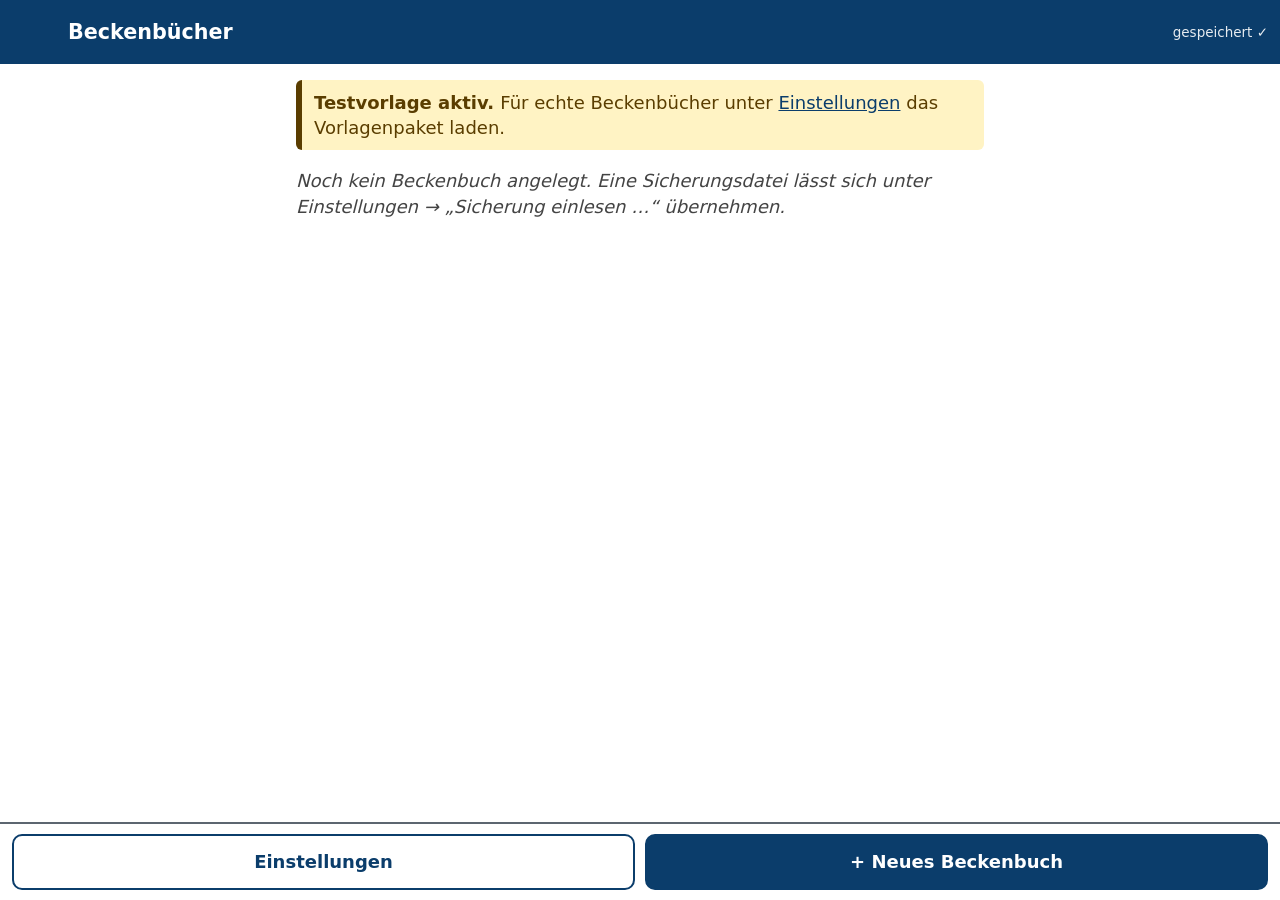
<file: index.html>
<!doctype html>
<html lang="de">
<head>
  <meta charset="utf-8">
  <meta name="viewport" content="width=device-width, initial-scale=1, viewport-fit=cover">
  <meta name="theme-color" content="#0b3d6b">
  <title>Beckenbuch</title>
  <link rel="manifest" href="manifest.webmanifest">
  <link rel="icon" href="icons/icon-192.png">
  <link rel="stylesheet" href="css/app.css">
</head>
<body>
  <button id="update" class="update-leiste" hidden>Neue Version verfügbar – hier tippen zum Aktualisieren</button>
  <div id="app"><p style="padding:1rem">Beckenbuch wird geladen …</p></div>
  <div id="toast" class="toast" role="status" aria-live="polite"></div>
  <noscript>Diese App benötigt JavaScript.</noscript>
  <script type="module" src="js/app.js"></script>
</body>
</html>
</file>
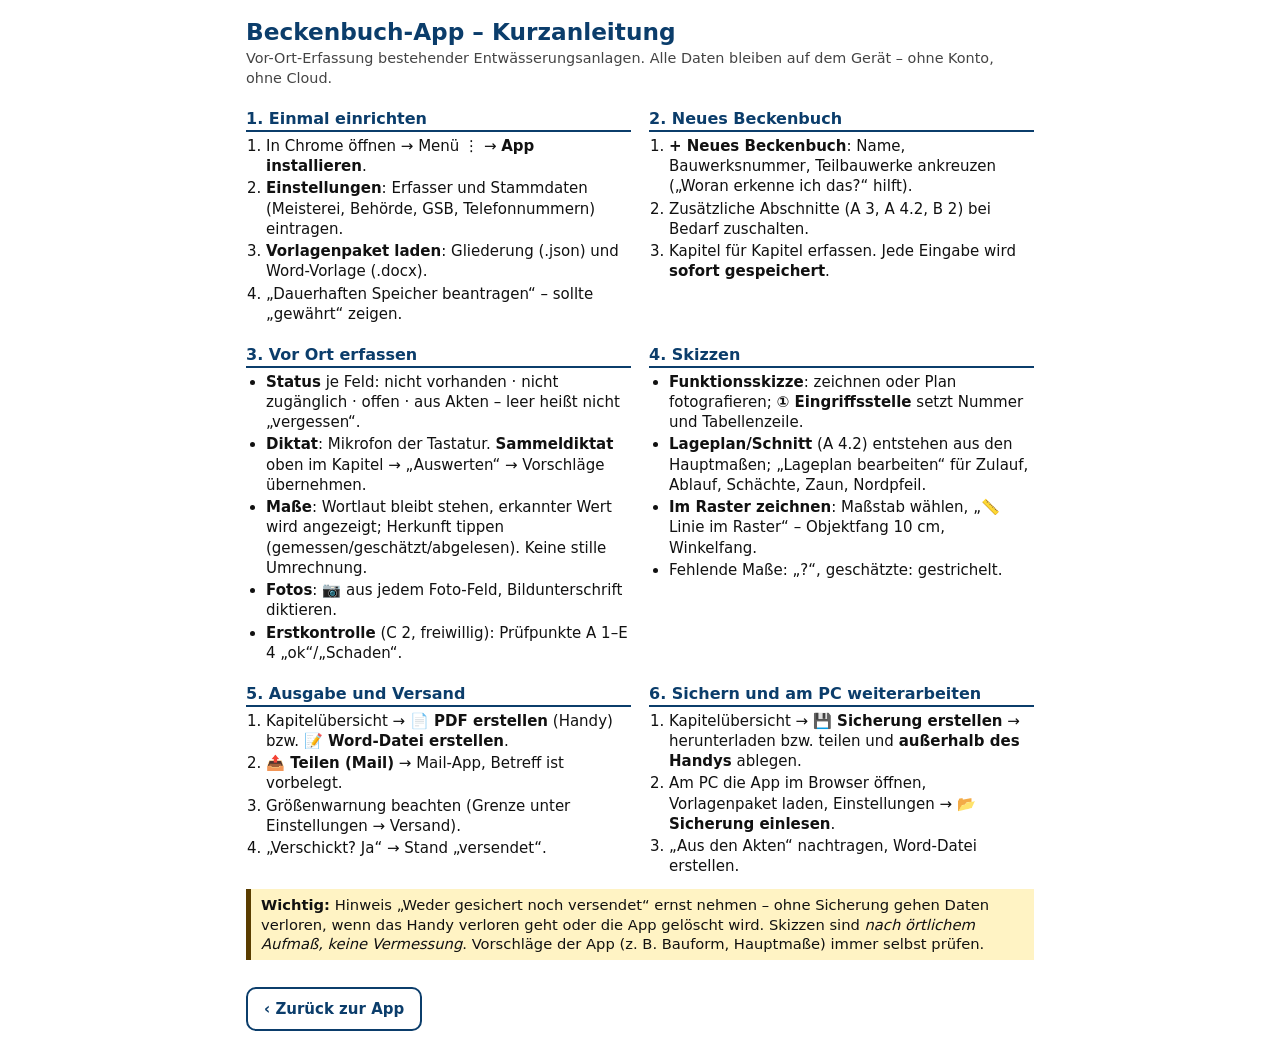
<file: anleitung.html>
<!doctype html>
<html lang="de">
<head>
<meta charset="utf-8">
<meta name="viewport" content="width=device-width, initial-scale=1">
<title>Beckenbuch – Kurzanleitung</title>
<style>
  :root { --blau: #0b3d6b; }
  * { box-sizing: border-box; }
  body { margin: 0; font-family: system-ui, -apple-system, "Segoe UI", Roboto, sans-serif; color: #111; background: #fff; font-size: 15px; line-height: 1.35; }
  main { max-width: 820px; margin: 0 auto; padding: 16px; }
  h1 { font-size: 1.45rem; margin: 0 0 2px; color: var(--blau); }
  .unter { margin: 0 0 12px; color: #444; font-size: .9rem; }
  .raster { display: grid; grid-template-columns: 1fr 1fr; gap: 10px 18px; }
  section { break-inside: avoid; }
  h2 { font-size: 1rem; margin: 8px 0 4px; color: var(--blau); border-bottom: 2px solid var(--blau); }
  ol, ul { margin: 0; padding-left: 20px; }
  li { margin: 2px 0; }
  .wichtig { background: #fff3c4; border-left: 5px solid #5a3d00; padding: 6px 10px; margin-top: 10px; font-size: .92rem; }
  .knopf { display: inline-block; margin-top: 12px; padding: 10px 16px; border: 2px solid var(--blau); border-radius: 10px; color: var(--blau); text-decoration: none; font-weight: 600; }
  @media (max-width: 640px) { .raster { grid-template-columns: 1fr; } }
  @media print {
    @page { size: A4; margin: 12mm; }
    body { font-size: 10pt; }
    main { padding: 0; max-width: none; }
    .knopf { display: none; }
  }
</style>
</head>
<body>
<main>
  <h1>Beckenbuch-App – Kurzanleitung</h1>
  <p class="unter">Vor-Ort-Erfassung bestehender Entwässerungsanlagen. Alle Daten bleiben auf dem Gerät – ohne Konto, ohne Cloud.</p>
  <div class="raster">
    <section>
      <h2>1. Einmal einrichten</h2>
      <ol>
        <li>In Chrome öffnen → Menü ⋮ → <b>App installieren</b>.</li>
        <li><b>Einstellungen</b>: Erfasser und Stammdaten (Meisterei, Behörde, GSB, Telefonnummern) eintragen.</li>
        <li><b>Vorlagenpaket laden</b>: Gliederung (.json) und Word-Vorlage (.docx).</li>
        <li>„Dauerhaften Speicher beantragen“ – sollte „gewährt“ zeigen.</li>
      </ol>
    </section>
    <section>
      <h2>2. Neues Beckenbuch</h2>
      <ol>
        <li><b>+ Neues Beckenbuch</b>: Name, Bauwerksnummer, Teilbauwerke ankreuzen („Woran erkenne ich das?“ hilft).</li>
        <li>Zusätzliche Abschnitte (A 3, A 4.2, B 2) bei Bedarf zuschalten.</li>
        <li>Kapitel für Kapitel erfassen. Jede Eingabe wird <b>sofort gespeichert</b>.</li>
      </ol>
    </section>
    <section>
      <h2>3. Vor Ort erfassen</h2>
      <ul>
        <li><b>Status</b> je Feld: nicht vorhanden · nicht zugänglich · offen · aus Akten – leer heißt nicht „vergessen“.</li>
        <li><b>Diktat</b>: Mikrofon der Tastatur. <b>Sammeldiktat</b> oben im Kapitel → „Auswerten“ → Vorschläge übernehmen.</li>
        <li><b>Maße</b>: Wortlaut bleibt stehen, erkannter Wert wird angezeigt; Herkunft tippen (gemessen/geschätzt/abgelesen). Keine stille Umrechnung.</li>
        <li><b>Fotos</b>: 📷 aus jedem Foto-Feld, Bildunterschrift diktieren.</li>
        <li><b>Erstkontrolle</b> (C 2, freiwillig): Prüfpunkte A 1–E 4 „ok“/„Schaden“.</li>
      </ul>
    </section>
    <section>
      <h2>4. Skizzen</h2>
      <ul>
        <li><b>Funktionsskizze</b>: zeichnen oder Plan fotografieren; <b>① Eingriffsstelle</b> setzt Nummer und Tabellenzeile.</li>
        <li><b>Lageplan/Schnitt</b> (A 4.2) entstehen aus den Hauptmaßen; „Lageplan bearbeiten“ für Zulauf, Ablauf, Schächte, Zaun, Nordpfeil.</li>
        <li><b>Im Raster zeichnen</b>: Maßstab wählen, „📏 Linie im Raster“ – Objektfang 10 cm, Winkelfang.</li>
        <li>Fehlende Maße: „?“, geschätzte: gestrichelt.</li>
      </ul>
    </section>
    <section>
      <h2>5. Ausgabe und Versand</h2>
      <ol>
        <li>Kapitelübersicht → <b>📄 PDF erstellen</b> (Handy) bzw. <b>📝 Word-Datei erstellen</b>.</li>
        <li><b>📤 Teilen (Mail)</b> → Mail-App, Betreff ist vorbelegt.</li>
        <li>Größenwarnung beachten (Grenze unter Einstellungen → Versand).</li>
        <li>„Verschickt? Ja“ → Stand „versendet“.</li>
      </ol>
    </section>
    <section>
      <h2>6. Sichern und am PC weiterarbeiten</h2>
      <ol>
        <li>Kapitelübersicht → <b>💾 Sicherung erstellen</b> → herunterladen bzw. teilen und <b>außerhalb des Handys</b> ablegen.</li>
        <li>Am PC die App im Browser öffnen, Vorlagenpaket laden, Einstellungen → <b>📂 Sicherung einlesen</b>.</li>
        <li>„Aus den Akten“ nachtragen, Word-Datei erstellen.</li>
      </ol>
    </section>
  </div>
  <p class="wichtig"><b>Wichtig:</b> Hinweis „Weder gesichert noch versendet“ ernst nehmen – ohne Sicherung gehen Daten verloren, wenn das Handy verloren geht oder die App gelöscht wird. Skizzen sind <i>nach örtlichem Aufmaß, keine Vermessung</i>. Vorschläge der App (z. B. Bauform, Hauptmaße) immer selbst prüfen.</p>
  <a class="knopf" href="./">‹ Zurück zur App</a>
</main>
</body>
</html>
</file>
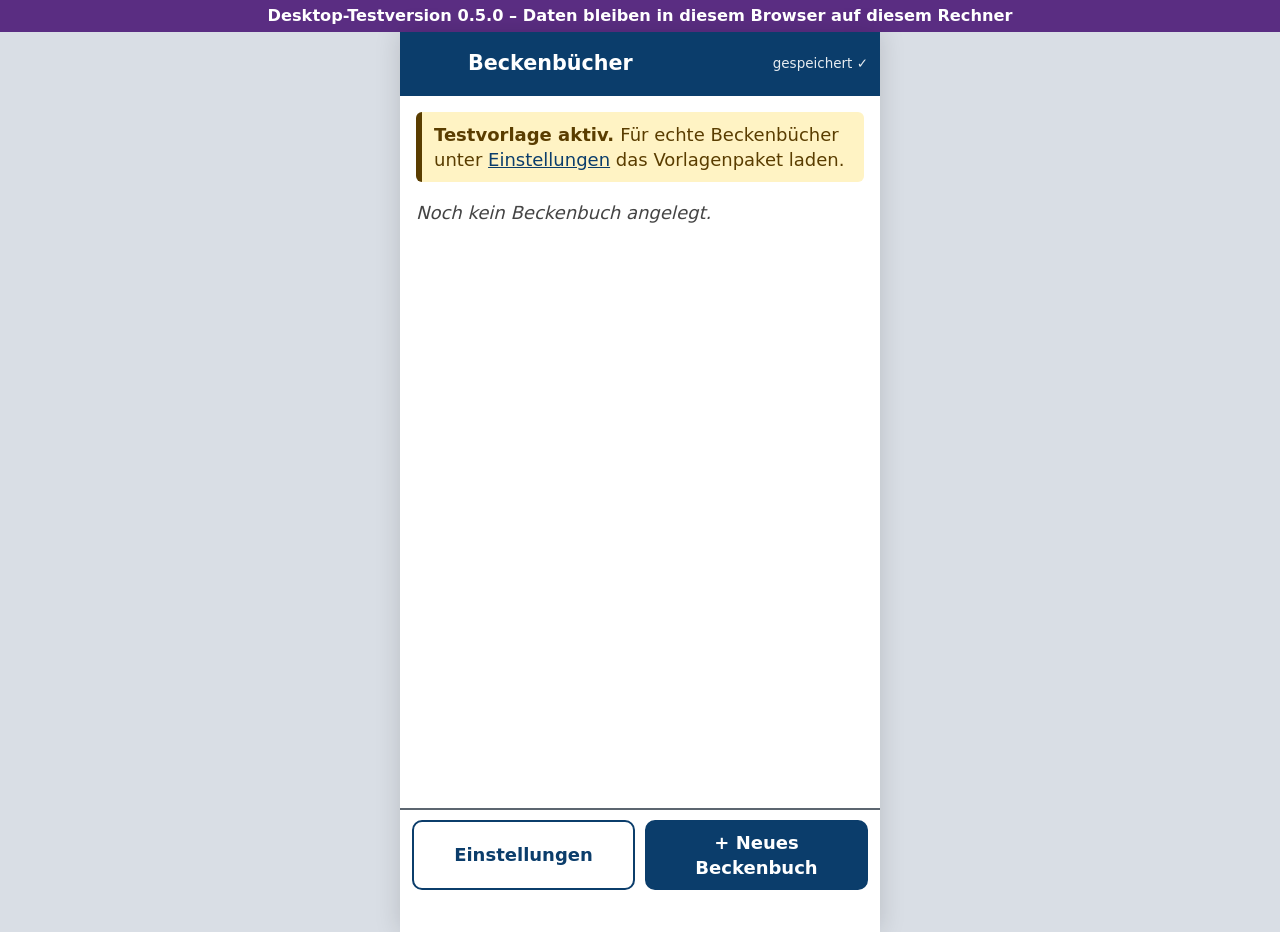
<file: desktop/Beckenbuch-Desktop-Test.html>
<!doctype html>
<html lang="de">
<head>
<meta charset="utf-8">
<meta name="viewport" content="width=device-width, initial-scale=1">
<title>Beckenbuch – Desktop-Test 0.5.0</title>
<!-- Automatisch erzeugt mit tools/desktop_bauen.py – nicht von Hand ändern. -->
<style>
/* Beckenbuch – Gestaltung für den Außeneinsatz: groß, kontrastreich, Hochformat, einhändig. */
:root {
  --text: #111;
  --grund: #fff;
  --flaeche: #f1f3f5;
  --linie: #5c6670;
  --primaer: #0b3d6b;
  --primaer-text: #fff;
  --gefahr: #a1001b;
  --ok: #17602a;
  --warn-grund: #fff3c4;
  --warn-text: #5a3d00;
  --abstand: 16px;
  --knopf-hoehe: 56px;
  font-size: 18px;
}

* { box-sizing: border-box; }
html { -webkit-text-size-adjust: 100%; }
body {
  margin: 0;
  background: var(--grund);
  color: var(--text);
  font-family: system-ui, -apple-system, "Segoe UI", Roboto, sans-serif;
  line-height: 1.4;
}
a { color: var(--primaer); }

/* Kopf */
.kopf {
  position: sticky; top: 0; z-index: 5;
  display: flex; align-items: center; gap: 8px;
  background: var(--primaer); color: var(--primaer-text);
  padding: 8px 12px; min-height: 60px;
}
.kopf h1 { flex: 1; font-size: 1.15rem; margin: 0; line-height: 1.2; overflow-wrap: anywhere; }
.zurueck, .zurueck-platz {
  width: 48px; height: 48px; flex: none;
  display: flex; align-items: center; justify-content: center;
  color: var(--primaer-text); text-decoration: none; font-size: 2.2rem; line-height: 1;
}
button.zurueck { background: none; border: 0; padding: 0; font-family: inherit; cursor: pointer; }
.speicheranzeige { font-size: .75rem; opacity: .9; white-space: nowrap; }

main { padding: var(--abstand); padding-bottom: 120px; max-width: 720px; margin: 0 auto; }

/* Fuß mit Hauptaktionen – unten, mit dem Daumen erreichbar */
.fuss {
  position: fixed; left: 0; right: 0; bottom: 0; z-index: 5;
  display: flex; gap: 10px; padding: 10px 12px calc(10px + env(safe-area-inset-bottom));
  background: var(--grund); border-top: 2px solid var(--linie);
}
.fuss > * { flex: 1; }

/* Knöpfe */
.knopf, button.knopf {
  display: inline-flex; align-items: center; justify-content: center; text-align: center;
  min-height: var(--knopf-hoehe); padding: 8px 14px;
  border: 2px solid var(--primaer); border-radius: 10px;
  background: var(--grund); color: var(--primaer);
  font: inherit; font-weight: 600; text-decoration: none; cursor: pointer;
}
.knopf.primaer { background: var(--primaer); color: var(--primaer-text); }
.knopf.gefahr { border-color: var(--gefahr); color: var(--gefahr); }
.knopf.breit { display: flex; width: 100%; margin: 10px 0; }
.knopf.klein { min-height: 44px; padding: 4px 12px; font-size: .9rem; }
button:focus-visible, a:focus-visible, input:focus-visible, textarea:focus-visible { outline: 3px solid #ffb000; outline-offset: 2px; }

/* Listen */
.karte {
  display: block; padding: 14px; margin-bottom: 12px;
  border: 2px solid var(--linie); border-radius: 12px; color: var(--text); text-decoration: none;
}
.karte-titel { font-size: 1.15rem; font-weight: 700; }
.karte-zeile { margin-top: 4px; }
.marke {
  display: inline-block; margin: 6px 6px 0 0; padding: 2px 8px;
  border: 1px solid var(--linie); border-radius: 6px; font-size: .8rem; background: var(--flaeche);
}
.marke.warnmarke, .marke.pflicht { background: var(--warn-grund); color: var(--warn-text); border-color: var(--warn-text); }
.stand { font-weight: 700; }
.stand-vollstaendig, .stand-versendet { color: var(--ok); }
.leer { color: #444; font-style: italic; }

.abschnitt { margin: 0 0 24px; }
.abschnitt h2, details summary h2 { font-size: 1.05rem; margin: 0 0 8px; display: inline; }
details summary { cursor: pointer; padding: 6px 0; }

.kapitel-zeile {
  display: grid; grid-template-columns: 4.2em 1fr; gap: 2px 8px;
  padding: 12px; margin-bottom: 8px; border: 2px solid var(--linie); border-radius: 10px;
  color: var(--text); text-decoration: none; min-height: var(--knopf-hoehe);
}
.kapitel-zeile.fertig { border-color: var(--ok); }
.kap-nr { font-weight: 700; }
.kap-titel { font-weight: 600; }
.kap-stand { grid-column: 2; font-size: .85rem; color: #333; }
.pflicht-marke { color: var(--warn-text); font-weight: 400; font-size: .85rem; }

.mindest { list-style: none; padding: 0; margin: 8px 0 0; }
.mindest li { padding: 6px 0; border-bottom: 1px solid #ccc; }
.mindest .ok { color: var(--ok); }
.mindest .fehlt { color: var(--gefahr); font-weight: 600; }

.segment { display: flex; gap: 6px; flex-wrap: wrap; }
.segment button {
  flex: 1 1 30%; min-height: var(--knopf-hoehe); border: 2px solid var(--primaer); border-radius: 10px;
  background: var(--grund); color: var(--primaer); font: inherit; font-weight: 600;
}
.segment button.aktiv { background: var(--primaer); color: var(--primaer-text); }

/* Hinweise */
.hinweis { background: var(--flaeche); border-left: 6px solid var(--linie); padding: 10px 12px; margin: 0 0 16px; border-radius: 6px; }
.hinweis.warnung { background: var(--warn-grund); color: var(--warn-text); border-color: var(--warn-text); }
.festtext { color: #333; border-left: 4px solid #bbb; padding-left: 10px; font-size: .95rem; }
.fehlertext { color: var(--gefahr); font-weight: 600; }
.platzhalter { color: #555; font-style: italic; }

/* Felder */
.feldblock { padding: 14px 0; border-bottom: 2px solid #d7dbe0; }
.feld-kopf { display: flex; flex-wrap: wrap; align-items: center; gap: 4px 8px; margin-bottom: 6px; }
.feld-label { font-weight: 700; display: block; }
.feld-hinweis { margin: 0 0 8px; font-size: .9rem; color: #333; font-style: italic; }
.feld { display: block; margin-bottom: 14px; }
.feld.klein { margin-bottom: 8px; }
.feld.klein .feld-label { font-weight: 600; font-size: .9rem; }

input[type=text], input[type=date], textarea {
  width: 100%; min-height: var(--knopf-hoehe); padding: 10px 12px;
  border: 2px solid var(--linie); border-radius: 10px; font: inherit; color: var(--text); background: var(--grund);
}
textarea { resize: vertical; min-height: 96px; }
.zahl-zeile { display: flex; flex-wrap: wrap; align-items: center; gap: 8px; }
.zahl-zeile input { flex: 1; min-width: 0; }
.einheit { font-weight: 700; min-width: 2.5em; }
.feld-warnung { flex-basis: 100%; color: var(--gefahr); font-size: .9rem; }
.feld-warnung:empty { display: none; }
.uebernommen { background: var(--flaeche); padding: 10px; border-radius: 8px; margin: 0; }
.vorschlag { margin-top: 8px; padding: 8px; background: var(--warn-grund); color: var(--warn-text); border-radius: 8px; display: flex; flex-wrap: wrap; align-items: center; gap: 8px; }

.optionen { display: flex; flex-direction: column; gap: 8px; }
.optionen.zwei { flex-direction: row; }
.optionen.zwei .option-knopf { flex: 1; }
.option-knopf {
  min-height: var(--knopf-hoehe); padding: 8px 12px; text-align: left;
  border: 2px solid var(--linie); border-radius: 10px; background: var(--grund); color: var(--text); font: inherit;
}
.option-knopf.aktiv { background: var(--primaer); color: var(--primaer-text); border-color: var(--primaer); font-weight: 700; }

.gruppe { border: 2px solid var(--linie); border-radius: 12px; padding: 8px 12px 12px; margin: 0 0 16px; }
.gruppe legend { font-weight: 700; padding: 0 6px; }
.option { display: flex; align-items: center; gap: 12px; min-height: var(--knopf-hoehe); padding: 4px 0; border-bottom: 1px solid #e3e6e9; }
.option input[type=checkbox], .option input[type=radio] { width: 28px; height: 28px; flex: none; accent-color: var(--primaer); }
input.frei { margin-top: 8px; }

.statuszeile { display: flex; flex-wrap: wrap; gap: 6px; margin-top: 10px; align-items: center; }
.status { font-weight: 700; font-size: .85rem; padding: 4px 8px; border-radius: 6px; margin-right: 4px; }
.status-erfasst, .status-nicht_vorhanden, .status-nicht_zugaenglich { background: #dff0e2; color: var(--ok); }
.status-offen, .status-aus_akten { background: var(--warn-grund); color: var(--warn-text); }
.status-leer { background: var(--flaeche); color: #333; }
.chip {
  min-height: 40px; padding: 4px 10px; border: 1px solid var(--linie); border-radius: 20px;
  background: var(--grund); color: var(--text); font: inherit; font-size: .8rem;
}
.chip.aktiv { background: var(--text); color: var(--grund); }

.tabelle .zeile-karte { border: 2px solid #c5cad0; border-radius: 10px; padding: 10px; margin-bottom: 10px; }
.zeile-nr { font-weight: 700; margin-bottom: 6px; }
.vorschlagszeile { border-style: dashed; background: #fafafa; }

/* Rückfrage, Meldung, Update */
.dialog { border: 3px solid var(--primaer); border-radius: 14px; padding: 20px; max-width: 92vw; font-size: 1.05rem; }
.dialog::backdrop { background: rgba(0, 0, 0, .55); }
.dialog-knoepfe { display: flex; gap: 10px; margin-top: 16px; }
.dialog-knoepfe .knopf { flex: 1; }
.toast {
  position: fixed; left: 12px; right: 12px; bottom: 96px; z-index: 20;
  padding: 14px; border-radius: 10px; background: #222; color: #fff; text-align: center;
  opacity: 0; pointer-events: none; transition: opacity .2s;
}
.toast.sichtbar { opacity: 1; }
.toast.fehler { background: var(--gefahr); }
.update-leiste {
  position: fixed; top: 0; left: 0; right: 0; z-index: 30; min-height: 56px;
  background: #ffb000; color: #000; border: 0; font: inherit; font-weight: 700;
}
.versteckt { display: none; }
.version { color: #555; font-size: .85rem; text-align: center; }

/* Fotos und Skizzen (Etappe 3) */
.knopfzeile { display: flex; gap: 8px; flex-wrap: wrap; margin: 8px 0; }
.knopfzeile .knopf { flex: 1 1 45%; }
.foto-raster { display: grid; grid-template-columns: repeat(auto-fill, minmax(140px, 1fr)); gap: 10px; margin: 6px 0; }
.foto-raster .leer { grid-column: 1 / -1; margin: 0; }
.foto-karte {
  display: flex; flex-direction: column; gap: 6px; margin: 0; padding: 6px;
  border: 2px solid #c5cad0; border-radius: 10px; background: var(--grund); color: var(--text); text-decoration: none;
}
.foto-karte img { width: 100%; aspect-ratio: 4 / 3; object-fit: cover; border-radius: 6px; background: var(--flaeche); cursor: pointer; }
.foto-nr { font-weight: 700; font-size: .85rem; }
.foto-karte img.skizzen-vorschau { object-fit: contain; aspect-ratio: auto; max-height: 220px; }
.foto-karte figcaption { font-size: .85rem; }
input.unterschrift { min-height: 44px; padding: 6px 8px; font-size: .9rem; }
.foto-dialog { padding: 12px; width: 96vw; }
.foto-dialog img { width: 100%; max-height: 65vh; object-fit: contain; background: #000; border-radius: 8px; }

.skizzen-main { padding-top: 8px; }
.zeichen-rahmen { padding-bottom: 6px; }
.zeichenflaeche {
  display: block; width: 100%; height: auto; touch-action: none;
  border: 2px solid var(--linie); border-radius: 8px; background: #fff;
}
.werkzeug { margin: 8px 0 16px; }
.wz-zeile { display: flex; gap: 6px; margin-bottom: 6px; }
.wz {
  flex: 1; min-height: 52px; padding: 4px 6px; border: 2px solid var(--primaer); border-radius: 10px;
  background: var(--grund); color: var(--primaer); font: inherit; font-size: .9rem; font-weight: 600;
}
.wz.aktiv { background: var(--primaer); color: var(--primaer-text); }
.wz:disabled { opacity: .4; }
.wz.farbe { border-color: var(--f); color: var(--f); }
.wz.farbe.aktiv { background: var(--f); color: #fff; }
.markenliste h2 { font-size: 1.05rem; margin: 8px 0; }
.marken-kreis {
  display: inline-flex; align-items: center; justify-content: center; width: 32px; height: 32px;
  border: 3px solid #c4001d; border-radius: 50%; color: #c4001d; font-weight: 700;
}

/* Maße, Sammeldiktat, Protokoll (Etappe 4) */
.mass-info { margin-top: 6px; }
.mass-ok { color: var(--ok); font-weight: 700; }
.herkunft { display: flex; flex-wrap: wrap; gap: 6px; margin-top: 8px; align-items: center; }
.sammeldiktat { border: 2px dashed var(--primaer); border-radius: 12px; padding: 8px 12px; margin-bottom: 16px; }
.sammeldiktat textarea { margin: 8px 0 0; }
select.ziel-auswahl {
  width: 100%; min-height: 48px; margin: 6px 0; padding: 6px 8px;
  border: 2px solid var(--linie); border-radius: 10px; font: inherit; background: var(--grund); color: var(--text);
}
.vorschlag-wert { margin: 4px 0 8px; font-size: 1.05rem; }
.zeilen-vorschau { margin: 4px 0 8px; padding-left: 20px; }
.protokoll-kopf { background: var(--flaeche); border-radius: 8px; padding: 10px; margin-bottom: 12px; font-size: .95rem; }
.pruef-gruppe h3 { font-size: 1rem; margin: 18px 0 6px; padding: 6px 8px; background: var(--primaer); color: var(--primaer-text); border-radius: 6px; }
.pruef-punkt { padding: 10px 0; border-bottom: 1px solid #d7dbe0; }
.pruef-text { margin-bottom: 6px; }
.option-knopf.aktiv.schaden { background: var(--gefahr); border-color: var(--gefahr); }
.notizen textarea { margin-top: 6px; }

/* Skizzen aus Maßen (Etappe 5) */
.massskizze-bild { border: 2px solid var(--linie); border-radius: 10px; overflow: hidden; background: #fff; margin-bottom: 10px; }
.massskizze-bild svg { display: block; width: 100%; height: auto; touch-action: manipulation; cursor: crosshair; }
.massskizze-symbole { flex-direction: row; flex-wrap: wrap; }
.massskizze-symbole .option-knopf { flex: 1 1 45%; }
.massskizze details { margin: 10px 0; }
.massliste { list-style: none; padding: 0; margin: 8px 0; }
.massliste li { display: flex; flex-wrap: wrap; gap: 6px 10px; align-items: baseline; padding: 8px 0; border-bottom: 1px solid #d7dbe0; }
.massliste li span { flex: 1 1 60%; }
.massliste li.fehlt strong { color: var(--gefahr); }
.massliste a { font-weight: 700; }

/* Desktop-Test: App in Handybreite in der Mitte zeigen */
@media (min-width: 700px) {
  body { background: #d9dee5; }
  #app { max-width: 480px; margin: 0 auto; background: #fff; min-height: 100vh; box-shadow: 0 0 24px rgba(0,0,0,.15); }
  .fuss, .toast { max-width: 480px; margin: 0 auto; }
}
.desktop-band { background: #5a2d82; color: #fff; text-align: center; padding: .35rem; font: 600 .9rem system-ui, sans-serif; }
</style>
</head>
<body>
<div class="desktop-band">Desktop-Testversion 0.5.0 – Daten bleiben in diesem Browser auf diesem Rechner</div>
<button id="update" class="update-leiste" hidden>Neue Version verfügbar</button>
<div id="app"><p style="padding:1rem">Beckenbuch wird geladen …</p></div>
<div id="toast" class="toast" role="status" aria-live="polite"></div>
<noscript>Diese App benötigt JavaScript.</noscript>
<script>window.BECKENBUCH_TESTGLIEDERUNG = {"format": 1, "vorlage": "TESTVORLAGE – keine echte Dienststellen-Vorlage", "version": "test-2026-11-24", "testdaten": true, "hinweise": "Dies ist eine Test-Gliederung mit erfundenen Feldern. Für echte Beckenbücher laden Sie unter Einstellungen das Vorlagenpaket Ihrer Dienststelle.", "teilbauwerke": [{"id": "testbecken", "label": "Testbecken"}, {"id": "testschacht", "label": "Testschacht"}, {"id": "testwand", "label": "Testwand"}], "freieTeilbauwerke": 2, "stammdaten": [{"id": "test_meisterei", "label": "Test-Meisterei"}, {"id": "test_telefon", "label": "Test-Telefon"}], "mindestumfang": [{"label": "Testangabe Pflicht", "felder": ["T1.pflichttext"]}, {"label": "Testtabelle mit Zeile", "felder": ["T2.tabelle"]}], "kapitel": [{"id": "T1", "nr": "T 1", "titel": "Testkapitel Allgemein", "teil": "A", "hinweis": "Testhinweis: Hier stehen Hinweise aus der Kursivschrift der Vorlage.", "felder": [{"id": "pflichttext", "label": "Test-Pflichttext", "art": "text", "pflicht": true, "ort": "vor_ort", "stichwoerter": ["pflicht"]}, {"id": "langtext", "label": "Test-Langtext", "art": "langtext", "ort": "vor_ort", "hinweis": "Testhinweis zum Feld"}, {"id": "laenge", "label": "Test-Länge", "art": "zahl", "einheit": "m", "ort": "vor_ort", "stichwoerter": ["länge"]}, {"id": "neigung", "label": "Test-Neigung", "art": "zahl", "format": "verhaeltnis", "einheit": "1:n", "ort": "vor_ort", "stichwoerter": ["neigung", "böschung"]}, {"id": "datum", "label": "Test-Datum", "art": "datum", "ort": "akten"}, {"id": "auswahl", "label": "Test-Auswahl", "art": "auswahl", "optionen": ["Option A", "Option B"], "ort": "vor_ort"}, {"id": "mehrfach", "label": "Test-Mehrfachauswahl", "art": "mehrfach", "optionen": ["Eins", "Zwei", "Drei"], "ort": "vor_ort"}, {"id": "janein", "label": "Test-Ja/Nein", "art": "janein", "ort": "vor_ort"}, {"id": "art", "label": "Test-Art (Vorschlag aus Teilbauwerken)", "art": "text", "vorschlagAus": "teilbauwerke", "ort": "vor_ort"}, {"id": "meisterei", "label": "Test-Meisterei", "art": "text", "ort": "stammdaten", "stammdaten": "test_meisterei"}, {"id": "wandfeld", "label": "Test-Feld nur bei Testwand", "art": "text", "ort": "vor_ort", "sichtbarWenn": {"teilbauwerk": ["testwand"]}}]}, {"id": "T2", "nr": "T 2", "titel": "Testkapitel Tabelle und Medien", "teil": "A", "felder": [{"id": "tabelle", "label": "Test-Tabelle", "art": "tabelle", "ort": "vor_ort", "fotosJeZeile": true, "spalten": [{"id": "nr", "label": "Nr.", "art": "zahl"}, {"id": "text", "label": "Bezeichnung", "art": "text"}], "vorschlagZeilen": [{"text": "Testvorschlag 1"}]}, {"id": "foto", "label": "Test-Foto", "art": "foto", "ort": "vor_ort"}, {"id": "skizze", "label": "Test-Skizze", "art": "skizze", "ort": "vor_ort", "marken": "T2.tabelle"}, {"id": "skizze_kopie", "label": "Test-Skizze (Kopie)", "art": "skizze", "aus": "T2.skizze"}]}, {"id": "T3", "nr": "T 3", "titel": "Testkapitel zuschaltbar", "teil": "B", "zuschaltbar": true, "felder": [{"id": "notiz", "label": "Test-Notiz", "art": "langtext", "ort": "akten", "vorschlag": true}]}, {"id": "T4", "nr": "T 4", "titel": "Testkapitel nur bei Testschacht", "teil": "B", "sichtbarWenn": {"teilbauwerk": ["testschacht"]}, "felder": [{"id": "tiefe", "label": "Test-Tiefe", "art": "zahl", "einheit": "m", "ort": "vor_ort"}]}, {"id": "T6", "nr": "T 6", "titel": "Testkapitel Maße und Skizzen", "teil": "A", "hinweis": "Testhinweis: Hauptmaße – daraus entstehen Lageplan und Schnitt.", "felder": [{"id": "laenge_oben", "label": "Test-Länge oben", "art": "zahl", "einheit": "m", "ort": "vor_ort", "stichwoerter": ["länge oben"]}, {"id": "breite_oben", "label": "Test-Breite oben", "art": "zahl", "einheit": "m", "ort": "vor_ort", "stichwoerter": ["breite oben"]}, {"id": "laenge_sohle", "label": "Test-Länge Sohle", "art": "zahl", "einheit": "m", "ort": "vor_ort", "stichwoerter": ["länge sohle"]}, {"id": "breite_sohle", "label": "Test-Breite Sohle", "art": "zahl", "einheit": "m", "ort": "vor_ort", "stichwoerter": ["breite sohle"]}, {"id": "neigung", "label": "Test-Böschungsneigung", "art": "zahl", "format": "verhaeltnis", "einheit": "1:n", "ort": "vor_ort", "stichwoerter": ["neigung"]}, {"id": "tiefe", "label": "Test-Tiefe", "art": "zahl", "einheit": "m", "ort": "vor_ort", "stichwoerter": ["tiefe"]}, {"id": "lageplan", "label": "Test-Lageplan aus Maßen", "art": "massskizze", "ansicht": "lageplan", "ort": "vor_ort", "masse": {"laengeOben": "T6.laenge_oben", "breiteOben": "T6.breite_oben", "laengeSohle": "T6.laenge_sohle", "breiteSohle": "T6.breite_sohle", "neigung": "T6.neigung", "tiefe": "T6.tiefe"}}, {"id": "schnitt", "label": "Test-Querschnitt aus Maßen", "art": "massskizze", "ansicht": "schnitt", "richtung": "quer", "ort": "vor_ort", "masse": {"breiteOben": "T6.breite_oben", "breiteSohle": "T6.breite_sohle", "neigung": "T6.neigung", "tiefe": "T6.tiefe"}}]}, {"id": "T5", "nr": "T 5", "titel": "Testkapitel Protokoll", "teil": "C", "protokoll": {"arten": ["Testkontrolle", "Außerplanmäßige Testkontrolle, weil"], "witterung": ["Testwetter trocken", "Sonstige"], "anlagenarten": ["Testbecken (Testart)", "Sonstiges:"], "gruppen": [{"id": "A", "titel": "Testgruppe A", "punkte": [{"nr": "1", "text": "Testpunkt A 1"}, {"nr": "2", "text": "*Testpunkt A 2"}]}, {"id": "B", "titel": "Testgruppe B", "punkte": [{"nr": "1", "text": "Testpunkt B 1"}]}], "behebung": ["Test-AM", "Test-NL"], "fussnote": "*: Testfußnote"}, "felder": [{"id": "kontrolle", "label": "Test-Erstkontrolle", "art": "pruefprotokoll", "protokoll": "T5", "ort": "vor_ort"}]}]};</script>
<script type="module">
// ===== js/db.js =====
const Modul_db = await (async () => {
// Speicher auf dem Gerät (IndexedDB).
// Grundsatz: Jede Änderung wird sofort geschrieben. Schreibvorgänge für denselben Datensatz
// werden zusammengefasst, damit immer der neueste Stand gespeichert ist.

const DB_NAME = 'beckenbuch';
const DB_VERSION = 1;
const STORES = ['einstellungen', 'vorlagen', 'buecher', 'fotos', 'skizzen'];

let dbPromise = null;

function oeffneDb() {
  if (dbPromise) return dbPromise;
  dbPromise = new Promise((resolve, reject) => {
    const req = indexedDB.open(DB_NAME, DB_VERSION);
    req.onupgradeneeded = () => {
      const db = req.result;
      for (const name of STORES) {
        if (!db.objectStoreNames.contains(name)) db.createObjectStore(name, { keyPath: 'id' });
      }
    };
    req.onsuccess = () => resolve(req.result);
    req.onerror = () => reject(req.error);
    req.onblocked = () => reject(new Error('Die Datenbank ist durch ein anderes Fenster blockiert.'));
  });
  return dbPromise;
}

function tx(db, store, modus) {
  // „strict“: Der Browser meldet erst Erfolg, wenn die Daten dauerhaft geschrieben sind.
  try {
    return db.transaction(store, modus, { durability: 'strict' });
  } catch {
    return db.transaction(store, modus);
  }
}

async function lese(store, id) {
  const db = await oeffneDb();
  return new Promise((resolve, reject) => {
    const r = tx(db, store, 'readonly').objectStore(store).get(id);
    r.onsuccess = () => resolve(r.result);
    r.onerror = () => reject(r.error);
  });
}

async function alle(store) {
  const db = await oeffneDb();
  return new Promise((resolve, reject) => {
    const r = tx(db, store, 'readonly').objectStore(store).getAll();
    r.onsuccess = () => resolve(r.result);
    r.onerror = () => reject(r.error);
  });
}

async function schreibeJetzt(store, obj) {
  const db = await oeffneDb();
  return new Promise((resolve, reject) => {
    const t = tx(db, store, 'readwrite');
    t.objectStore(store).put(obj);
    t.oncomplete = () => resolve();
    t.onerror = () => reject(t.error);
    t.onabort = () => reject(t.error || new Error('Speichern abgebrochen'));
  });
}

async function loesche(store, id) {
  const db = await oeffneDb();
  return new Promise((resolve, reject) => {
    const t = tx(db, store, 'readwrite');
    t.objectStore(store).delete(id);
    t.oncomplete = () => resolve();
    t.onerror = () => reject(t.error);
  });
}

// ---------- Warteschlange je Datensatz ----------
const laufend = new Map(); // key -> Promise
const wartend = new Map(); // key -> neuester Stand
let fehlerMelder = () => {};
let zustandMelder = () => {};

function beiSpeicherFehler(fn) { fehlerMelder = fn; }
function beiSpeicherZustand(fn) { zustandMelder = fn; }

function anzahlOffen() {
  return laufend.size + wartend.size;
}

// Speichert obj. Kopie wird sofort angefertigt, damit spätere Änderungen am Objekt nicht stören.
function speichere(store, obj) {
  const key = `${store}:${obj.id}`;
  const kopie = structuredClone(obj);
  if (laufend.has(key)) {
    wartend.set(key, { store, obj: kopie });
    zustandMelder(anzahlOffen());
    return laufend.get(key);
  }
  const p = (async () => {
    let aktuell = { store, obj: kopie };
    while (aktuell) {
      try {
        await schreibeJetzt(aktuell.store, aktuell.obj);
      } catch (e) {
        fehlerMelder(e);
      }
      aktuell = wartend.get(key);
      wartend.delete(key);
    }
    laufend.delete(key);
    zustandMelder(anzahlOffen());
  })();
  laufend.set(key, p);
  zustandMelder(anzahlOffen());
  return p;
}

async function allesGespeichert() {
  while (laufend.size) await Promise.all([...laufend.values()]);
}

// ---------- Dauerhafter Speicher ----------
async function speicherStatus() {
  const s = { dauerhaft: null, belegtMB: null, verfuegbarMB: null };
  if (navigator.storage) {
    if (navigator.storage.persisted) s.dauerhaft = await navigator.storage.persisted();
    if (navigator.storage.estimate) {
      const e = await navigator.storage.estimate();
      s.belegtMB = Math.round((e.usage || 0) / 1e5) / 10;
      s.verfuegbarMB = Math.round((e.quota || 0) / 1e6);
    }
  }
  return s;
}

async function dauerhaftBeantragen() {
  if (navigator.storage && navigator.storage.persist) return navigator.storage.persist();
  return false;
}

return { STORES, oeffneDb, lese, alle, loesche, beiSpeicherFehler, beiSpeicherZustand, anzahlOffen, speichere, allesGespeichert, speicherStatus, dauerhaftBeantragen };
})();

// ===== js/zahlen.js =====
const Modul_zahlen = await (async () => {
// Zahlen und Maße lesen – getippt oder mit der Tastatur diktiert.
// Grundsatz: keine stille Korrektur, keine stille Umrechnung. Was nicht eindeutig ist,
// wird als „nicht erkannt“ gemeldet und bleibt als Text stehen.

// ---------- einfache Dezimalzahl ----------
// Liefert eine Zahl oder null. Leerzeichen innerhalb der Zahl werden nicht entfernt
// („2 40“ könnte 2,40 oder 240 heißen).
function leseDezimal(text) {
  if (text === undefined || text === null) return null;
  const t = String(text).trim();
  if (t === '') return null;
  // Komma oder Punkt als Dezimaltrenner, aber nicht beides und höchstens einmal.
  if (!/^[-+]?\d+([.,]\d+)?$/.test(t)) return null;
  return Number(t.replace(',', '.'));
}

function zahlDE(n) {
  if (n === null || n === undefined || Number.isNaN(n)) return '';
  return String(n).replace('.', ',');
}

// ---------- Zahlwörter ----------
const EINER = {
  null: 0, ein: 1, eins: 1, eine: 1, einen: 1, zwei: 2, zwo: 2, drei: 3, vier: 4, fünf: 5, sechs: 6, sieben: 7, acht: 8, neun: 9,
};
const ZEHN_BIS_NEUNZEHN = {
  zehn: 10, elf: 11, zwölf: 12, dreizehn: 13, vierzehn: 14, fünfzehn: 15, sechzehn: 16, siebzehn: 17, achtzehn: 18, neunzehn: 19,
};
const ZEHNER = { zwanzig: 20, dreißig: 30, dreissig: 30, vierzig: 40, fünfzig: 50, sechzig: 60, siebzig: 70, achtzig: 80, neunzig: 90 };

// „zweiunddreißig“, „hundertfünfzig“, „zweitausenddreihundert“, „eineinhalb“ → Zahl, sonst null.
function zahlwort(wort) {
  let w = String(wort || '').toLowerCase().trim();
  if (!w) return null;
  // „eineinhalb“, „zweieinhalb“ …
  const halb = w.match(/^(.+?)einhalb$/);
  if (halb) {
    const g = zahlwort(halb[1] === 'ein' ? 'eins' : halb[1]);
    return g === null ? null : g + 0.5;
  }
  if (w === 'halb' || w === 'einhalb') return 0.5;
  const unter100 = (s) => {
    if (s === '') return 0;
    if (s in EINER) return EINER[s];
    if (s in ZEHN_BIS_NEUNZEHN) return ZEHN_BIS_NEUNZEHN[s];
    if (s in ZEHNER) return ZEHNER[s];
    const m = s.match(/^(.+)und(.+)$/);
    if (m && m[1] in EINER && m[2] in ZEHNER) return EINER[m[1]] + ZEHNER[m[2]];
    return null;
  };
  const unter1000 = (s) => {
    const i = s.indexOf('hundert');
    if (i < 0) return unter100(s);
    const vor = s.slice(0, i), nach = s.slice(i + 7);
    const h = vor === '' ? 1 : unter100(vor);
    const r = unter100(nach);
    return h === null || r === null || h > 9 ? null : h * 100 + r;
  };
  const i = w.indexOf('tausend');
  if (i < 0) return unter1000(w);
  const t = w.slice(0, i) === '' ? 1 : unter1000(w.slice(0, i));
  const r = unter1000(w.slice(i + 7));
  return t === null || r === null ? null : t * 1000 + r;
}

// Ein Zahl-Teil: „2,40“, „2.4“, „zwei komma vier null“, „2 komma 40“, „zweiunddreißig“.
function lesezahlteil(s) {
  const t = s.trim();
  if (t === '') return null;
  const d = leseDezimal(t);
  if (d !== null) return d;
  const km = t.match(/^(\S+)\s+komma\s+(.+)$/);
  if (km) {
    const ganz = leseDezimal(km[1]) ?? zahlwort(km[1]);
    if (ganz === null || !Number.isInteger(ganz)) return null;
    // Nachkommastellen: Ziffern („40“) oder einzelne Zahlwörter („vier null“)
    let nach = '';
    if (/^\d+$/.test(km[2])) nach = km[2];
    else {
      for (const z of km[2].split(/\s+/)) {
        const n = zahlwort(z);
        if (n === null || n > 9 || !Number.isInteger(n)) return null;
        nach += String(n);
      }
    }
    return Number(`${ganz}.${nach}`);
  }
  if (/^[a-zäöüß]+$/.test(t)) return zahlwort(t);
  return null;
}

// ---------- Einheiten ----------
const EINHEITEN = [
  ['m', ['m', 'meter', 'metern', 'mtr']],
  ['cm', ['cm', 'zentimeter', 'zentimetern']],
  ['mm', ['mm', 'millimeter', 'millimetern']],
  ['km', ['km', 'kilometer', 'kilometern']],
  ['ha', ['ha', 'hektar']],
  ['m²', ['m²', 'm2', 'qm', 'quadratmeter', 'quadratmetern']],
  ['m³', ['m³', 'm3', 'cbm', 'kubikmeter', 'kubikmetern']],
  ['l/s', ['l/s', 'liter pro sekunde', 'liter je sekunde', 'l pro s', 'liter/sekunde']],
  ['%', ['%', 'prozent']],
  ['°', ['°', 'grad']],
];
const EINHEIT_INDEX = new Map();
for (const [norm, namen] of EINHEITEN) for (const n of namen) EINHEIT_INDEX.set(n, norm);

function normEinheit(e) {
  if (!e) return '';
  const k = String(e).toLowerCase().trim();
  return EINHEIT_INDEX.get(k) || String(e).trim();
}

const FAKTOR = {
  laenge: { mm: 0.001, cm: 0.01, m: 1, km: 1000 },
  flaeche: { 'm²': 1, ha: 10000 },
};

// Umrechnung zwischen verträglichen Einheiten oder null.
function umrechnen(zahl, von, nach) {
  von = normEinheit(von); nach = normEinheit(nach);
  if (von === nach) return zahl;
  for (const f of Object.values(FAKTOR)) {
    if (von in f && nach in f) return Math.round((zahl * f[von] / f[nach]) * 1e6) / 1e6;
  }
  return null;
}

// ---------- Maß lesen ----------
// Ergebnis: { erkannt, art: 'zahl'|'dn'|'verhaeltnis', zahl, einheit, a, b, hinweis }
// zahl bei Verhältnis 1:n ist n; einheit '' wenn keine diktiert wurde.
function leseMass(text) {
  const roh = String(text ?? '').trim();
  const nicht = (hinweis) => ({ erkannt: false, art: null, zahl: null, einheit: '', hinweis });
  if (!roh) return nicht('leer');
  let t = roh.toLowerCase()
    .replace(/[–—]/g, '-')
    .replace(/\s+/g, ' ')
    .replace(/^(ca\.?|circa|etwa|ungefähr)\s+/, '')
    .replace(/[.!]$/, '')
    .trim();

  // Nennweite: „DN 150“, „D N 150“, „de en 150“, „DN150“
  const dn = t.match(/^(?:d\s?n|de\s?en)\s*(\S+)$/);
  if (dn) {
    const z = lesezahlteil(dn[1]);
    if (z === null || !Number.isInteger(z)) return nicht('Nennweite nicht erkannt');
    return { erkannt: true, art: 'dn', zahl: z, einheit: 'DN', hinweis: '' };
  }

  // Verhältnis: „1 zu 2“, „1:2“, „eins zu zwei“, „1 zu 1,5“
  const vh = t.match(/^(\S+(?:\s+komma\s+\S+)?)\s*(?:zu|:)\s*(\S+(?:\s+komma\s+\S+)?)$/);
  if (vh) {
    const a = lesezahlteil(vh[1]), b = lesezahlteil(vh[2]);
    if (a === null || b === null || a === 0) return nicht('Verhältnis nicht erkannt');
    return { erkannt: true, art: 'verhaeltnis', a, b, zahl: Math.round((b / a) * 1e6) / 1e6, einheit: '1:n', hinweis: '' };
  }

  // „2 Meter 40“ → 2,40 m (gesprochene Zentimeter nach ganzen Metern)
  const mz = t.match(/^(\S+) (?:meter|metern|m) (\S+)$/);
  if (mz) {
    const m = lesezahlteil(mz[1]), cm = lesezahlteil(mz[2]);
    if (m !== null && Number.isInteger(m) && cm !== null && Number.isInteger(cm) && cm < 100) {
      return { erkannt: true, art: 'zahl', zahl: m + cm / 100, einheit: 'm', hinweis: `als ${zahlDE(m + cm / 100)} m gelesen` };
    }
  }

  // Zahl mit optionaler Einheit (längste passende Einheit am Ende)
  let einheit = '';
  let zahlTeil = t;
  const namen = [...EINHEIT_INDEX.keys()].sort((x, y) => y.length - x.length);
  for (const n of namen) {
    if (t === n) break;
    if (t.endsWith(n)) {
      const vor = t.slice(0, t.length - n.length);
      // Einheit muss abgetrennt sein oder direkt an einer Ziffer hängen („2,40m“)
      if (vor.endsWith(' ') || /\d$/.test(vor) || /^[%°]/.test(n)) {
        einheit = EINHEIT_INDEX.get(n);
        zahlTeil = vor.trim();
        break;
      }
    }
  }
  const z = lesezahlteil(zahlTeil);
  if (z === null) return nicht(/\d\s+\d/.test(zahlTeil) ? 'mehrdeutig (Leerzeichen in der Zahl)' : 'keine Zahl erkannt');
  return { erkannt: true, art: 'zahl', zahl: z, einheit, hinweis: '' };
}

// Vergleich der erkannten Einheit mit der Einheit des Feldes.
// 'ohne' (nichts diktiert), 'gleich', 'umrechenbar', 'fremd'
function einheitPasst(erkannt, feldEinheit) {
  const e = normEinheit(erkannt), f = normEinheit(feldEinheit);
  if (!e) return 'ohne';
  if (!f) return 'fremd';
  if (e === f) return 'gleich';
  return umrechnen(1, e, f) === null ? 'fremd' : 'umrechenbar';
}

// Text für die Anzeige eines erkannten Maßes.
function massText(m) {
  if (!m || !m.erkannt) return '';
  if (m.art === 'dn') return `DN ${m.zahl}`;
  if (m.art === 'verhaeltnis') return `${zahlDE(m.a)} : ${zahlDE(m.b)}`;
  return `${zahlDE(m.zahl)}${m.einheit ? ` ${m.einheit}` : ''}`;
}

return { leseDezimal, zahlDE, zahlwort, normEinheit, umrechnen, leseMass, einheitPasst, massText };
})();

// ===== js/masse.js =====
const Modul_masse = await (async () => {
// Maße in Zahlfeldern: Wortlaut bleibt gespeichert, der erkannte Wert wird zur Bestätigung angezeigt.
// Reine Logik, ohne Bildschirm – automatisch testbar.
//
// Eintrag eines Zahlfeldes im Beckenbuch:
// { wert: '<Wortlaut>', mass: { art, zahl, einheit, a, b, umgerechnetAus } | null, herkunft: 'gemessen'|'geschaetzt'|'abgelesen'|null }
// `mass` ist nur gesetzt, wenn der Wert eindeutig war oder bestätigt wurde.
const { leseMass, einheitPasst, umrechnen, normEinheit, massText, zahlDE } = Modul_zahlen;
const HERKUNFT = { gemessen: 'gemessen', geschaetzt: 'geschätzt', abgelesen: 'vom Schild/Plan abgelesen' };

// Welche Art von Wert das Feld erwartet.
function erwarteteArt(feld) {
  if (feld.format === 'verhaeltnis' || normEinheit(feld.einheit) === '1:n') return 'verhaeltnis';
  if (feld.format === 'dn' || feld.einheit === 'DN') return 'dn';
  return 'zahl';
}

// Bewertet eine Eingabe für ein Feld.
// zustand: 'leer' | 'auto' (eindeutig, ohne Rückfrage übernommen) | 'bestaetigen' (erkannt, bitte bestätigen)
//        | 'umrechnen' (Einheit passt, aber andere Größe – Umrechnung nur auf Tipp) | 'fremd' (Einheit/Art passt nicht)
//        | 'unerkannt' (bleibt Text, zur Prüfung)
function bewerteMassEingabe(text, feld) {
  const t = String(text ?? '').trim();
  if (!t) return { zustand: 'leer', mass: null };
  const m = leseMass(t);
  if (!m.erkannt) return { zustand: 'unerkannt', mass: null, hinweis: m.hinweis };
  const soll = erwarteteArt(feld);
  if (m.art !== soll) {
    return { zustand: 'fremd', mass: m, hinweis: `${massText(m)} passt nicht zu diesem Feld (erwartet: ${soll === 'verhaeltnis' ? 'Verhältnis 1 : n' : soll === 'dn' ? 'Nennweite DN' : 'Zahl'}).` };
  }
  if (m.art === 'zahl') {
    const passt = einheitPasst(m.einheit, feld.einheit);
    if (passt === 'fremd') return { zustand: 'fremd', mass: m, hinweis: `Einheit ${m.einheit} passt nicht zum Feld${feld.einheit ? ` (${feld.einheit})` : ''}.` };
    if (passt === 'umrechenbar') {
      const z = umrechnen(m.zahl, m.einheit, feld.einheit);
      return {
        zustand: 'umrechnen', mass: m,
        umgerechnet: { art: 'zahl', zahl: z, einheit: normEinheit(feld.einheit), umgerechnetAus: massText(m) },
        hinweis: `Diktiert in ${m.einheit}, das Feld ist in ${feld.einheit}.`,
      };
    }
  }
  // Eindeutig nur bei Ziffern (+ Einheit) ohne Deutung; Zahlwörter oder „2 Meter 40“ werden zur Bestätigung angezeigt.
  const nurZiffern = /^[-+]?\d+([.,]\d+)?\s*[a-zA-Zäöü²³/%°]*\.?$/.test(t) || /^\d+\s*(zu|:)\s*\d+([.,]\d+)?$/i.test(t) || /^DN\s?\d+$/i.test(t);
  const mass = { art: m.art, zahl: m.zahl, einheit: m.art === 'zahl' ? (m.einheit || normEinheit(feld.einheit)) : m.einheit, ...(m.art === 'verhaeltnis' ? { a: m.a, b: m.b } : {}) };
  return { zustand: nurZiffern && !m.hinweis ? 'auto' : 'bestaetigen', mass, hinweis: m.hinweis };
}

// Zustand eines gespeicherten Eintrags: 'leer' | 'ok' | 'pruefen'
function massZustand(feld, eintrag) {
  const t = String((eintrag && eintrag.wert) ?? '').trim();
  if (!t) return 'leer';
  return eintrag.mass ? 'ok' : 'pruefen';
}

// Anzeige des übernommenen Wertes, z. B. „2,4 m (gemessen)“.
function massAnzeige(eintrag) {
  if (!eintrag || !eintrag.mass) return '';
  const m = eintrag.mass;
  let s = m.art === 'verhaeltnis' ? `${zahlDE(m.a)} : ${zahlDE(m.b)}` : m.art === 'dn' ? `DN ${m.zahl}` : `${zahlDE(m.zahl)}${m.einheit ? ` ${m.einheit}` : ''}`;
  if (m.umgerechnetAus) s += ` (umgerechnet aus ${m.umgerechnetAus})`;
  if (eintrag.herkunft) s += ` – ${HERKUNFT[eintrag.herkunft]}`;
  return s;
}

return { HERKUNFT, erwarteteArt, bewerteMassEingabe, massZustand, massAnzeige };
})();

// ===== js/massskizze.js =====
const Modul_massskizze = await (async () => {
// Skizzen aus Maßen (Etappe 5): Lageplan (Draufsicht) und Schnitt eines Beckens,
// erzeugt aus den vor Ort gemessenen und bestätigten Hauptmaßen.
// Reine Logik ohne Bildschirm – liefert die Zeichnung als SVG-Text, deshalb automatisch testbar.
//
// Feld in der Gliederung (Feldart "massskizze"):
//   { "id": "lageplan", "label": "Lageplanskizze", "art": "massskizze", "ansicht": "lageplan",
//     "masse": { "laengeOben": "A4_2.laenge_bok", "breiteOben": "A4_2.breite_bok", ... } }
//   "ansicht": "lageplan" oder "schnitt"; beim Schnitt zusätzlich "richtung": "quer" (über die Breite, Standard)
//   oder "laengs" (über die Länge). "masse" ordnet jedem Maß das Zahlfeld zu, aus dem es kommt –
//   ändern sich die Hauptmaße in der Vorlage, wird nur diese Zuordnung angepasst.
//
// Gespeicherter Wert des Feldes: { symbole: [{ typ, x, y, winkel }], geprueft: true|false, stand: '<Maße bei Prüfung>' }
// Das Feld gilt als erfasst, wenn die Skizze als geprüft bestätigt wurde.
const { umrechnen, zahlDE } = Modul_zahlen;
// Maße, die eine Skizze kennt. (Vorschlag der App, s. Etappe 4: Hauptmaße A 4.2)
const MASSE = {
  laengeOben: 'Länge an der Böschungsoberkante',
  breiteOben: 'Breite an der Böschungsoberkante',
  laengeSohle: 'Länge an der Sohle',
  breiteSohle: 'Breite an der Sohle',
  neigung: 'Böschungsneigung 1 : n',
  tiefe: 'Tiefe (Böschungsoberkante bis Sohle)',
};

// Symbole, die von Hand gesetzt werden. (Vorschlag der App)
const SYMBOLE = {
  zulauf: { label: 'Zulauf', pfeil: true },
  ablauf: { label: 'Ablauf', pfeil: true },
  ueberlauf: { label: 'Notüberlauf', pfeil: true },
  schacht: { label: 'Schacht', pfeil: false },
  nord: { label: 'Nordpfeil', pfeil: false },
};

const BREITE = 1600;
const HOEHE = 1200;
const BLAU = '#0047b3';
const ROT = '#c4001d';
const SOHLE = '#e3eefa';

// ---------- Maße holen ----------
// Liefert je Maß { zahl (in m bzw. n), quelle: 'erfasst'|'errechnet'|null, feldKey, hinweis }.
// Nur bestätigte Maße (eintrag.mass) zählen – ein ungeklärter Wortlaut bleibt „?“.
function holeMasse(feld, buch, feldIndex) {
  const r = {};
  for (const key of Object.keys(MASSE)) {
    const fk = (feld.masse || {})[key];
    r[key] = { zahl: null, quelle: null, feldKey: fk || null, hinweis: '' };
    if (!fk) continue;
    const e = (buch.werte || {})[fk];
    const ziel = feldIndex.get(fk);
    if (!e || !e.mass || !ziel) continue;
    const m = e.mass;
    if (key === 'neigung') {
      if (m.art === 'verhaeltnis' && m.zahl > 0) Object.assign(r[key], { zahl: m.zahl, quelle: 'erfasst' });
      continue;
    }
    if (m.art !== 'zahl') continue;
    const einheit = m.einheit || ziel.feld.einheit;
    const inMeter = einheit ? umrechnen(m.zahl, einheit, 'm') : null;
    if (inMeter === null) { r[key].hinweis = 'Einheit unklar'; continue; }
    if (inMeter > 0) Object.assign(r[key], { zahl: inMeter, quelle: 'erfasst' });
  }
  return r;
}

const rund = (x) => Math.round(x * 100) / 100;

// Ergänzt fehlende Maße aus den übrigen (Trapez: oben = Sohle + 2 · n · Tiefe).
// Ergebnis: neue Maßliste und Hinweise, wenn alle vier Maße einer Seite erfasst sind und rechnerisch abweichen.
function ergaenze(masse) {
  const m = structuredClone(masse);
  const hinweise = [];
  const bekannt = (k) => m[k].zahl !== null;
  const setze = (k, wert) => { if (wert > 0 && Number.isFinite(wert)) Object.assign(m[k], { zahl: rund(wert), quelle: 'errechnet' }); };
  for (let runde = 0; runde < 3; runde++) {
    for (const seite of ['laenge', 'breite']) {
      const O = `${seite}Oben`, S = `${seite}Sohle`;
      const o = m[O].zahl, s = m[S].zahl, n = m.neigung.zahl, t = m.tiefe.zahl;
      if (!bekannt(S) && o !== null && n !== null && t !== null) setze(S, o - 2 * n * t);
      else if (!bekannt(O) && s !== null && n !== null && t !== null) setze(O, s + 2 * n * t);
      else if (!bekannt('tiefe') && o !== null && s !== null && n !== null && o > s) setze('tiefe', (o - s) / (2 * n));
      else if (!bekannt('neigung') && o !== null && s !== null && t !== null && o > s) setze('neigung', (o - s) / (2 * t));
    }
  }
  for (const seite of ['laenge', 'breite']) {
    const O = `${seite}Oben`, S = `${seite}Sohle`;
    const alle = [O, S, 'neigung', 'tiefe'].every((k) => masse[k].quelle === 'erfasst');
    if (!alle) continue;
    const soll = rund(masse[S].zahl + 2 * masse.neigung.zahl * masse.tiefe.zahl);
    // Abweichung ab 1 cm (Rundung der Anzeige) wird nur gemeldet, nicht bewertet.
    if (Math.abs(soll - masse[O].zahl) >= 0.01) {
      hinweise.push(`${seite === 'laenge' ? 'Länge' : 'Breite'}: aus Sohle, Neigung und Tiefe ergäben sich oben ${zahlDE(soll)} m, gemessen sind ${zahlDE(rund(masse[O].zahl))} m.`);
    }
  }
  return { masse: m, hinweise };
}

// Text für die Skizze: „12,5 m“, errechnet „≈ 12,5 m“, fehlend „?“.
function massBeschriftung(eintrag, art = 'm') {
  if (!eintrag || eintrag.zahl === null) return '?';
  const z = art === 'n' ? `1 : ${zahlDE(rund(eintrag.zahl))}` : `${zahlDE(rund(eintrag.zahl))} m`;
  return eintrag.quelle === 'errechnet' ? `≈ ${z}` : z;
}

// Kurzer „Fingerabdruck“ der Maße – zeigt, ob sich Maße nach der Prüfung geändert haben.
function stand(masse) {
  return Object.keys(MASSE).map((k) => (masse[k].zahl === null ? '-' : rund(masse[k].zahl))).join('|');
}

// Maße, die die jeweilige Ansicht zeigt.
function noetigeMasse(feld) {
  if (feld.ansicht !== 'schnitt') return Object.keys(MASSE);
  return feld.richtung === 'laengs' ? ['laengeOben', 'laengeSohle', 'neigung', 'tiefe'] : ['breiteOben', 'breiteSohle', 'neigung', 'tiefe'];
}

function fehlendeMasse(feld, masse) {
  return noetigeMasse(feld).filter((k) => masse[k].zahl === null);
}

// ---------- SVG-Bausteine ----------
const esc = (s) => String(s).replace(/&/g, '&amp;').replace(/</g, '&lt;').replace(/>/g, '&gt;').replace(/"/g, '&quot;');
const r1 = (x) => Math.round(x * 10) / 10;
const linie = (x1, y1, x2, y2, dicke = 3, farbe = '#111') => `<line x1="${r1(x1)}" y1="${r1(y1)}" x2="${r1(x2)}" y2="${r1(y2)}" stroke="${farbe}" stroke-width="${dicke}" stroke-linecap="round"/>`;
function text(x, y, t, { groesse = 40, farbe = '#111', anker = 'middle', drehung = 0, fett = false } = {}) {
  const rot = drehung ? ` transform="rotate(${drehung} ${r1(x)} ${r1(y)})"` : '';
  const f = t === '?' ? ROT : farbe;
  return `<text x="${r1(x)}" y="${r1(y)}" font-size="${groesse}" font-family="system-ui, sans-serif" font-weight="${fett || t === '?' ? 700 : 500}" fill="${f}" text-anchor="${anker}" stroke="#fff" stroke-width="${Math.round(groesse / 6)}" paint-order="stroke"${rot}>${esc(t)}</text>`;
}

// Maßlinie mit Endstrichen und Text; senkrecht, wenn x1 === x2.
function masslinie(x1, y1, x2, y2, beschriftung, seite = -1) {
  const senkrecht = Math.abs(x1 - x2) < 0.5;
  const t = 18;
  let s = linie(x1, y1, x2, y2, 2.5, '#333');
  if (senkrecht) {
    s += linie(x1 - t, y1, x1 + t, y1, 2.5, '#333') + linie(x2 - t, y2, x2 + t, y2, 2.5, '#333');
    // gedrehter Text liegt links seiner Grundlinie – rechts der Linie deshalb weiter abrücken
    s += text(x1 + (seite < 0 ? -22 : 50), (y1 + y2) / 2, beschriftung, { drehung: -90 });
  } else {
    s += linie(x1, y1 - t, x1, y1 + t, 2.5, '#333') + linie(x2, y2 - t, x2, y2 + t, 2.5, '#333');
    s += text((x1 + x2) / 2, y1 + (seite < 0 ? -16 : 46), beschriftung);
  }
  return s;
}

function symbolSvg(sym, ausgewaehlt) {
  const d = SYMBOLE[sym.typ];
  if (!d) return '';
  const w = (sym.winkel || 0) * Math.PI / 180;
  const { x, y } = sym;
  let s = '';
  if (sym.typ === 'nord') {
    // Pfeil nach oben (winkel 0 = Norden oben), mit N
    const p = (dx, dy) => [x + dx * Math.cos(w) - dy * Math.sin(w), y + dx * Math.sin(w) + dy * Math.cos(w)];
    const [sx, sy] = p(0, 60), [tx, ty] = p(0, -60), [lx, ly] = p(-26, -14), [rx, ry] = p(26, -14), [nx, ny] = p(0, -92);
    s += linie(sx, sy, tx, ty, 6) + `<polygon points="${r1(tx)},${r1(ty)} ${r1(lx)},${r1(ly)} ${r1(rx)},${r1(ry)}" fill="#111"/>`;
    s += text(nx, ny + 16, 'N', { groesse: 46, fett: true });
  } else if (d.pfeil) {
    const dx = Math.cos(w), dy = Math.sin(w);
    const [ax, ay, bx, by] = [x - 60 * dx, y - 60 * dy, x + 60 * dx, y + 60 * dy];
    const kopf = (a) => [bx - 34 * Math.cos(w + a), by - 34 * Math.sin(w + a)];
    const [k1x, k1y] = kopf(0.45), [k2x, k2y] = kopf(-0.45);
    s += linie(ax, ay, bx, by, 8, BLAU) + `<polygon points="${r1(bx)},${r1(by)} ${r1(k1x)},${r1(k1y)} ${r1(k2x)},${r1(k2y)}" fill="${BLAU}"/>`;
    s += text(x, y + 66, d.label, { groesse: 34, farbe: BLAU, fett: true });
  } else {
    s += `<circle cx="${r1(x)}" cy="${r1(y)}" r="26" fill="#fff" stroke="${BLAU}" stroke-width="6"/>`;
    s += linie(x - 18, y - 18, x + 18, y + 18, 4, BLAU) + linie(x - 18, y + 18, x + 18, y - 18, 4, BLAU);
    s += text(x, y + 66, d.label, { groesse: 34, farbe: BLAU, fett: true });
  }
  if (ausgewaehlt) s += `<circle cx="${r1(x)}" cy="${r1(y)}" r="80" fill="none" stroke="#ffb000" stroke-width="5" stroke-dasharray="14 9"/>`;
  return `<g class="symbol">${s}</g>`;
}

function rahmen(inhalt, titel, legende, fuss) {
  let s = `<svg xmlns="http://www.w3.org/2000/svg" viewBox="0 0 ${BREITE} ${HOEHE}" width="${BREITE}" height="${HOEHE}">`;
  s += `<rect width="${BREITE}" height="${HOEHE}" fill="#fff"/>`;
  s += text(40, 70, titel, { groesse: 48, anker: 'start', fett: true });
  s += inhalt;
  legende.forEach((l, i) => { s += text(40, HOEHE - 120 + i * 40 - (legende.length - 1) * 40, l, { groesse: 30, anker: 'start', farbe: '#444' }); });
  s += linie(0, HOEHE - 56, BREITE, HOEHE - 56, 2, '#999');
  s += text(40, HOEHE - 18, fuss, { groesse: 28, anker: 'start', farbe: '#333' });
  return s + '</svg>';
}

const zwischen = (x, a, b) => Math.max(a, Math.min(b, x));

// ---------- Lageplan (Draufsicht) ----------
function lageplanSvg(masse, symbole = [], { auswahl = -1, fuss = 'Skizze aus Maßen, nicht maßstäblich' } = {}) {
  const L = masse.laengeOben.zahl, B = masse.breiteOben.zahl;
  // Seitenverhältnis aus den Maßen, für die Lesbarkeit begrenzt (deshalb „nicht maßstäblich“).
  const r = zwischen(L && B ? L / B : 1.6, 0.6, 2.6);
  const fw = 1000, fh = 680, fx = 300, fy = 190;
  const w = r > fw / fh ? fw : fh * r, h = r > fw / fh ? fw / r : fh;
  const ox = fx + (fw - w) / 2, oy = fy + (fh - h) / 2;
  const anteil = (s, o) => (s !== null && o ? zwischen(s / o, 0.2, 0.9) : 0.6);
  const ax = anteil(masse.laengeSohle.zahl, L), ay = anteil(masse.breiteSohle.zahl, B);
  const iw = w * ax, ih = h * ay, ix = ox + (w - iw) / 2, iy = oy + (h - ih) / 2;

  let s = `<rect x="${r1(ix)}" y="${r1(iy)}" width="${r1(iw)}" height="${r1(ih)}" fill="${SOHLE}"/>`;
  // Böschungsschraffur: lange und kurze Striche von der Oberkante zur Sohle
  const schraffur = (x1, y1, x2, y2, nx, ny, tiefePx) => {
    const len = Math.hypot(x2 - x1, y2 - y1), schritt = 34;
    let t = '';
    for (let d = schritt, i = 0; d < len - 10; d += schritt, i++) {
      const px = x1 + (x2 - x1) * d / len, py = y1 + (y2 - y1) * d / len;
      const l = tiefePx * (i % 2 ? 0.35 : 0.7);
      t += linie(px, py, px + nx * l, py + ny * l, 2, '#555');
    }
    return t;
  };
  s += schraffur(ox, oy, ox + w, oy, 0, 1, iy - oy) + schraffur(ox, oy + h, ox + w, oy + h, 0, -1, oy + h - (iy + ih));
  s += schraffur(ox, oy, ox, oy + h, 1, 0, ix - ox) + schraffur(ox + w, oy, ox + w, oy + h, -1, 0, ox + w - (ix + iw));
  s += `<rect x="${r1(ox)}" y="${r1(oy)}" width="${r1(w)}" height="${r1(h)}" fill="none" stroke="#111" stroke-width="6"/>`;
  s += `<rect x="${r1(ix)}" y="${r1(iy)}" width="${r1(iw)}" height="${r1(ih)}" fill="none" stroke="#111" stroke-width="4"/>`;
  for (const [a, b, c, d] of [[ox, oy, ix, iy], [ox + w, oy, ix + iw, iy], [ox, oy + h, ix, iy + ih], [ox + w, oy + h, ix + iw, iy + ih]]) s += linie(a, b, c, d, 2.5, '#111');
  // Maße
  s += masslinie(ox, oy - 60, ox + w, oy - 60, massBeschriftung(masse.laengeOben));
  s += masslinie(ox - 60, oy, ox - 60, oy + h, massBeschriftung(masse.breiteOben));
  s += masslinie(ix + 20, iy + 50, ix + iw - 20, iy + 50, massBeschriftung(masse.laengeSohle), 1);
  s += masslinie(ix + 50, iy + 20, ix + 50, iy + ih - 20, massBeschriftung(masse.breiteSohle), 1);
  s += text(ix + iw / 2 + 30, iy + ih / 2 + 30, `Tiefe ${massBeschriftung(masse.tiefe)}`, { groesse: 38 });
  s += text(ox + w / 2, oy + h + 80, `Böschung ${massBeschriftung(masse.neigung, 'n')}`, { groesse: 38 });
  symbole.forEach((sym, i) => { s += symbolSvg(sym, i === auswahl); });
  const legende = ['Außen: Böschungsoberkante · innen (blau): Sohle', '? = Maß fehlt · ≈ = aus anderen Maßen errechnet'];
  return rahmen(s, 'Lageplan', legende, fuss);
}

// ---------- Schnitt ----------
function schnittSvg(masse, symbole = [], { richtung = 'quer', auswahl = -1, fuss = 'Skizze aus Maßen, nicht maßstäblich' } = {}) {
  const seite = richtung === 'laengs' ? 'laenge' : 'breite';
  const O = masse[`${seite}Oben`], S = masse[`${seite}Sohle`], T = masse.tiefe, N = masse.neigung;
  // Zeichenwerte: echte Maße, wo vorhanden, sonst Platzhalter nur für die Form.
  const o = O.zahl || (S.zahl ? S.zahl * 1.6 : 10);
  const sZ = S.zahl !== null ? S.zahl : o * 0.6;
  const t = T.zahl || (o - sZ) / 2 / (N.zahl || 2) || o * 0.2;
  const sx = 1000 / o;
  const echt = t * sx;
  const hoehe = zwischen(echt, 220, 560);
  const verzerrt = echt < 220 ? 'Höhen überhöht dargestellt' : echt > 560 ? 'Höhen gestaucht dargestellt' : '';
  const gy = 330 + (560 - hoehe) / 2, x0 = 300, x1 = 1300; // flache Schnitte mittig
  const sw = zwischen(sZ * sx, 60, 960);
  const bx0 = 800 - sw / 2, bx1 = 800 + sw / 2, by = gy + hoehe;

  let s = `<polygon points="${x0},${gy} ${r1(bx0)},${r1(by)} ${r1(bx1)},${r1(by)} ${x1},${gy}" fill="${SOHLE}" stroke="none"/>`;
  s += linie(x0 - 200, gy, x0, gy, 5) + linie(x1, gy, x1 + 200, gy, 5);
  for (let x = x0 - 180; x < x0; x += 40) s += linie(x, gy, x - 14, gy - 18, 2, '#3a7d2c');
  for (let x = x1 + 30; x < x1 + 200; x += 40) s += linie(x, gy, x - 14, gy - 18, 2, '#3a7d2c');
  s += `<polyline points="${x0},${gy} ${r1(bx0)},${r1(by)} ${r1(bx1)},${r1(by)} ${x1},${gy}" fill="none" stroke="#111" stroke-width="6" stroke-linejoin="round"/>`;
  s += masslinie(x0, gy - 70, x1, gy - 70, massBeschriftung(O));
  s += masslinie(bx0, by + 50, bx1, by + 50, massBeschriftung(S), 1);
  s += masslinie(x1 + 110, gy, x1 + 110, by, massBeschriftung(T), 1);
  // Neigung an der rechten Böschung
  s += text((x1 + bx1) / 2 + 40, (gy + by) / 2 + 60, massBeschriftung(N, 'n'), { groesse: 38, anker: 'start' });
  symbole.forEach((sym, i) => { s += symbolSvg(sym, i === auswahl); });
  const legende = [`Schnitt ${richtung === 'laengs' ? 'in Längsrichtung' : 'quer zum Becken'}${verzerrt ? ` · ${verzerrt}` : ''}`, '? = Maß fehlt · ≈ = aus anderen Maßen errechnet'];
  return rahmen(s, richtung === 'laengs' ? 'Längsschnitt' : 'Querschnitt', legende, fuss);
}

function skizzeSvg(feld, masse, symbole, opts = {}) {
  return feld.ansicht === 'schnitt'
    ? schnittSvg(masse, symbole, { ...opts, richtung: feld.richtung || 'quer' })
    : lageplanSvg(masse, symbole, opts);
}

// Index des Symbols nahe (x, y) oder -1.
function symbolBei(symbole, x, y, toleranz = 75) {
  for (let i = symbole.length - 1; i >= 0; i--) if (Math.hypot(symbole[i].x - x, symbole[i].y - y) <= toleranz) return i;
  return -1;
}

// Prüft die Einträge eines massskizze-Feldes in der Gliederung (für pruefeGliederung).
function pruefeMassskizzeFeld(f, index, wo) {
  const fehler = [];
  if (!['lageplan', 'schnitt'].includes(f.ansicht)) fehler.push(`${wo}: "ansicht" muss "lageplan" oder "schnitt" sein.`);
  if (f.richtung && !['quer', 'laengs'].includes(f.richtung)) fehler.push(`${wo}: "richtung" muss "quer" oder "laengs" sein.`);
  if (!f.masse || typeof f.masse !== 'object') { fehler.push(`${wo}: "masse" (Zuordnung der Maße zu Zahlfeldern) fehlt.`); return fehler; }
  for (const [k, ziel] of Object.entries(f.masse)) {
    if (!(k in MASSE)) { fehler.push(`${wo}: unbekanntes Maß "${k}" (erlaubt: ${Object.keys(MASSE).join(', ')}).`); continue; }
    const t = index.get(ziel);
    if (!t) fehler.push(`${wo}: Maß "${k}" zeigt auf kein Feld (${ziel}).`);
    else if (t.art !== 'zahl') fehler.push(`${wo}: Maß "${k}" muss auf ein Zahlfeld zeigen.`);
    else if (k === 'neigung' && t.format !== 'verhaeltnis' && t.einheit !== '1:n') fehler.push(`${wo}: "neigung" muss auf ein Feld im Format 1 : n zeigen.`);
  }
  return fehler;
}

return { MASSE, SYMBOLE, BREITE, HOEHE, holeMasse, ergaenze, massBeschriftung, stand, noetigeMasse, fehlendeMasse, lageplanSvg, schnittSvg, skizzeSvg, symbolBei, pruefeMassskizzeFeld };
})();

// ===== js/gliederung.js =====
const Modul_gliederung = await (async () => {
// Logik rund um die Gliederung (Vorlage) und den Bearbeitungsstand eines Beckenbuchs.
// Reine Funktionen ohne Bildschirm und ohne Speicher – deshalb automatisch testbar.
const { massZustand } = Modul_masse;
const { pruefeMassskizzeFeld } = Modul_massskizze;
const STATUS = {
  erfasst: 'erfasst',
  nicht_vorhanden: 'nicht vorhanden',
  nicht_zugaenglich: 'nicht zugänglich',
  offen: 'offen',
  aus_akten: 'aus Akten',
  leer: 'noch leer',
};

// Status, die von Hand gesetzt werden können (erfasst ergibt sich aus dem Wert).
const HAND_STATUS = ['nicht_vorhanden', 'nicht_zugaenglich', 'offen', 'aus_akten'];

// Diese Status gelten als „geklärt“ für den Fortschritt.
const GEKLAERT = new Set(['erfasst', 'nicht_vorhanden', 'nicht_zugaenglich']);

const FELDARTEN = ['text', 'langtext', 'zahl', 'datum', 'auswahl', 'mehrfach', 'janein', 'foto', 'skizze', 'tabelle', 'pruefprotokoll', 'massskizze'];

// Feldarten, die nicht diktiert werden (kein Sammeldiktat, keine Stichwörter).
const OHNE_DIKTAT = ['foto', 'skizze', 'pruefprotokoll', 'massskizze'];

const BUCH_STAND = {
  in_arbeit: 'in Arbeit',
  vor_ort_fertig: 'vor Ort fertig',
  vollstaendig: 'vollständig',
  versendet: 'versendet',
};

function feldKey(kapitelId, feldId) {
  return `${kapitelId}.${feldId}`;
}

// ---------- Prüfung einer Gliederungsdatei ----------
function pruefeGliederung(g) {
  const fehler = [];
  if (!g || typeof g !== 'object') return ['Die Datei enthält keine Gliederung.'];
  if (g.format !== 1) fehler.push('Unbekanntes Format (erwartet: "format": 1).');
  if (!g.vorlage) fehler.push('Name der Vorlage ("vorlage") fehlt.');
  if (!g.version) fehler.push('Version ("version") fehlt.');
  if (!Array.isArray(g.kapitel) || g.kapitel.length === 0) fehler.push('Keine Kapitel vorhanden.');
  const tbIds = new Set((g.teilbauwerke || []).map((t) => t.id));
  const stIds = new Set((g.stammdaten || []).map((s) => s.id));
  const kapIds = new Set();
  const alleKeys = new Set();
  for (const k of g.kapitel || []) {
    if (!k.id) { fehler.push('Ein Kapitel hat keine "id".'); continue; }
    if (kapIds.has(k.id)) fehler.push(`Kapitel-ID doppelt: ${k.id}`);
    kapIds.add(k.id);
    pruefeSichtbar(k.sichtbarWenn, tbIds, `Kapitel ${k.id}`, fehler);
    const feldIds = new Set();
    for (const f of k.felder || []) {
      const wo = `Feld ${k.id}.${f.id}`;
      if (!f.id) { fehler.push(`Kapitel ${k.id}: Feld ohne "id".`); continue; }
      if (feldIds.has(f.id)) fehler.push(`${wo} ist doppelt.`);
      feldIds.add(f.id);
      alleKeys.add(feldKey(k.id, f.id));
      if (!f.label) fehler.push(`${wo}: "label" fehlt.`);
      if (!FELDARTEN.includes(f.art)) fehler.push(`${wo}: unbekannte Feldart "${f.art}".`);
      if ((f.art === 'auswahl' || f.art === 'mehrfach') && !(Array.isArray(f.optionen) && f.optionen.length)) {
        fehler.push(`${wo}: Auswahlfeld ohne "optionen".`);
      }
      if (f.art === 'tabelle' && !(Array.isArray(f.spalten) && f.spalten.length)) fehler.push(`${wo}: Tabelle ohne "spalten".`);
      if (f.stammdaten && !stIds.has(f.stammdaten)) fehler.push(`${wo}: Stammdatum "${f.stammdaten}" ist nicht definiert.`);
      pruefeSichtbar(f.sichtbarWenn, tbIds, wo, fehler);
    }
  }
  const index = new Map();
  for (const k of g.kapitel || []) for (const f of k.felder || []) if (k.id && f.id) index.set(feldKey(k.id, f.id), f);
  for (const k of g.kapitel || []) {
    for (const f of k.felder || []) {
      const wo = `Feld ${k.id}.${f.id}`;
      if (f.aus && !alleKeys.has(f.aus)) fehler.push(`${wo}: Verweis "aus": "${f.aus}" zeigt auf kein Feld.`);
      if (f.aus && index.has(f.aus) && ['foto', 'skizze'].includes(f.art) && index.get(f.aus).art !== f.art) {
        fehler.push(`${wo}: "aus" muss auf ein Feld derselben Art (${f.art}) zeigen.`);
      }
      // Marken einer Skizze sind mit einer Tabelle verknüpft (Spalte "nr"), z. B. Eingriffsstellen.
      if (f.marken) {
        const t = index.get(f.marken);
        if (f.art !== 'skizze') fehler.push(`${wo}: "marken" gibt es nur bei Skizzen.`);
        if (!t) fehler.push(`${wo}: "marken": "${f.marken}" zeigt auf kein Feld.`);
        else if (t.art !== 'tabelle' || !(t.spalten || []).some((s) => s.id === 'nr')) fehler.push(`${wo}: "marken" muss auf eine Tabelle mit Spalte "nr" zeigen.`);
      }
      if (f.fotosJeZeile && f.art !== 'tabelle') fehler.push(`${wo}: "fotosJeZeile" gibt es nur bei Tabellen.`);
      if (f.art === 'pruefprotokoll') {
        const pk = (g.kapitel || []).find((x) => x.id === f.protokoll);
        if (!pk || !pk.protokoll || !Array.isArray(pk.protokoll.gruppen)) fehler.push(`${wo}: "protokoll" muss auf ein Kapitel mit Protokoll (gruppen) zeigen.`);
      }
      if (f.art === 'massskizze') fehler.push(...pruefeMassskizzeFeld(f, index, wo));
      if (f.format && !['verhaeltnis', 'dn'].includes(f.format)) fehler.push(`${wo}: unbekanntes "format" "${f.format}".`);
    }
  }
  for (const m of g.mindestumfang || []) {
    for (const key of m.felder || []) {
      if (!alleKeys.has(key)) fehler.push(`Mindestumfang "${m.label}": Feld ${key} gibt es nicht.`);
    }
  }
  return fehler;
}

function pruefeSichtbar(s, tbIds, wo, fehler) {
  if (!s) return;
  for (const id of s.teilbauwerk || []) {
    if (!tbIds.has(id)) fehler.push(`${wo}: Teilbauwerk "${id}" in "sichtbarWenn" ist nicht definiert.`);
  }
}

// ---------- Sichtbarkeit ----------
function istSichtbar(element, buch) {
  const s = element.sichtbarWenn;
  if (!s || !s.teilbauwerk || s.teilbauwerk.length === 0) return true;
  const gewaehlt = new Set(buch.teilbauwerke || []);
  return s.teilbauwerk.some((id) => gewaehlt.has(id));
}

function sichtbareKapitel(g, buch) {
  const zu = new Set(buch.zugeschaltet || []);
  return g.kapitel.filter((k) => (!k.zuschaltbar || zu.has(k.id)) && istSichtbar(k, buch));
}

function sichtbareFelder(kapitel, buch) {
  return (kapitel.felder || []).filter((f) => istSichtbar(f, buch));
}

// ---------- Werte und Status ----------
function istLeer(feld, wert) {
  if (wert === undefined || wert === null) return true;
  switch (feld.art) {
    case 'janein':
      return wert !== true && wert !== false;
    case 'mehrfach':
    case 'foto':
    case 'skizze':
      return !Array.isArray(wert) || wert.length === 0;
    case 'tabelle':
      return !Array.isArray(wert) || !wert.some((z) => zeileHatInhalt(feld, z));
    case 'massskizze':
      return typeof wert !== 'object' || !wert.geprueft;
    case 'pruefprotokoll':
      return typeof wert !== 'object' || (!wert.datum && Object.keys(wert.punkte || {}).length === 0);
    default:
      return String(wert).trim() === '';
  }
}

// Vorschlagszeilen aus der Vorlage (Beispiele) zählen erst, wenn sie bestätigt oder bearbeitet wurden.
function zeileHatInhalt(feld, zeile) {
  if (zeile && zeile._vorschlag) return false;
  if (zeile && Array.isArray(zeile.fotos) && zeile.fotos.length) return true;
  return (feld.spalten || []).some((s) => zeile && zeile[s.id] !== undefined && String(zeile[s.id]).trim() !== '');
}

// Wert eines Feldes – bei "aus"-Feldern der Wert des Bezugsfeldes.
function wertVon(g, buch, kapitelId, feld) {
  if (feld.aus) {
    const e = (buch.werte || {})[feld.aus];
    return e ? e.wert : undefined;
  }
  const e = (buch.werte || {})[feldKey(kapitelId, feld.id)];
  return e ? e.wert : undefined;
}

function feldStatus(g, buch, kapitelId, feld) {
  const e = (buch.werte || {})[feldKey(kapitelId, feld.id)];
  if (!feld.aus && e && e.status && HAND_STATUS.includes(e.status)) return e.status;
  return istLeer(feld, wertVon(g, buch, kapitelId, feld)) ? 'leer' : 'erfasst';
}

function kapitelFortschritt(g, buch, kapitel) {
  const felder = sichtbareFelder(kapitel, buch).filter((f) => !f.aus);
  const r = { gesamt: felder.length, geklaert: 0, offen: 0, aus_akten: 0, leer: 0, pflichtLeer: 0, pruefen: 0 };
  for (const f of felder) {
    const st = feldStatus(g, buch, kapitel.id, f);
    if (f.art === 'zahl' && massZustand(f, (buch.werte || {})[feldKey(kapitel.id, f.id)]) === 'pruefen') r.pruefen++;
    if (GEKLAERT.has(st)) r.geklaert++;
    else if (st === 'offen') r.offen++;
    else if (st === 'aus_akten') r.aus_akten++;
    else r.leer++;
    if (f.pflicht && st === 'leer') r.pflichtLeer++;
  }
  return r;
}

function mindestumfang(g, buch) {
  const index = feldIndex(g);
  return (g.mindestumfang || []).map((m) => {
    const fehlend = (m.felder || []).filter((key) => {
      const t = index.get(key);
      if (!t) return true;
      return feldStatus(g, buch, t.kapitel.id, t.feld) !== 'erfasst';
    });
    return { label: m.label, erfuellt: fehlend.length === 0, fehlend };
  });
}

function feldIndex(g) {
  const m = new Map();
  for (const k of g.kapitel) for (const f of k.felder || []) m.set(feldKey(k.id, f.id), { kapitel: k, feld: f });
  return m;
}

// Alle Felder, die als „aus Akten“ markiert sind oder deren Ort „akten“ ist und die noch leer sind.
function akteneintraege(g, buch) {
  const liste = [];
  for (const k of sichtbareKapitel(g, buch)) {
    for (const f of sichtbareFelder(k, buch)) {
      if (f.aus) continue;
      const st = feldStatus(g, buch, k.id, f);
      if (st === 'aus_akten' || (f.ort === 'akten' && st === 'leer')) liste.push({ kapitel: k, feld: f, status: st });
    }
  }
  return liste;
}

// ---------- Vorschläge ----------
function vorschlagAusTeilbauwerken(g, buch, feld) {
  if (feld.vorschlagAus !== 'teilbauwerke') return '';
  const erlaubt = feld.vorschlagTeilbauwerke ? new Set(feld.vorschlagTeilbauwerke) : null;
  const gewaehlt = new Set(buch.teilbauwerke || []);
  const namen = (g.teilbauwerke || [])
    .filter((t) => gewaehlt.has(t.id) && (!erlaubt || erlaubt.has(t.id)))
    .map((t) => t.label);
  return namen.join(', ');
}

// ---------- Neues Beckenbuch ----------
function neueId() {
  const zufall = Math.random().toString(36).slice(2, 8);
  return `bb-${Date.now().toString(36)}-${zufall}`;
}

function neueZeilenId() {
  return `z-${Math.random().toString(36).slice(2, 10)}`;
}

function neuesBeckenbuch(g, stammdaten, angaben, jetzt = new Date().toISOString()) {
  const buch = {
    id: neueId(),
    vorlage: { name: g.vorlage, version: g.version, testdaten: !!g.testdaten },
    stand: 'in_arbeit',
    teilbauwerke: [...(angaben.teilbauwerke || [])],
    freieTeilbauwerke: (angaben.freieTeilbauwerke || []).filter((t) => t && t.trim()),
    zugeschaltet: [],
    werte: {},
    notizen: {},
    angelegt: jetzt,
    geaendert: jetzt,
    gesichert: null,
    versendet: null,
  };
  const setze = (key, wert) => { buch.werte[key] = { wert, status: null, geaendert: jetzt }; };
  const deck = g.kapitel.find((k) => k.id === 'DECK');
  const hatFeld = (id) => !!deck && (deck.felder || []).some((f) => f.id === id);
  if (angaben.name && hatFeld('name')) setze('DECK.name', angaben.name);
  if (angaben.bauwerksnr && hatFeld('bauwerksnr')) setze('DECK.bauwerksnr', angaben.bauwerksnr);
  // Rückfall: Hat die Gliederung (z. B. die Test-Gliederung) kein Deckblattfeld dafür,
  // merkt sich das Beckenbuch Name und Bauwerksnummer selbst, damit nichts verloren geht.
  buch.kopf = {
    name: !hatFeld('name') && angaben.name ? angaben.name.trim() : '',
    bauwerksnr: !hatFeld('bauwerksnr') && angaben.bauwerksnr ? angaben.bauwerksnr.trim() : '',
  };
  // Stammdaten übernehmen (Kopie – später im Beckenbuch änderbar)
  for (const k of g.kapitel) {
    for (const f of k.felder || []) {
      if (!f.stammdaten) continue;
      const w = stammdaten ? stammdaten[f.stammdaten] : undefined;
      if (w === undefined || w === null || w === '') continue;
      if (f.art === 'tabelle') {
        if (Array.isArray(w) && w.length) setze(feldKey(k.id, f.id), w.map((z) => ({ ...z, id: neueZeilenId() })));
      } else setze(feldKey(k.id, f.id), w);
    }
  }
  // Vorschlagszeilen für Tabellen anlegen
  for (const k of g.kapitel) {
    for (const f of k.felder || []) {
      const key = feldKey(k.id, f.id);
      if (f.art === 'tabelle' && Array.isArray(f.vorschlagZeilen) && !buch.werte[key]) {
        setze(key, f.vorschlagZeilen.map((z) => ({ ...z, id: neueZeilenId(), _vorschlag: true })));
      }
    }
  }
  return buch;
}

function buchName(buch) {
  const e = buch.werte && buch.werte['DECK.name'];
  return (e && e.wert) || (buch.kopf && buch.kopf.name) || 'Ohne Namen';
}

function buchBauwerksnr(buch) {
  const e = buch.werte && buch.werte['DECK.bauwerksnr'];
  return (e && e.wert) || (buch.kopf && buch.kopf.bauwerksnr) || '';
}

// Hinweis „nicht gesichert“: geändert nach letzter Sicherung bzw. letztem Versand.
function brauchtSicherung(buch) {
  const letzte = [buch.gesichert, buch.versendet].filter(Boolean).sort().pop();
  return !letzte || letzte < buch.geaendert;
}

return { STATUS, HAND_STATUS, FELDARTEN, OHNE_DIKTAT, BUCH_STAND, feldKey, pruefeGliederung, istSichtbar, sichtbareKapitel, sichtbareFelder, istLeer, zeileHatInhalt, wertVon, feldStatus, kapitelFortschritt, mindestumfang, feldIndex, akteneintraege, vorschlagAusTeilbauwerken, neueId, neueZeilenId, neuesBeckenbuch, buchName, buchBauwerksnr, brauchtSicherung };
})();

// ===== js/ui.js =====
const Modul_ui = await (async () => {
// Kleine Hilfsfunktionen für die Oberfläche.

// h('button', { class: 'gross', onclick: fn }, 'Text') erzeugt ein Element.
function h(tag, attrs = {}, ...kinder) {
  const el = document.createElement(tag);
  for (const [k, v] of Object.entries(attrs || {})) {
    if (v === undefined || v === null || v === false) continue;
    if (k.startsWith('on') && typeof v === 'function') el.addEventListener(k.slice(2), v);
    else if (k === 'class') el.className = v;
    else if (k === 'dataset') Object.assign(el.dataset, v);
    else if (k in el && typeof v !== 'string') el[k] = v;
    else el.setAttribute(k, v === true ? '' : v);
  }
  for (const kind of kinder.flat(Infinity)) {
    if (kind === undefined || kind === null || kind === false) continue;
    el.append(kind instanceof Node ? kind : document.createTextNode(String(kind)));
  }
  return el;
}

function leere(el) {
  while (el.firstChild) el.removeChild(el.firstChild);
}

let toastTimer = null;
function meldung(text, art = 'info') {
  const el = document.getElementById('toast');
  el.textContent = text;
  el.className = `toast sichtbar ${art}`;
  clearTimeout(toastTimer);
  toastTimer = setTimeout(() => { el.className = 'toast'; }, art === 'fehler' ? 6000 : 2500);
}

// Rückfrage mit großen Schaltflächen. Gibt true/false zurück.
function bestaetigen(text, jaText = 'Ja', neinText = 'Abbrechen', gefaehrlich = false) {
  return new Promise((resolve) => {
    const dlg = h('dialog', { class: 'dialog' },
      h('p', {}, text),
      h('div', { class: 'dialog-knoepfe' },
        h('button', { class: 'knopf', onclick: () => { dlg.close(); resolve(false); } }, neinText),
        h('button', { class: gefaehrlich ? 'knopf gefahr' : 'knopf primaer', onclick: () => { dlg.close(); resolve(true); } }, jaText),
      ),
    );
    dlg.addEventListener('close', () => dlg.remove());
    document.body.append(dlg);
    dlg.showModal();
  });
}

function datumDE(iso) {
  if (!iso) return '';
  const d = new Date(iso);
  if (Number.isNaN(d.getTime())) return iso;
  return d.toLocaleDateString('de-DE') + ' ' + d.toLocaleTimeString('de-DE', { hour: '2-digit', minute: '2-digit' });
}

// Textfeld wächst mit dem Inhalt mit.
function mitwachsen(textarea) {
  const anpassen = () => { textarea.style.height = 'auto'; textarea.style.height = `${textarea.scrollHeight + 2}px`; };
  textarea.addEventListener('input', anpassen);
  requestAnimationFrame(anpassen);
  return textarea;
}

// Feld, zu dem nach dem Wechsel zurück ins Kapitel gescrollt wird (z. B. nach dem Zeichnen).
const sprungziel = { key: null };

return { h, leere, meldung, bestaetigen, datumDE, mitwachsen, sprungziel };
})();

// ===== js/version.js =====
const Modul_version = await (async () => {
// Bei jeder Veröffentlichung erhöhen – auch in sw.js (Test prüft, dass beide gleich sind).
const VERSION = '0.5.0';

return { VERSION };
})();

// ===== js/bilder.js =====
const Modul_bilder = await (async () => {
// Bilder verkleinern und laden. Fotos werden beim Aufnehmen auf eine handliche Größe gebracht,
// damit der Speicher des Handys nicht vollläuft. Für die Ausgabe (Etappe 6) wird nochmals verkleinert.

const FOTO_MAX_KANTE = 2000;   // Pixel der längeren Seite im Speicher
const FOTO_QUALITAET = 0.85;
const VORSCHAU_MAX_KANTE = 360;

// Zielgröße bei gleichem Seitenverhältnis; kleinere Bilder werden nicht vergrößert.
function zielgroesse(breite, hoehe, maxKante) {
  const lang = Math.max(breite, hoehe);
  if (lang <= maxKante) return { breite, hoehe };
  const f = maxKante / lang;
  return { breite: Math.max(1, Math.round(breite * f)), hoehe: Math.max(1, Math.round(hoehe * f)) };
}

// Datei (Kamera/Galerie) → Bild mit richtiger Drehung (Chrome beachtet die EXIF-Ausrichtung).
async function ladeBild(blob) {
  if ('createImageBitmap' in window) {
    try { return await createImageBitmap(blob, { imageOrientation: 'from-image' }); } catch { /* Fallback unten */ }
  }
  const url = URL.createObjectURL(blob);
  try {
    const img = new Image();
    img.src = url;
    await img.decode();
    return img;
  } finally {
    URL.revokeObjectURL(url);
  }
}

function canvasZuBlob(canvas, typ = 'image/jpeg', qualitaet = FOTO_QUALITAET) {
  return new Promise((resolve, reject) => {
    canvas.toBlob((b) => (b ? resolve(b) : reject(new Error('Bild konnte nicht erzeugt werden.'))), typ, qualitaet);
  });
}

// Liefert { blob, vorschau, breite, hoehe }.
async function verkleinere(datei, maxKante = FOTO_MAX_KANTE) {
  const bild = await ladeBild(datei);
  const bw = bild.width, bh = bild.height;
  const z = zielgroesse(bw, bh, maxKante);
  const c = document.createElement('canvas');
  c.width = z.breite; c.height = z.hoehe;
  c.getContext('2d').drawImage(bild, 0, 0, z.breite, z.hoehe);
  const blob = await canvasZuBlob(c);
  const v = zielgroesse(z.breite, z.hoehe, VORSCHAU_MAX_KANTE);
  const cv = document.createElement('canvas');
  cv.width = v.breite; cv.height = v.hoehe;
  cv.getContext('2d').drawImage(c, 0, 0, v.breite, v.hoehe);
  const vorschau = await canvasZuBlob(cv, 'image/jpeg', 0.8);
  if (bild.close) bild.close();
  return { blob, vorschau, breite: z.breite, hoehe: z.hoehe };
}

// Objekt-URLs für Vorschaubilder; werden beim Bildschirmwechsel freigegeben.
const urls = new Set();
function bildUrl(blob) {
  const u = URL.createObjectURL(blob);
  urls.add(u);
  return u;
}
function urlsFreigeben() {
  for (const u of urls) URL.revokeObjectURL(u);
  urls.clear();
}

function groesseText(bytes) {
  if (bytes < 1e6) return `${Math.round(bytes / 1e3)} kB`;
  return `${(bytes / 1e6).toFixed(1).replace('.', ',')} MB`;
}

return { FOTO_MAX_KANTE, FOTO_QUALITAET, VORSCHAU_MAX_KANTE, zielgroesse, ladeBild, canvasZuBlob, verkleinere, bildUrl, urlsFreigeben, groesseText };
})();

// ===== js/fotos.js =====
const Modul_fotos = await (async () => {
// Fotos: aufnehmen oder aus der Galerie wählen, Bildunterschrift, fortlaufende Nummer, Zeit, Standort (auf Wunsch).
// Ein Foto ist ein Datensatz im Speicher „fotos“:
// { id, buchId, feldKey, nr, blob, vorschau, breite, hoehe, unterschrift, aufgenommen, quelle, standort }
// Das Feld im Beckenbuch enthält nur die Liste der Foto-IDs.
const db = Modul_db;
const { h, leere, meldung, bestaetigen, datumDE } = Modul_ui;
const { verkleinere, bildUrl, groesseText } = Modul_bilder;
function neueFotoId() {
  return `f-${Date.now().toString(36)}-${Math.random().toString(36).slice(2, 7)}`;
}

// Standort einmalig abfragen. Liefert { lat, lon, genauigkeit, zeit } oder null.
function standortAbfragen(zeitlimitMs = 15000) {
  return new Promise((resolve) => {
    if (!('geolocation' in navigator)) { resolve(null); return; }
    navigator.geolocation.getCurrentPosition(
      (p) => resolve({
        lat: Math.round(p.coords.latitude * 1e6) / 1e6,
        lon: Math.round(p.coords.longitude * 1e6) / 1e6,
        genauigkeit: Math.round(p.coords.accuracy),
        zeit: new Date(p.timestamp).toISOString(),
      }),
      () => resolve(null),
      { enableHighAccuracy: true, timeout: zeitlimitMs, maximumAge: 30000 },
    );
  });
}

function standortText(s) {
  if (!s) return 'ohne Standort';
  return `${String(s.lat).replace('.', ',')} / ${String(s.lon).replace('.', ',')} (± ${s.genauigkeit} m)`;
}

// Nimmt Dateien entgegen, verkleinert, speichert. Liefert die neuen Foto-Datensätze.
// kontext: { buch, aendern(buch), standortAn }
async function fotosAufnehmen(dateien, kontext, feldKey, quelle) {
  const neu = [];
  for (const datei of dateien) {
    if (!datei.type.startsWith('image/')) { meldung(`${datei.name}: kein Bild`, 'fehler'); continue; }
    const v = await verkleinere(datei);
    kontext.buch.fotoZaehler = (kontext.buch.fotoZaehler || 0) + 1;
    const foto = {
      id: neueFotoId(),
      buchId: kontext.buch.id,
      feldKey,
      nr: kontext.buch.fotoZaehler,
      blob: v.blob,
      vorschau: v.vorschau,
      breite: v.breite,
      hoehe: v.hoehe,
      unterschrift: '',
      // Kamera: jetzt. Galerie: Änderungsdatum der Datei (meist Aufnahmezeit).
      aufgenommen: new Date(quelle === 'galerie' && datei.lastModified ? datei.lastModified : Date.now()).toISOString(),
      quelle,
      standort: null,
    };
    // Erst das Foto dauerhaft speichern, dann im Beckenbuch eintragen.
    await db.speichere('fotos', foto);
    neu.push(foto);
  }
  if (neu.length && kontext.standortAn) {
    // Standort im Hintergrund ergänzen – das Foto ist schon gespeichert.
    standortAbfragen().then((s) => {
      for (const f of neu) { f.standort = s; db.speichere('fotos', f); }
      if (!s) meldung('Standort konnte nicht ermittelt werden.');
    });
  }
  return neu;
}

async function ladeFotos(ids) {
  const r = [];
  for (const id of ids || []) {
    const f = await db.lese('fotos', id);
    if (f) r.push(f);
  }
  return r;
}

// Bedienelement für ein Fotofeld (oder die Fotos einer Tabellenzeile).
// ids: aktuelle Liste, setzeIds(neueListe): speichert im Beckenbuch.
function fotoFeld({ kontext, feldKey, ids, setzeIds, nurAnzeigen = false }) {
  const box = h('div', { class: 'fotofeld' });
  const raster = h('div', { class: 'foto-raster' });
  let liste = [...(ids || [])];

  const zeichne = async () => {
    const fotos = await ladeFotos(liste);
    leere(raster);
    if (!fotos.length) raster.append(h('p', { class: 'leer' }, nurAnzeigen ? '(noch kein Foto)' : 'Noch kein Foto.'));
    for (const f of fotos) raster.append(fotoKarte(f, nurAnzeigen, async () => {
      liste = liste.filter((x) => x !== f.id);
      setzeIds(liste);
      await db.loesche('fotos', f.id);
      zeichne();
    }));
  };

  box.append(raster);
  if (!nurAnzeigen) {
    const verarbeite = async (ev, quelle) => {
      const dateien = [...ev.target.files];
      ev.target.value = '';
      if (!dateien.length) return;
      meldung(dateien.length > 1 ? `${dateien.length} Fotos werden gespeichert …` : 'Foto wird gespeichert …');
      try {
        const neu = await fotosAufnehmen(dateien, kontext, feldKey, quelle);
        liste = [...liste, ...neu.map((f) => f.id)];
        setzeIds(liste);
        await zeichne();
        if (neu.length) meldung(neu.length > 1 ? `${neu.length} Fotos gespeichert.` : `Foto ${neu[0].nr} gespeichert.`);
      } catch (e) {
        meldung(`Foto konnte nicht gespeichert werden: ${e.message}`, 'fehler');
      }
    };
    const kamera = h('input', { type: 'file', accept: 'image/*', capture: 'environment', class: 'versteckt', onchange: (ev) => verarbeite(ev, 'kamera') });
    const galerie = h('input', { type: 'file', accept: 'image/*', multiple: true, class: 'versteckt', onchange: (ev) => verarbeite(ev, 'galerie') });
    box.append(kamera, galerie, h('div', { class: 'knopfzeile' },
      h('button', { class: 'knopf primaer', onclick: () => kamera.click() }, '📷 Foto aufnehmen'),
      h('button', { class: 'knopf', onclick: () => galerie.click() }, 'Aus Galerie')));
  }
  zeichne();
  return box;
}

function fotoKarte(f, nurAnzeigen, loeschen) {
  const karte = h('figure', { class: 'foto-karte' });
  const img = h('img', { src: bildUrl(f.vorschau || f.blob), alt: f.unterschrift || `Foto ${f.nr}`, onclick: () => fotoGross(f, nurAnzeigen, loeschen) });
  karte.append(h('div', { class: 'foto-nr' }, `Foto ${f.nr}`), img);
  if (nurAnzeigen) {
    if (f.unterschrift) karte.append(h('figcaption', {}, f.unterschrift));
  } else {
    karte.append(h('input', {
      type: 'text', class: 'unterschrift', placeholder: 'Bildunterschrift', value: f.unterschrift || '', autocomplete: 'off',
      oninput: (ev) => { f.unterschrift = ev.target.value; db.speichere('fotos', f); },
    }));
  }
  return karte;
}

function fotoGross(f, nurAnzeigen, loeschen) {
  const dlg = h('dialog', { class: 'dialog foto-dialog' },
    h('img', { src: bildUrl(f.blob), alt: f.unterschrift || `Foto ${f.nr}` }),
    h('p', {}, h('strong', {}, `Foto ${f.nr}`), f.unterschrift ? ` – ${f.unterschrift}` : ''),
    h('p', { class: 'feld-hinweis' }, `${datumDE(f.aufgenommen)} · ${f.quelle === 'galerie' ? 'aus Galerie' : 'Kamera'} · ${standortText(f.standort)} · ${f.breite}×${f.hoehe} px, ${groesseText(f.blob.size)}`),
    h('div', { class: 'dialog-knoepfe' },
      nurAnzeigen ? null : h('button', {
        class: 'knopf gefahr',
        onclick: async () => {
          if (!(await bestaetigen(`Foto ${f.nr} löschen?`, 'Löschen', 'Abbrechen', true))) return;
          dlg.close();
          loeschen();
        },
      }, 'Löschen'),
      h('button', { class: 'knopf primaer', autofocus: true, onclick: () => dlg.close() }, 'Schließen')));
  dlg.addEventListener('close', () => dlg.remove());
  document.body.append(dlg);
  dlg.showModal();
}

return { neueFotoId, standortAbfragen, standortText, fotosAufnehmen, ladeFotos, fotoFeld };
})();

// ===== js/skizzenlogik.js =====
const Modul_skizzenlogik = await (async () => {
// Skizzen: Datenmodell, Zeichnen, Trefferprüfung, Abgleich der Eingriffsstellen.
// Ohne Bildschirmelemente (außer dem übergebenen Zeichenkontext) – deshalb automatisch testbar.
//
// Eine Skizze ist ein Datensatz im Speicher „skizzen“:
// { id, buchId, feldKey, breite, hoehe, grundlage: null | { blob, breite, hoehe },
//   elemente: [ {typ:'strich', farbe, dicke, punkte:[[x,y],…]} | {typ:'marke', nr, x, y} | {typ:'text', text, x, y, farbe} ],
//   angelegt, geaendert, bild: Blob (fertig gezeichnet, für Vorschau und Ausgabe) }
// Koordinaten sind Pixel der Skizze (breite × hoehe), unabhängig von der Bildschirmgröße.

const LEER_BREITE = 1600;
const LEER_HOEHE = 1200;
const FARBEN = { schwarz: '#111111', rot: '#c4001d', blau: '#0047b3' };
const FUSS_HOEHE = 56; // Leiste unter der Skizze in der fertigen Grafik

// Größen richten sich nach der längeren Seite der Skizze, damit Marken und Text auf
// leerer Fläche und auf Fotos gleich groß wirken (auf dem Handy ca. 13 Pixel Markenradius).
function masse(skizze) {
  const l = Math.max(skizze.breite, skizze.hoehe);
  return {
    radius: Math.round(l * 0.04),
    text: Math.round(l * 0.04),
    duenn: Math.max(2, Math.round(l * 0.005)),
    dick: Math.max(4, Math.round(l * 0.013)),
  };
}

function neueSkizze({ id, buchId, feldKey, grundlage = null, jetzt = new Date().toISOString() }) {
  const breite = grundlage ? grundlage.breite : LEER_BREITE;
  const hoehe = grundlage ? grundlage.hoehe : LEER_HOEHE;
  return { id, buchId, feldKey, breite, hoehe, grundlage, elemente: [], angelegt: jetzt, geaendert: jetzt, bild: null };
}

// Kleinste freie Nummer (Lücken werden zuerst gefüllt). `belegt` sind Nummern auch aus anderen Skizzen desselben Feldes.
function naechsteMarkenNr(belegt) {
  const set = new Set(belegt.map(Number));
  let n = 1;
  while (set.has(n)) n++;
  return n;
}

function markenNummern(skizzen) {
  const nrn = [];
  for (const s of skizzen) for (const e of s.elemente || []) if (e.typ === 'marke') nrn.push(e.nr);
  return nrn.sort((a, b) => a - b);
}

// ---------- Eingriffsstellen ----------
// Vergleicht die Marken der Skizze mit den Zeilen der Tabelle (Spalte „nr“).
function eingriffsAbgleich(markenNrn, zeilen) {
  const marken = new Set(markenNrn.map(Number));
  const zeilenNrn = new Set();
  for (const z of zeilen || []) {
    if (z._vorschlag) continue;
    const n = Number(String(z.nr ?? '').trim().replace(',', '.'));
    if (Number.isInteger(n) && n > 0) zeilenNrn.add(n);
  }
  return {
    ohneZeile: [...marken].filter((n) => !zeilenNrn.has(n)).sort((a, b) => a - b),
    ohneMarke: [...zeilenNrn].filter((n) => !marken.has(n)).sort((a, b) => a - b),
  };
}

// Legt für Marken ohne Tabellenzeile eine leere Zeile an. Vorhandene Zeilen bleiben unverändert.
function zeilenFuerMarken(markenNrn, zeilen, neueZeilenId) {
  const { ohneZeile } = eingriffsAbgleich(markenNrn, zeilen);
  const neu = [...(zeilen || [])];
  for (const n of ohneZeile) neu.push({ id: neueZeilenId(), nr: String(n) });
  return neu.sort((a, b) => (Number(a.nr) || 1e9) - (Number(b.nr) || 1e9));
}

// Entfernt die Zeile zu einer gelöschten Marke nur dann, wenn sie außer der Nummer nichts enthält.
function zeileZuMarkeEntfernen(nr, zeilen) {
  return (zeilen || []).filter((z) => {
    if (String(z.nr) !== String(nr)) return true;
    return Object.entries(z).some(([k, v]) => !['id', 'nr', '_vorschlag'].includes(k) && v !== undefined && String(v).trim() !== '');
  });
}

// ---------- Trefferprüfung (Löschen, Verschieben) ----------
function abstandZuStrecke(px, py, ax, ay, bx, by) {
  const dx = bx - ax, dy = by - ay;
  const l2 = dx * dx + dy * dy;
  let t = l2 === 0 ? 0 : ((px - ax) * dx + (py - ay) * dy) / l2;
  t = Math.max(0, Math.min(1, t));
  return Math.hypot(px - (ax + t * dx), py - (ay + t * dy));
}

function textBreite(text, groesse) {
  return String(text).length * groesse * 0.58; // Schätzung, reicht für die Trefferprüfung
}

// Index des obersten Elements an Punkt (x,y) oder -1. `toleranz` in Skizzenpixeln.
// m: Ergebnis von masse(skizze).
function elementBei(elemente, x, y, m, toleranz = 24, nurVerschiebbar = false) {
  for (let i = elemente.length - 1; i >= 0; i--) {
    const e = elemente[i];
    if (e.typ === 'marke' && Math.hypot(x - e.x, y - e.y) <= m.radius + toleranz) return i;
    if (e.typ === 'text') {
      const b = textBreite(e.text, m.text);
      if (x >= e.x - toleranz && x <= e.x + b + toleranz && y >= e.y - m.text - toleranz && y <= e.y + toleranz) return i;
    }
    if (e.typ === 'strich' && !nurVerschiebbar) {
      const p = e.punkte;
      if (p.length === 1 && Math.hypot(x - p[0][0], y - p[0][1]) <= toleranz + e.dicke) return i;
      for (let j = 1; j < p.length; j++) {
        if (abstandZuStrecke(x, y, p[j - 1][0], p[j - 1][1], p[j][0], p[j][1]) <= toleranz + e.dicke / 2) return i;
      }
    }
  }
  return -1;
}

// Punkte eines Strichs ausdünnen: Punkte näher als `min` Pixel am Vorgänger entfallen (spart Speicher).
function duenneAus(punkte, min = 2) {
  if (punkte.length <= 2) return punkte.map((p) => [Math.round(p[0]), Math.round(p[1])]);
  const r = [punkte[0]];
  for (let i = 1; i < punkte.length - 1; i++) {
    const l = r[r.length - 1];
    if (Math.hypot(punkte[i][0] - l[0], punkte[i][1] - l[1]) >= min) r.push(punkte[i]);
  }
  r.push(punkte[punkte.length - 1]);
  return r.map((p) => [Math.round(p[0]), Math.round(p[1])]);
}

// ---------- Zeichnen ----------
// ctx: 2D-Kontext, bereits so skaliert, dass 1 Einheit = 1 Skizzenpixel.
// hintergrund: geladenes Bild (ImageBitmap/HTMLImageElement) oder null.
function zeichne(ctx, skizze, hintergrund, { raster = false, auswahl = -1 } = {}) {
  const { breite, hoehe } = skizze;
  const m = masse(skizze);
  ctx.save();
  ctx.fillStyle = '#ffffff';
  ctx.fillRect(0, 0, breite, hoehe);
  if (hintergrund) ctx.drawImage(hintergrund, 0, 0, breite, hoehe);
  if (raster && !hintergrund) {
    // Nur Zeichenhilfe im Editor, erscheint nicht in der fertigen Skizze.
    ctx.strokeStyle = '#e3e8ee';
    ctx.lineWidth = 2;
    for (let x = 100; x < breite; x += 100) { ctx.beginPath(); ctx.moveTo(x, 0); ctx.lineTo(x, hoehe); ctx.stroke(); }
    for (let y = 100; y < hoehe; y += 100) { ctx.beginPath(); ctx.moveTo(0, y); ctx.lineTo(breite, y); ctx.stroke(); }
  }
  ctx.lineCap = 'round';
  ctx.lineJoin = 'round';
  // Reihenfolge: Striche unten, darüber Texte, ganz oben die Marken – damit Nummern immer lesbar bleiben.
  const reihe = (e) => (e.typ === 'strich' ? 0 : e.typ === 'text' ? 1 : 2);
  const sortiert = skizze.elemente.map((e, i) => [e, i]).sort((a, b) => reihe(a[0]) - reihe(b[0]) || a[1] - b[1]);
  sortiert.forEach(([e, i]) => {
    if (e.typ === 'strich') {
      ctx.strokeStyle = e.farbe;
      ctx.fillStyle = e.farbe;
      ctx.lineWidth = e.dicke;
      const p = e.punkte;
      if (p.length === 1) {
        ctx.beginPath(); ctx.arc(p[0][0], p[0][1], e.dicke / 2, 0, Math.PI * 2); ctx.fill();
      } else {
        ctx.beginPath(); ctx.moveTo(p[0][0], p[0][1]);
        for (let j = 1; j < p.length; j++) ctx.lineTo(p[j][0], p[j][1]);
        ctx.stroke();
      }
    } else if (e.typ === 'marke') {
      ctx.beginPath(); ctx.arc(e.x, e.y, m.radius, 0, Math.PI * 2);
      ctx.fillStyle = '#ffffff'; ctx.fill();
      ctx.lineWidth = Math.max(3, m.radius * 0.18); ctx.strokeStyle = FARBEN.rot; ctx.stroke();
      ctx.fillStyle = FARBEN.rot;
      ctx.font = `bold ${Math.round(m.radius * 1.15)}px system-ui, sans-serif`;
      ctx.textAlign = 'center'; ctx.textBaseline = 'middle';
      ctx.fillText(String(e.nr), e.x, e.y + 2);
    } else if (e.typ === 'text') {
      ctx.font = `600 ${m.text}px system-ui, sans-serif`;
      ctx.textAlign = 'left'; ctx.textBaseline = 'alphabetic';
      // weißer Rand, damit Text auch auf Fotos lesbar ist
      ctx.lineWidth = Math.max(4, m.text * 0.2); ctx.strokeStyle = '#ffffff'; ctx.strokeText(e.text, e.x, e.y);
      ctx.fillStyle = e.farbe || FARBEN.schwarz; ctx.fillText(e.text, e.x, e.y);
    }
    if (i === auswahl) {
      ctx.save();
      ctx.setLineDash([12, 8]); ctx.lineWidth = 4; ctx.strokeStyle = '#ffb000';
      if (e.typ === 'marke') { ctx.beginPath(); ctx.arc(e.x, e.y, m.radius * 1.4, 0, Math.PI * 2); ctx.stroke(); }
      if (e.typ === 'text') ctx.strokeRect(e.x - 10, e.y - m.text - 10, textBreite(e.text, m.text) + 20, m.text + 24);
      ctx.restore();
    }
  });
  ctx.restore();
}

// Fußleiste der fertigen Grafik: Kennzeichnung als Handskizze mit Datum und Erfasser.
function fussText(skizze, erfasser, datumText) {
  const teile = ['Handskizze, nicht maßstäblich'];
  if (datumText) teile.push(datumText);
  if (erfasser) teile.push(`Erfasser: ${erfasser}`);
  return teile.join(' · ');
}

function verschiebe(element, dx, dy) {
  if (element.typ === 'marke' || element.typ === 'text') {
    element.x = Math.round(element.x + dx);
    element.y = Math.round(element.y + dy);
  }
}

// Hält einen Punkt innerhalb der Zeichenfläche.
function begrenze(x, y, skizze) {
  return [Math.max(0, Math.min(skizze.breite, x)), Math.max(0, Math.min(skizze.hoehe, y))];
}

return { LEER_BREITE, LEER_HOEHE, FARBEN, FUSS_HOEHE, masse, neueSkizze, naechsteMarkenNr, markenNummern, eingriffsAbgleich, zeilenFuerMarken, zeileZuMarkeEntfernen, textBreite, elementBei, duenneAus, zeichne, fussText, verschiebe, begrenze };
})();

// ===== js/skizzen.js =====
const Modul_skizzen = await (async () => {
// Skizzen zeichnen: leere Fläche oder Foto (Handskizze, Plan, Anlage) als Grundlage,
// Stift, Text, nummerierte Marken für Eingriffsstellen, Verschieben, Löschen, Rückgängig.
// Jede Änderung wird sofort gespeichert.
const db = Modul_db;
const S = Modul_skizzenlogik;
const { h, leere, meldung, bestaetigen, sprungziel } = Modul_ui;
const { verkleinere, ladeBild, canvasZuBlob, bildUrl } = Modul_bilder;
const { feldIndex, feldKey, neueZeilenId } = Modul_gliederung;
function neueSkizzenId() {
  return `s-${Date.now().toString(36)}-${Math.random().toString(36).slice(2, 7)}`;
}

async function ladeSkizzen(ids) {
  const r = [];
  for (const id of ids || []) {
    const s = await db.lese('skizzen', id);
    if (s) r.push(s);
  }
  return r;
}

// Fertige Grafik (mit Fußleiste) erzeugen und in der Skizze ablegen.
async function bildErzeugen(skizze, hintergrund) {
  if (skizze.grundlage && !hintergrund) hintergrund = await ladeBild(skizze.grundlage.blob);
  const c = document.createElement('canvas');
  c.width = skizze.breite;
  c.height = skizze.hoehe + S.FUSS_HOEHE;
  const ctx = c.getContext('2d');
  S.zeichne(ctx, skizze, hintergrund, {});
  ctx.fillStyle = '#ffffff';
  ctx.fillRect(0, skizze.hoehe, skizze.breite, S.FUSS_HOEHE);
  ctx.fillStyle = '#333333';
  ctx.font = '26px system-ui, sans-serif';
  ctx.textBaseline = 'middle';
  ctx.textAlign = 'left';
  const datum = new Date(skizze.angelegt).toLocaleDateString('de-DE');
  ctx.fillText(S.fussText(skizze, skizze.erfasser, datum), 16, skizze.hoehe + S.FUSS_HOEHE / 2);
  skizze.bild = await canvasZuBlob(c, skizze.grundlage ? 'image/jpeg' : 'image/png', 0.88);
  skizze.bildStand = skizze.geaendert;
  return skizze.bild;
}

// Vorschau mit aktuellem Bild; erzeugt es neu, falls es veraltet ist (z. B. nach Absturz).
async function aktuellesBild(s) {
  if (!s.bild || s.bildStand !== s.geaendert) {
    await bildErzeugen(s);
    await db.speichere('skizzen', s);
  }
  return s.bild;
}

// ---------- Feld im Kapitel ----------
// kontext: { buch, aendern(buch), erfasser }
function skizzenFeld({ kontext, kap, feld, ids, setzeIds, nurAnzeigen = false, hinweisMarken = '' }) {
  const box = h('div', { class: 'skizzenfeld' });
  const raster = h('div', { class: 'foto-raster' });
  box.append(raster);
  const key = feldKey(kap.id, feld.id);

  (async () => {
    const skizzen = await ladeSkizzen(ids);
    leere(raster);
    if (!skizzen.length) raster.append(h('p', { class: 'leer' }, nurAnzeigen ? '(noch keine Skizze)' : 'Noch keine Skizze.'));
    for (const s of skizzen) {
      const bild = await aktuellesBild(s);
      const marken = S.markenNummern([s]);
      const inhalt = [
        h('img', { src: bildUrl(bild), alt: 'Skizze', class: 'skizzen-vorschau' }),
        h('div', { class: 'foto-nr' }, marken.length ? `Marken: ${marken.join(', ')}` : (s.grundlage ? 'auf Foto' : 'Skizze')),
      ];
      raster.append(nurAnzeigen
        ? h('figure', { class: 'foto-karte' }, ...inhalt)
        : h('a', { class: 'foto-karte', href: `#/buch/${encodeURIComponent(kontext.buch.id)}/skizze/${encodeURIComponent(s.id)}` }, ...inhalt, h('span', { class: 'knopf klein' }, 'Bearbeiten')));
    }
  })();

  if (nurAnzeigen) return box;
  if (hinweisMarken) box.append(h('p', { class: 'feld-hinweis' }, hinweisMarken));

  const anlegen = async (grundlage) => {
    const s = S.neueSkizze({ id: neueSkizzenId(), buchId: kontext.buch.id, feldKey: key, grundlage });
    s.erfasser = kontext.erfasser || '';
    await bildErzeugen(s);
    await db.speichere('skizzen', s);
    await db.allesGespeichert();
    setzeIds([...(ids || []), s.id]);
    await db.allesGespeichert();
    location.hash = `#/buch/${encodeURIComponent(kontext.buch.id)}/skizze/${encodeURIComponent(s.id)}`;
  };
  const mitFoto = async (ev) => {
    const datei = ev.target.files[0];
    ev.target.value = '';
    if (!datei) return;
    try {
      const v = await verkleinere(datei);
      await anlegen({ blob: v.blob, breite: v.breite, hoehe: v.hoehe });
    } catch (e) {
      meldung(`Foto konnte nicht geladen werden: ${e.message}`, 'fehler');
    }
  };
  const kamera = h('input', { type: 'file', accept: 'image/*', capture: 'environment', class: 'versteckt', onchange: mitFoto });
  const galerie = h('input', { type: 'file', accept: 'image/*', class: 'versteckt', onchange: mitFoto });
  box.append(kamera, galerie,
    h('button', { class: 'knopf primaer breit', onclick: () => anlegen(null) }, '✏️ Neue Skizze (leere Fläche)'),
    h('div', { class: 'knopfzeile' },
      h('button', { class: 'knopf', onclick: () => kamera.click() }, '📷 Handskizze/Plan fotografieren'),
      h('button', { class: 'knopf', onclick: () => galerie.click() }, 'Foto aus Galerie')),
    h('p', { class: 'feld-hinweis' }, 'Auf dem Foto kann anschließend gezeichnet und markiert werden.'));
  return box;
}

// ---------- Zeichenbildschirm ----------
// umgebung: { app, kopf, fuss, ladeBuch, gliederungFuer, aendern }
async function bildschirmSkizze(umgebung, buchId, skizzeId) {
  const { app, kopf, fuss, ladeBuch, gliederungFuer, aendern } = umgebung;
  const buch = await ladeBuch(buchId);
  const { g } = await gliederungFuer(buch);
  const skizze = await db.lese('skizzen', skizzeId);
  if (!skizze) throw new Error('Diese Skizze gibt es nicht (mehr).');
  const ort = feldIndex(g).get(skizze.feldKey);
  if (!ort) throw new Error(`Das Feld ${skizze.feldKey} gibt es in der Vorlage nicht.`);
  const { kapitel: kap, feld } = ort;
  const zurueck = `#/buch/${encodeURIComponent(buch.id)}/kapitel/${encodeURIComponent(kap.id)}`;
  sprungziel.key = skizze.feldKey; // nach der Rückkehr zum Feld scrollen
  const tabellenKey = feld.marken || null; // z. B. "A4_1.eingriffsstellen"
  const tabellenFeld = tabellenKey ? feldIndex(g).get(tabellenKey)?.feld : null;

  const hintergrund = skizze.grundlage ? await ladeBild(skizze.grundlage.blob) : null;
  // Marken der anderen Skizzen desselben Feldes – Nummern bleiben über alle Skizzen eindeutig.
  const andereIds = ((buch.werte[skizze.feldKey] || {}).wert || []).filter((id) => id !== skizze.id);
  const andereMarken = S.markenNummern(await ladeSkizzen(andereIds));

  let modus = 'stift';
  let farbe = S.FARBEN.schwarz;
  const m = S.masse(skizze);
  let dicke = m.duenn;
  let auswahl = -1;
  const rueck = [];
  const vor = [];

  const canvas = h('canvas', { class: 'zeichenflaeche', width: skizze.breite, height: skizze.hoehe });
  const ctx = canvas.getContext('2d');
  let geplant = false;
  let laufenderStrich = null;
  const neuZeichnen = () => {
    if (geplant) return;
    geplant = true;
    requestAnimationFrame(() => {
      geplant = false;
      const anzeigen = laufenderStrich ? { ...skizze, elemente: [...skizze.elemente, laufenderStrich] } : skizze;
      S.zeichne(ctx, anzeigen, hintergrund, { raster: true, auswahl });
    });
  };

  // ----- Speichern -----
  let bildTimer = null;
  const speichern = () => {
    skizze.geaendert = new Date().toISOString();
    db.speichere('skizzen', skizze);
    clearTimeout(bildTimer);
    bildTimer = setTimeout(async () => { await bildErzeugen(skizze, hintergrund); db.speichere('skizzen', skizze); }, 800);
  };
  const tabelle = () => {
    if (!tabellenKey) return null;
    if (!buch.werte[tabellenKey]) buch.werte[tabellenKey] = { wert: [], status: null, geaendert: null };
    return buch.werte[tabellenKey];
  };
  const alleMarken = () => [...andereMarken, ...S.markenNummern([skizze])];
  const tabelleAbgleichen = () => {
    const t = tabelle();
    if (!t) return;
    const alt = JSON.stringify(t.wert || []);
    t.wert = S.zeilenFuerMarken(alleMarken(), t.wert || [], neueZeilenId);
    if (JSON.stringify(t.wert) !== alt) { t.status = null; t.geaendert = new Date().toISOString(); aendern(buch); }
  };
  const merke = () => { rueck.push(JSON.stringify(skizze.elemente)); if (rueck.length > 100) rueck.shift(); vor.length = 0; };
  const geaendert = () => { speichern(); tabelleAbgleichen(); neuZeichnen(); zeichneMarkenListe(); zeichneWerkzeug(); };

  // ----- Eingabe auf der Zeichenfläche -----
  const punkt = (ev) => {
    const r = canvas.getBoundingClientRect();
    return S.begrenze((ev.clientX - r.left) * (skizze.breite / r.width), (ev.clientY - r.top) * (skizze.hoehe / r.height), skizze);
  };
  const toleranz = () => 14 * (skizze.breite / canvas.getBoundingClientRect().width); // ca. 14 Bildschirmpixel
  let ziehen = null;

  canvas.addEventListener('pointerdown', async (ev) => {
    ev.preventDefault();
    const [x, y] = punkt(ev);
    if (modus === 'stift') {
      canvas.setPointerCapture(ev.pointerId);
      laufenderStrich = { typ: 'strich', farbe, dicke, punkte: [[x, y]] };
      neuZeichnen();
    } else if (modus === 'marke') {
      merke();
      skizze.elemente.push({ typ: 'marke', nr: S.naechsteMarkenNr(alleMarken()), x: Math.round(x), y: Math.round(y) });
      geaendert();
    } else if (modus === 'text') {
      const text = await textAbfragen();
      if (!text) return;
      merke();
      skizze.elemente.push({ typ: 'text', text, x: Math.round(x), y: Math.round(y), farbe });
      geaendert();
    } else if (modus === 'verschieben') {
      const i = S.elementBei(skizze.elemente, x, y, m, toleranz(), true);
      auswahl = i;
      if (i >= 0) { canvas.setPointerCapture(ev.pointerId); merke(); ziehen = { i, x, y, bewegt: false }; }
      neuZeichnen();
    } else if (modus === 'loeschen') {
      const i = S.elementBei(skizze.elemente, x, y, m, toleranz());
      if (i < 0) { meldung('Hier ist nichts zum Löschen.'); return; }
      merke();
      const [weg] = skizze.elemente.splice(i, 1);
      if (weg.typ === 'marke' && tabelle()) {
        const t = tabelle();
        t.wert = S.zeileZuMarkeEntfernen(weg.nr, t.wert || []);
        t.geaendert = new Date().toISOString();
        aendern(buch);
      }
      geaendert();
    }
  });
  canvas.addEventListener('pointermove', (ev) => {
    if (laufenderStrich) {
      const evs = ev.getCoalescedEvents ? ev.getCoalescedEvents() : [ev];
      for (const e of (evs.length ? evs : [ev])) laufenderStrich.punkte.push(punkt(e));
      neuZeichnen();
    } else if (ziehen) {
      const [x, y] = punkt(ev);
      S.verschiebe(skizze.elemente[ziehen.i], x - ziehen.x, y - ziehen.y);
      ziehen.x = x; ziehen.y = y; ziehen.bewegt = true;
      neuZeichnen();
    }
  });
  const ende = () => {
    if (laufenderStrich) {
      const s = laufenderStrich;
      laufenderStrich = null;
      s.punkte = S.duenneAus(s.punkte);
      merke();
      skizze.elemente.push(s);
      geaendert();
    } else if (ziehen) {
      if (ziehen.bewegt) geaendert(); else rueck.pop();
      ziehen = null;
    }
  };
  canvas.addEventListener('pointerup', ende);
  canvas.addEventListener('pointercancel', ende);

  // ----- Werkzeuge -----
  const werkzeug = h('div', { class: 'werkzeug' });
  const zeichneWerkzeug = () => {
    leere(werkzeug);
    const modusKnopf = (m, text) => h('button', { class: `wz ${modus === m ? 'aktiv' : ''}`, onclick: () => { modus = m; auswahl = -1; neuZeichnen(); zeichneWerkzeug(); } }, text);
    werkzeug.append(h('div', { class: 'wz-zeile' },
      modusKnopf('stift', '✏️ Stift'),
      modusKnopf('text', 'T Text'),
      modusKnopf('marke', tabellenKey ? '① Eingriffsstelle' : '① Marke'),
    ), h('div', { class: 'wz-zeile' },
      modusKnopf('verschieben', '✋ Verschieben'),
      modusKnopf('loeschen', '🧽 Löschen'),
    ));
    if (modus === 'stift' || modus === 'text') {
      const farbKnopf = (name, wert) => h('button', { class: `wz farbe ${farbe === wert ? 'aktiv' : ''}`, style: `--f:${wert}`, onclick: () => { farbe = wert; zeichneWerkzeug(); } }, name);
      const zeile = h('div', { class: 'wz-zeile' }, farbKnopf('schwarz', S.FARBEN.schwarz), farbKnopf('rot', S.FARBEN.rot), farbKnopf('blau', S.FARBEN.blau));
      werkzeug.append(zeile);
      if (modus === 'stift') {
        werkzeug.append(h('div', { class: 'wz-zeile' },
          h('button', { class: `wz ${dicke === m.duenn ? 'aktiv' : ''}`, onclick: () => { dicke = m.duenn; zeichneWerkzeug(); } }, 'dünn'),
          h('button', { class: `wz ${dicke === m.dick ? 'aktiv' : ''}`, onclick: () => { dicke = m.dick; zeichneWerkzeug(); } }, 'dick')));
      }
    }
    const hilfe = {
      stift: 'Mit dem Finger zeichnen.',
      text: 'Auf die Stelle tippen, an der die Beschriftung stehen soll.',
      marke: tabellenKey ? 'Auf die Eingriffsstelle tippen – sie bekommt die nächste Nummer und eine Zeile in der Tabelle.' : 'Auf die Stelle tippen – sie bekommt die nächste Nummer.',
      verschieben: 'Marke oder Text antippen und ziehen.',
      loeschen: 'Strich, Text oder Marke antippen.',
    }[modus];
    werkzeug.append(h('div', { class: 'wz-zeile' },
      h('button', { class: 'wz', disabled: rueck.length === 0, onclick: () => { vor.push(JSON.stringify(skizze.elemente)); skizze.elemente = JSON.parse(rueck.pop()); auswahl = -1; geaendert(); } }, '↶ Rückgängig'),
      h('button', { class: 'wz', disabled: vor.length === 0, onclick: () => { rueck.push(JSON.stringify(skizze.elemente)); skizze.elemente = JSON.parse(vor.pop()); auswahl = -1; geaendert(); } }, '↷ Wiederholen')),
    h('p', { class: 'feld-hinweis' }, hilfe));
  };

  // ----- Liste der Eingriffsstellen (verknüpft mit der Tabelle) -----
  const markenListe = h('div', { class: 'markenliste' });
  const zeichneMarkenListe = () => {
    leere(markenListe);
    if (!tabellenFeld) return;
    const t = tabelle();
    const zeilen = t.wert || [];
    const meine = S.markenNummern([skizze]);
    const abgleich = S.eingriffsAbgleich(alleMarken(), zeilen);
    markenListe.append(h('h2', {}, `${tabellenFeld.label} (${kap.nr || kap.id})`));
    if (!meine.length) markenListe.append(h('p', { class: 'leer' }, 'Noch keine Eingriffsstelle markiert. Werkzeug „① Eingriffsstelle“ wählen und auf die Stelle tippen.'));
    const spalten = tabellenFeld.spalten.filter((s) => s.id !== 'nr');
    for (const nr of meine) {
      const z = zeilen.find((x) => String(x.nr) === String(nr));
      if (!z) continue;
      const karte = h('div', { class: 'zeile-karte' }, h('div', { class: 'zeile-nr' }, h('span', { class: 'marken-kreis' }, String(nr)), ' Eingriffsstelle'));
      for (const s of spalten) {
        karte.append(h('label', { class: 'feld klein' }, h('span', { class: 'feld-label' }, s.label),
          h('input', {
            type: 'text', value: z[s.id] ?? '', autocomplete: 'off',
            oninput: (ev) => { z[s.id] = ev.target.value; delete z._vorschlag; t.status = null; t.geaendert = new Date().toISOString(); aendern(buch); },
          })));
      }
      markenListe.append(karte);
    }
    if (abgleich.ohneMarke.length) {
      markenListe.append(h('div', { class: 'hinweis warnung' }, `In der Tabelle, aber nicht in der Skizze markiert: Nr. ${abgleich.ohneMarke.join(', ')}.`));
    }
  };

  // ----- Aufbau -----
  leere(app);
  const main = h('main', { class: 'skizzen-main' },
    h('div', { class: 'zeichen-rahmen' }, canvas),
    werkzeug,
    markenListe,
    h('button', {
      class: 'knopf gefahr breit',
      onclick: async () => {
        if (!(await bestaetigen('Diese Skizze löschen? Das lässt sich nicht rückgängig machen.', 'Löschen', 'Abbrechen', true))) return;
        clearTimeout(bildTimer);
        const e = buch.werte[skizze.feldKey];
        if (e) { e.wert = (e.wert || []).filter((id) => id !== skizze.id); e.geaendert = new Date().toISOString(); }
        const t = tabelle();
        if (t) for (const nr of S.markenNummern([skizze])) t.wert = S.zeileZuMarkeEntfernen(nr, t.wert || []);
        await aendern(buch);
        await db.loesche('skizzen', skizze.id);
        meldung('Skizze gelöscht.');
        location.hash = zurueck;
      },
    }, 'Skizze löschen'));
  const fertig = async () => {
    clearTimeout(bildTimer);
    await bildErzeugen(skizze, hintergrund);
    await db.speichere('skizzen', skizze);
    location.hash = zurueck;
  };
  app.append(kopf(`Skizze: ${feld.label}`, null), main, fuss(h('button', { class: 'knopf primaer', onclick: fertig }, 'Fertig')));
  // Zurück-Pfeil im Kopf: ebenfalls über „fertig“, damit das Bild aktuell ist.
  const pfeil = h('button', { class: 'zurueck', 'aria-label': 'Zurück', onclick: fertig }, '‹');
  app.querySelector('.zurueck-platz')?.replaceWith(pfeil);

  zeichneWerkzeug();
  zeichneMarkenListe();
  tabelleAbgleichen();
  neuZeichnen();
}

function textAbfragen() {
  return new Promise((resolve) => {
    const inp = h('input', { type: 'text', autocomplete: 'off', placeholder: 'z. B. Zulauf, Drossel, Tor' });
    const fertig = (wert) => { dlg.close(); resolve(wert); };
    const dlg = h('dialog', { class: 'dialog' },
      h('label', { class: 'feld' }, h('span', { class: 'feld-label' }, 'Beschriftung'), inp),
      h('div', { class: 'dialog-knoepfe' },
        h('button', { class: 'knopf', onclick: () => fertig('') }, 'Abbrechen'),
        h('button', { class: 'knopf primaer', onclick: () => fertig(inp.value.trim()) }, 'Einfügen')));
    inp.addEventListener('keydown', (e) => { if (e.key === 'Enter') fertig(inp.value.trim()); });
    dlg.addEventListener('close', () => { dlg.remove(); resolve(''); });
    document.body.append(dlg);
    dlg.showModal();
    inp.focus();
  });
}

return { neueSkizzenId, ladeSkizzen, bildErzeugen, skizzenFeld, bildschirmSkizze };
})();

// ===== js/sammeldiktat.js =====
const Modul_sammeldiktat = await (async () => {
// Sammeldiktat je Kapitel: freier Text → Vorschläge, welcher Wert in welches Feld gehört.
// Ohne KI-Dienst: Zuordnung über Stichwörter und Wörter der Feldnamen. Ich bestätige oder korrigiere jeden Vorschlag;
// was sich nicht zuordnen lässt, wird als Notiz zum Kapitel vorgeschlagen.
const { bewerteMassEingabe } = Modul_masse;
const { OHNE_DIKTAT } = Modul_gliederung;
const FUELLWOERTER = new Set(['der', 'die', 'das', 'des', 'dem', 'den', 'und', 'oder', 'von', 'vom', 'für', 'mit', 'zur', 'zum', 'nach',
  'sowie', 'bei', 'als', 'aus', 'ggf', 'z.b', 'vorhandene', 'vorhandener', 'angaben', 'angabe', 'optional', 'hinweise', 'test']);

function norm(s) {
  return String(s || '').toLowerCase().replace(/[()„“"]/g, ' ').replace(/\s+/g, ' ').trim();
}

// Stichwörter eines Feldes oder einer Tabellenspalte: ausdrückliche + Wörter des Namens (ab 4 Buchstaben).
function stichwoerter(feld) {
  const eigene = (feld.stichwoerter || []).map(norm);
  const ausLabel = norm(feld.label).split(/[\s/,.:;-]+/).filter((w) => w.length >= 4 && !FUELLWOERTER.has(w));
  return [...new Set([...eigene, ...ausLabel])].filter(Boolean);
}

// Text in Sätze und Abschnitte zerlegen. Dezimalkommas („2,40“) bleiben erhalten.
function zerlege(text) {
  return String(text || '')
    // Punkte in Abkürzungen sind kein Satzende
    .replace(/\b(ca|bzw|ggf|evtl|nr|z\.\s?b|u\.\s?a)\./gi, (m) => m.replace(/\./g, '\u2024'))
    // Satzende: Punkt/Frage-/Ausrufezeichen/Semikolon vor Leerzeichen oder Textende („2.40“ bleibt eine Zahl)
    .split(/[.!?;](?=\s|$)|\n+/)
    .map((satz) => satz.split(/,\s+|,(?=\D)/).map((t) => t.replace(/\u2024/g, '.').trim()).filter(Boolean))
    .filter((teile) => teile.length);
}

// Findet das Stichwort am Anfang eines Abschnitts (in den ersten drei Wörtern). Liefert { laenge, rest } oder null.
// Mehrwortige Stichwörter („länge sohle“) passen auch in anderer Reihenfolge („Sohle Länge 24 m“);
// das längste passende Stichwort gewinnt.
function treffer(abschnitt, woerter) {
  const n = String(abschnitt).replace(/\s+/g, ' ').trim();
  const anfang = n.split(' ').slice(0, 3).map((w) => w.toLowerCase().replace(/[:,]$/, ''));
  let best = null;
  const nimm = (laenge, restAb) => {
    if (!best || laenge > best.laenge) best = { laenge, rest: n.slice(restAb).replace(/^\s*(:|ist|beträgt|=)\s*/i, '').trim() };
  };
  for (const w of woerter) {
    const re = new RegExp(`^((?:\\S+\\s+){0,2}?)${w.replace(/[.*+?^${}()|[\]\\]/g, '\\$&')}(?=\\s|$|:)`, 'iu');
    const m = n.match(re);
    if (m) { nimm(w.length, m[0].length); continue; }
    const teile = w.split(' ');
    if (teile.length > 1 && teile.every((t) => anfang.includes(t))) {
      // Rest beginnt nach dem letzten der Stichwort-Wörter
      const letzter = Math.max(...teile.map((t) => anfang.indexOf(t)));
      const ab = n.split(' ').slice(0, letzter + 1).join(' ').length;
      nimm(w.length, ab);
    }
  }
  return best;
}

function datumAusText(t) {
  const m = String(t).match(/^(\d{1,2})\.\s?(\d{1,2})\.\s?(\d{4})$/);
  if (!m) return null;
  return `${m[3]}-${m[2].padStart(2, '0')}-${m[1].padStart(2, '0')}`;
}

// Wert für ein Feld aus dem Rest-Text. Liefert { wert, sicher, mass?, hinweis? } oder null.
function wertFuerFeld(feld, rest) {
  const roh = rest.trim();
  const r = norm(roh);
  switch (feld.art) {
    case 'zahl': {
      const b = bewerteMassEingabe(roh, feld);
      if (b.zustand === 'leer') return null;
      return { wert: roh, sicher: b.zustand === 'auto' || b.zustand === 'bestaetigen', bewertung: b };
    }
    case 'janein': {
      if (/\b(nicht vorhanden|nein|kein|keine|fehlt|ohne)\b/.test(r) || r === '') {
        return r === '' ? { wert: true, sicher: false } : { wert: false, sicher: true };
      }
      if (/\b(vorhanden|ja|gibt es)\b/.test(r)) return { wert: true, sicher: true };
      return null;
    }
    case 'auswahl': {
      const o = (feld.optionen || []).find((x) => norm(x) === r || r.includes(norm(x)) || (r.length >= 3 && norm(x).includes(r)));
      return o ? { wert: o, sicher: true } : null;
    }
    case 'mehrfach': {
      const os = (feld.optionen || []).filter((x) => r.includes(norm(x)));
      return os.length ? { wert: os, sicher: true } : null;
    }
    case 'datum': {
      const d = datumAusText(r);
      return d ? { wert: d, sicher: true } : null;
    }
    case 'text':
    case 'langtext':
      return roh ? { wert: roh, sicher: true } : null;
    default:
      return null;
  }
}

// Hauptfunktion. felder: sichtbare, bearbeitbare Felder des Kapitels.
// Ergebnis: Liste von Vorschlägen
//   { typ: 'feld', feldId, wert, sicher, bewertung?, quelle }
//   { typ: 'zeile', feldId, zeile: {spalte: wert}, quelle }  (eine neue Tabellenzeile je Satz)
//   { typ: 'notiz', text }
function werteAus(text, felder) {
  const kandidaten = felder.filter((f) => !f.aus && !['tabelle', ...OHNE_DIKTAT].includes(f.art))
    .map((f) => ({ f, w: stichwoerter(f) }));
  const tabellen = felder.filter((f) => f.art === 'tabelle' && !f.aus);
  const vorschlaege = [];
  for (const satz of zerlege(text)) {
    const offen = [];
    for (const abschnitt of satz) {
      let best = null;
      for (const k of kandidaten) {
        const t = treffer(abschnitt, k.w);
        if (t && (!best || t.laenge > best.t.laenge)) best = { k, t };
      }
      const wert = best ? wertFuerFeld(best.k.f, best.t.rest) : null;
      if (wert) vorschlaege.push({ typ: 'feld', feldId: best.k.f.id, ...wert, quelle: abschnitt });
      else offen.push(abschnitt);
    }
    if (!offen.length) continue;
    // Nicht zugeordnete Abschnitte eines Satzes: als neue Tabellenzeile, wenn das Kapitel genau eine Tabelle hat.
    if (tabellen.length === 1) {
      const tab = tabellen[0];
      const zeile = {};
      const sammel = tab.sammelSpalte || tab.spalten[tab.spalten.length - 1].id;
      const erste = tab.spalten.find((s) => s.art !== 'zahl') || tab.spalten[0];
      offen.forEach((abschnitt, i) => {
        let ziel = null;
        let rest = abschnitt;
        for (const s of tab.spalten) {
          const t = treffer(abschnitt, (s.stichwoerter || []).map(norm));
          if (t) { ziel = s.id; rest = (s.stichwortBehalten ? abschnitt : t.rest) || abschnitt; break; }
        }
        if (!ziel) ziel = i === 0 ? erste.id : sammel;
        zeile[ziel] = zeile[ziel] ? `${zeile[ziel]}; ${rest}` : rest;
      });
      vorschlaege.push({ typ: 'zeile', feldId: tab.id, zeile, quelle: offen.join(', ') });
    } else {
      vorschlaege.push({ typ: 'notiz', text: offen.join(', ') });
    }
  }
  return vorschlaege;
}

return { stichwoerter, zerlege, wertFuerFeld, werteAus };
})();

// ===== js/diktat.js =====
const Modul_diktat = await (async () => {
// Oberfläche für Maße (Zahlfelder) und das Sammeldiktat je Kapitel.
// Diktiert wird mit dem Mikrofon der Handy-Tastatur – die App nimmt selbst nichts auf.
const { h, leere, meldung, mitwachsen } = Modul_ui;
const { bewerteMassEingabe, massAnzeige, HERKUNFT } = Modul_masse;
const { massText } = Modul_zahlen;
const { werteAus, wertFuerFeld } = Modul_sammeldiktat;
const { feldKey, neueZeilenId, OHNE_DIKTAT } = Modul_gliederung;
// ---------- Zahlfeld mit Maßerkennung ----------
// e: Eintrag im Beckenbuch, setzeWert(text): speichert (e.mass wird vorher gesetzt).
function massFeld(feld, e, setzeWert) {
  const info = h('div', { class: 'mass-info' });
  const inp = h('input', {
    type: 'text', inputmode: 'text', value: e.wert ?? '', autocomplete: 'off', enterkeyhint: 'done',
    placeholder: feld.format === 'verhaeltnis' ? 'z. B. 1 zu 2' : feld.einheit ? `z. B. 2,40 ${feld.einheit}` : '',
    oninput: (ev) => eingabe(ev.target.value),
  });

  const uebernehmen = (mass, text) => {
    e.mass = { ...mass, fuer: text };
    setzeWert(text);
    zeige();
  };
  const eingabe = (text) => {
    const b = bewerteMassEingabe(text, feld);
    if (b.zustand === 'auto') e.mass = { ...b.mass, fuer: text.trim() };
    else if (!e.mass || e.mass.fuer !== text.trim()) e.mass = null;
    setzeWert(text);
    zeige();
  };
  const zeige = () => {
    leere(info);
    const text = String(e.wert ?? '').trim();
    if (!text) return;
    const b = bewerteMassEingabe(text, feld);
    if (e.mass && e.mass.fuer === text) {
      info.append(h('div', { class: 'mass-ok' }, `✓ ${massAnzeige({ mass: e.mass })}`));
    } else if (b.zustand === 'bestaetigen') {
      info.append(h('div', { class: 'vorschlag' }, `Erkannt: ${massText({ erkannt: true, ...b.mass })}${b.hinweis ? ` (${b.hinweis})` : ''}`,
        h('button', { class: 'knopf klein', onclick: () => uebernehmen(b.mass, text) }, 'Übernehmen')));
    } else if (b.zustand === 'umrechnen') {
      info.append(h('div', { class: 'vorschlag' }, `${b.hinweis} `,
        h('button', { class: 'knopf klein', onclick: () => uebernehmen(b.umgerechnet, text) }, `Als ${massText({ erkannt: true, ...b.umgerechnet })} übernehmen`)));
    } else if (b.zustand === 'fremd') {
      info.append(h('div', { class: 'feld-warnung' }, `⚠ ${b.hinweis} Bitte prüfen – bleibt so lange als Text stehen.`));
    } else if (b.zustand === 'unerkannt') {
      info.append(h('div', { class: 'feld-warnung' }, `⚠ Keine Zahl erkannt${b.hinweis && b.hinweis !== 'keine Zahl erkannt' ? ` (${b.hinweis})` : ''} – bleibt als Text, zur Prüfung markiert.`));
    }
  };

  // Herkunft des Maßes
  const herkunft = h('div', { class: 'herkunft' });
  const zeigeHerkunft = () => {
    leere(herkunft);
    for (const [k, t] of Object.entries(HERKUNFT)) {
      herkunft.append(h('button', {
        class: `chip ${e.herkunft === k ? 'aktiv' : ''}`,
        onclick: () => { e.herkunft = e.herkunft === k ? null : k; setzeWert(e.wert ?? ''); zeigeHerkunft(); },
      }, t));
    }
  };
  zeige();
  zeigeHerkunft();
  return h('div', {},
    h('div', { class: 'zahl-zeile' }, inp, feld.einheit && feld.einheit !== '1:n' ? h('span', { class: 'einheit' }, feld.einheit) : null),
    info, herkunft);
}

// ---------- Sammeldiktat ----------
// umgebung: { buch, kap, felder (sichtbar), aendern(buch), neuZeichnen() }
function sammeldiktatBox({ buch, kap, felder, aendern, neuZeichnen }) {
  buch.sammeldiktate = buch.sammeldiktate || {};
  const box = h('details', { class: 'sammeldiktat', open: !!buch.sammeldiktate[kap.id] });
  const liste = h('div', { class: 'vorschlagsliste' });
  const ta = mitwachsen(h('textarea', {
    rows: 3, placeholder: 'Frei diktieren, z. B. „Länge 32 Meter, Breite 14 Meter, Böschung 1 zu 2.“',
    oninput: (ev) => { buch.sammeldiktate[kap.id] = ev.target.value; aendern(buch); },
  }, buch.sammeldiktate[kap.id] || ''));

  const bearbeitbar = felder.filter((f) => !f.aus && !OHNE_DIKTAT.includes(f.art));
  const auswerten = () => {
    leere(liste);
    const vs = werteAus(ta.value, bearbeitbar);
    if (!vs.length) { liste.append(h('p', { class: 'leer' }, 'Nichts erkannt.')); return; }
    const offen = new Set(vs);
    vs.forEach((v) => liste.append(vorschlagKarte(v, () => offen.delete(v))));
    liste.append(h('button', {
      class: 'knopf primaer breit',
      onclick: () => {
        for (const v of offen) anwenden(v);
        offen.clear();
        buch.sammeldiktate[kap.id] = '';
        aendern(buch);
        meldung('Übernommen.');
        neuZeichnen();
      },
    }, 'Alle übernehmen'));
  };

  // Einen Vorschlag ins Beckenbuch schreiben.
  const anwenden = (v) => {
    const jetzt = new Date().toISOString();
    if (v.ziel === 'verwerfen') return;
    if (v.ziel === 'notiz' || (v.typ === 'notiz' && !v.ziel)) {
      buch.notizen = buch.notizen || {};
      const alt = buch.notizen[kap.id] || '';
      buch.notizen[kap.id] = alt ? `${alt}\n${v.text ?? v.quelle}` : (v.text ?? v.quelle);
      return;
    }
    const f = bearbeitbar.find((x) => x.id === (v.ziel || v.feldId));
    if (!f) return;
    const key = feldKey(kap.id, f.id);
    const e = buch.werte[key] || (buch.werte[key] = { wert: undefined, status: null, geaendert: null });
    if (v.typ === 'zeile') {
      e.wert = [...(Array.isArray(e.wert) ? e.wert : []), { id: neueZeilenId(), ...v.zeile }];
    } else if (f.art === 'zahl') {
      const b = bewerteMassEingabe(v.wert, f);
      e.wert = v.wert;
      // Mit „Übernehmen“ bestätigt; unpassende Einheiten werden nicht umgerechnet und bleiben zur Prüfung.
      e.mass = b.zustand === 'auto' || b.zustand === 'bestaetigen' ? { ...b.mass, fuer: String(v.wert).trim() } : null;
    } else if (f.art === 'langtext' || f.art === 'text') {
      const alt = String(e.wert ?? '').trim();
      e.wert = alt ? `${alt}${f.art === 'langtext' ? '\n' : '; '}${v.wert}` : v.wert;
    } else if (f.art === 'mehrfach') {
      const set = new Set([...(e.wert || []), ...v.wert]);
      e.wert = f.optionen.filter((o) => set.has(o));
    } else {
      e.wert = v.wert;
    }
    e.status = null;
    e.geaendert = jetzt;
  };

  const vorschlagKarte = (v, erledigt) => {
    const karte = h('div', { class: 'zeile-karte' });
    const zeichne = () => {
      leere(karte);
      karte.append(h('div', { class: 'feld-hinweis' }, `„${v.quelle ?? v.text}“`));
      // Ziel wählen
      const sel = h('select', { class: 'ziel-auswahl', onchange: (ev) => {
        v.ziel = ev.target.value;
        const f = bearbeitbar.find((x) => x.id === v.ziel);
        if (f && v.typ !== 'zeile') {
          // Notiz einem Feld zuordnen bzw. anderes Feld wählen: Wert für das neue Feld neu lesen.
          v.quelle = v.quelle ?? v.text;
          const text = v.typ === 'feld' && typeof v.wert === 'string' ? v.wert : String(v.quelle);
          v.typ = 'feld';
          const neu = wertFuerFeld(f, text);
          v.wert = neu ? neu.wert : text;
        }
        zeichne();
      } });
      const ziele = v.typ === 'zeile' ? bearbeitbar.filter((f) => f.id === v.feldId) : bearbeitbar.filter((f) => f.art !== 'tabelle');
      for (const f of ziele) sel.append(h('option', { value: f.id, selected: (v.ziel || v.feldId) === f.id }, `→ ${f.label}`));
      sel.append(h('option', { value: 'notiz', selected: v.ziel === 'notiz' || (!v.ziel && v.typ === 'notiz') }, '→ Notiz zum Kapitel'));
      sel.append(h('option', { value: 'verwerfen', selected: v.ziel === 'verwerfen' }, '✗ verwerfen'));
      karte.append(sel);
      // Wert
      if (v.typ === 'zeile') {
        const tab = bearbeitbar.find((f) => f.id === v.feldId);
        karte.append(h('ul', { class: 'zeilen-vorschau' }, tab.spalten.filter((s) => v.zeile[s.id]).map((s) => h('li', {}, `${s.label}: ${v.zeile[s.id]}`))));
      } else if (v.typ === 'feld' && v.ziel !== 'notiz' && v.ziel !== 'verwerfen') {
        const f = bearbeitbar.find((x) => x.id === (v.ziel || v.feldId));
        const anzeige = typeof v.wert === 'boolean' ? (v.wert ? 'Ja' : 'Nein') : Array.isArray(v.wert) ? v.wert.join(', ') : String(v.wert);
        karte.append(h('div', { class: 'vorschlag-wert' }, h('strong', {}, anzeige)));
        if (f && f.art === 'zahl') {
          const b = bewerteMassEingabe(v.wert, f);
          const t = { auto: '', bestaetigen: `erkannt: ${massText({ erkannt: true, ...b.mass })}`, umrechnen: `${b.hinweis} Wird nicht umgerechnet – im Feld prüfen.`, fremd: b.hinweis, unerkannt: 'keine Zahl erkannt – wird zur Prüfung markiert' }[b.zustand];
          if (t) karte.append(h('div', { class: b.zustand === 'bestaetigen' ? 'feld-hinweis' : 'feld-warnung' }, t));
        }
      }
      karte.append(h('button', {
        class: 'knopf klein', onclick: () => { anwenden(v); erledigt(); aendern(buch); karte.replaceWith(h('p', { class: 'feld-hinweis' }, `✓ ${v.ziel === 'verwerfen' ? 'verworfen' : 'übernommen'}: „${v.quelle ?? v.text}“`)); },
      }, v.ziel === 'verwerfen' ? 'Verwerfen' : 'Übernehmen'));
    };
    zeichne();
    return karte;
  };

  box.append(
    h('summary', {}, h('h2', {}, '🎤 Sammeldiktat')),
    h('p', { class: 'feld-hinweis' }, 'Mit dem Mikrofon der Tastatur frei diktieren. „Auswerten“ schlägt vor, was in welches Feld gehört; jeder Vorschlag wird erst nach „Übernehmen“ eingetragen.'),
    ta,
    h('button', { class: 'knopf breit', onclick: auswerten }, 'Auswerten'),
    liste,
  );
  return box;
}

// ---------- Notizen zum Kapitel ----------
function notizBox(buch, kap, aendern) {
  buch.notizen = buch.notizen || {};
  return h('details', { class: 'abschnitt notizen', open: !!buch.notizen[kap.id] },
    h('summary', {}, h('h2', {}, 'Notizen zum Kapitel')),
    h('p', { class: 'feld-hinweis' }, 'Was sich keinem Feld zuordnen ließ. Erscheint in der Ausgabe als Notiz, nicht als Feld der Vorlage.'),
    mitwachsen(h('textarea', { rows: 2, oninput: (ev) => { buch.notizen[kap.id] = ev.target.value; aendern(buch); } }, buch.notizen[kap.id] || '')));
}

return { massFeld, sammeldiktatBox, notizBox };
})();

// ===== js/protokoll.js =====
const Modul_protokoll = await (async () => {
// Erstkontrolle mit dem Protokoll A 5.2 – Inhalt (Prüfpunkte, Optionen) kommt unverändert aus der Gliederung.
// Je Prüfpunkt: ok oder Schaden (Art des Schadens, Behebung durch, Fotos). Abgelegt im Feld unter C 2.
//
// Wert: { art, artWeil, witterung: [], witterungSonst, anlagenarten: [], anlageSonst, protokollfuehrer, datum,
//         punkte: { 'A.1': { ergebnis: 'ok'|'schaden', schaden, behebung, fotos: [] } }, maengel, wv }
const { h, leere } = Modul_ui;
const { fotoFeld } = Modul_fotos;
const { feldKey, wertVon, sichtbareFelder } = Modul_gliederung;
function vorschlagAnlagenarten(protokoll, g, buch) {
  const labels = (g.teilbauwerke || []).filter((t) => (buch.teilbauwerke || []).includes(t.id)).map((t) => t.label.toLowerCase());
  // Gleiche Bezeichnung; ein Klammerzusatz der Vorlage („… (ohne Absetz- u. Abscheiderfunktion)“) zählt nicht mit.
  return (protokoll.anlagenarten || []).filter((o) => labels.includes(o.toLowerCase().replace(/\s*\(.*\)\s*$/, '').trim()));
}

// Anzahl ok / Schaden / offen
function protokollStand(protokoll, wert) {
  const r = { ok: 0, schaden: 0, offen: 0 };
  for (const gr of protokoll.gruppen) {
    for (const p of gr.punkte) {
      const e = ((wert || {}).punkte || {})[`${gr.id}.${p.nr}`];
      if (e && e.ergebnis === 'ok') r.ok++;
      else if (e && e.ergebnis === 'schaden') r.schaden++;
      else r.offen++;
    }
  }
  return r;
}

function protokollFeld({ g, buch, kap, feld, e, setzeWert, kontext, erfasser }) {
  const pk = g.kapitel.find((k) => k.id === feld.protokoll);
  const p = pk.protokoll;
  const box = h('div', { class: 'protokoll' });
  const w = () => (e.wert && typeof e.wert === 'object' ? e.wert : null);
  const speichern = (aenderung) => {
    const neu = { punkte: {}, ...(w() || {}), ...aenderung };
    setzeWert(neu);
  };

  const start = () => {
    leere(box);
    if (!w()) {
      box.append(h('p', { class: 'feld-hinweis' }, 'Noch keine Erstkontrolle. Sie ist freiwillig.'),
        h('button', {
          class: 'knopf breit',
          onclick: () => { speichern({ protokollfuehrer: erfasser || '', datum: new Date().toISOString().slice(0, 10) }); start(); },
        }, `Erstkontrolle beginnen (${p.titel || 'Protokoll'})`));
      return;
    }
    formular();
  };

  const auswahl = (titel, optionen, wertListe, mehrfach, beiAenderung) => {
    const fs = h('fieldset', { class: 'gruppe' }, h('legend', {}, titel));
    const set = new Set(wertListe || []);
    for (const o of optionen) {
      fs.append(h('label', { class: 'option' },
        h('input', {
          type: mehrfach ? 'checkbox' : 'radio', name: `${feld.id}-${titel}`, checked: set.has(o),
          onchange: (ev) => {
            if (!mehrfach) set.clear();
            if (ev.target.checked) set.add(o); else set.delete(o);
            beiAenderung(optionen.filter((x) => set.has(x)));
          },
        }), h('span', {}, o)));
    }
    return fs;
  };
  const textfeld = (label, wert, beiAenderung, typ = 'text') => h('label', { class: 'feld klein' }, h('span', { class: 'feld-label' }, label),
    h('input', { type: typ, value: wert || '', autocomplete: 'off', oninput: (ev) => beiAenderung(ev.target.value) }));

  const formular = () => {
    const v = w();
    // Kopf: Werte aus dem Kapitel des Protokolls (A 5.2), nur Anzeige
    const kopf = h('div', { class: 'protokoll-kopf' });
    for (const f of sichtbareFelder(pk, buch)) {
      const x = wertVon(g, buch, pk.id, f);
      kopf.append(h('div', {}, h('span', { class: 'feld-label' }, `${f.label}: `), x ? String(x) : h('em', {}, '(noch leer – in ' + (pk.nr || pk.id) + ')')));
    }
    box.append(kopf);

    box.append(auswahl('Protokoll', p.arten || [], v.art ? [v.art] : [], false, (l) => { speichern({ art: l[0] || null }); formularNeu(); }));
    if (v.art && /weil\s*$/.test(v.art)) box.append(textfeld('… weil', v.artWeil, (t) => speichern({ artWeil: t })));
    box.append(auswahl('Angaben zur Witterung', p.witterung || [], v.witterung, true, (l) => { speichern({ witterung: l }); formularNeu(); }));
    if ((v.witterung || []).some((x) => /^sonstige/i.test(x))) box.append(textfeld('Sonstige Witterung', v.witterungSonst, (t) => speichern({ witterungSonst: t })));

    const vor = vorschlagAnlagenarten(p, g, buch).filter((o) => !(v.anlagenarten || []).includes(o));
    if (vor.length) {
      box.append(h('div', { class: 'vorschlag' }, `Vorschlag aus dem Deckblatt: ${vor.join(', ')} `,
        h('button', { class: 'knopf klein', onclick: () => { speichern({ anlagenarten: p.anlagenarten.filter((o) => (v.anlagenarten || []).includes(o) || vor.includes(o)) }); formularNeu(); } }, 'Übernehmen')));
    }
    box.append(auswahl('Art der Anlage (Mehrfachnennung möglich)', p.anlagenarten || [], v.anlagenarten, true, (l) => { speichern({ anlagenarten: l }); formularNeu(); }));
    if ((v.anlagenarten || []).some((x) => /^sonstiges/i.test(x))) box.append(textfeld('Sonstiges', v.anlageSonst, (t) => speichern({ anlageSonst: t })));

    box.append(textfeld('Name Protokollführer', v.protokollfuehrer, (t) => speichern({ protokollfuehrer: t })));
    box.append(textfeld('Kontrolldatum', v.datum, (t) => speichern({ datum: t }), 'date'));

    // Prüfpunkte
    for (const gr of p.gruppen) {
      const sec = h('div', { class: 'pruef-gruppe' }, h('h3', {}, `${gr.id} ${gr.titel}`));
      for (const pt of gr.punkte) sec.append(pruefpunkt(gr, pt));
      box.append(sec);
    }
    box.append(textfeld('Mängelbeseitigung veranlasst', v.maengel, (t) => speichern({ maengel: t })));
    box.append(textfeld('Wv. am', v.wv, (t) => speichern({ wv: t }), 'date'));
    if (p.fussnote) box.append(h('p', { class: 'feld-hinweis' }, p.fussnote));
    box.append(h('p', { class: 'feld-hinweis' }, 'Unterschriften (Prüfer, AM-/SM-Leiter) erfolgen auf dem Ausdruck.'));
  };
  const formularNeu = () => { const y = window.scrollY; leere(box); formular(); window.scrollTo(0, y); };

  const pruefpunkt = (gr, pt) => {
    const key = `${gr.id}.${pt.nr}`;
    const zeile = h('div', { class: 'pruef-punkt' });
    const zeichne = () => {
      leere(zeile);
      const v = w();
      const e2 = (v.punkte || {})[key] || {};
      const setze = (aend) => {
        const punkte = { ...(w().punkte || {}) };
        const neu = { ...(punkte[key] || {}), ...aend }; // aktueller Stand, nicht der beim Zeichnen
        // Ohne Ergebnis entfällt der Punkt – außer er hat schon Schadenstext oder Fotos (nichts geht verloren).
        if (!neu.ergebnis && !neu.schaden && !(neu.fotos || []).length) delete punkte[key]; else punkte[key] = neu;
        speichern({ punkte });
        zeichne();
      };
      zeile.append(h('div', { class: 'pruef-text' }, h('strong', {}, `${gr.id} ${pt.nr}`), ` ${pt.text}`));
      zeile.append(h('div', { class: 'optionen zwei' },
        h('button', { class: `option-knopf ${e2.ergebnis === 'ok' ? 'aktiv' : ''}`, onclick: () => setze({ ergebnis: e2.ergebnis === 'ok' ? null : 'ok' }) }, 'ok'),
        h('button', { class: `option-knopf ${e2.ergebnis === 'schaden' ? 'aktiv schaden' : ''}`, onclick: () => setze({ ergebnis: e2.ergebnis === 'schaden' ? null : 'schaden' }) }, 'Schaden')));
      if (e2.ergebnis === 'schaden') {
        zeile.append(h('label', { class: 'feld klein' }, h('span', { class: 'feld-label' }, 'Art des Schadens'),
          h('input', { type: 'text', value: e2.schaden || '', autocomplete: 'off', oninput: (ev) => { const punkte = { ...w().punkte }; punkte[key] = { ...punkte[key], schaden: ev.target.value }; speichern({ punkte }); } })));
        const beh = h('div', { class: 'herkunft' }, h('span', { class: 'feld-label' }, 'Behebung durch: '));
        for (const b of p.behebung || []) {
          beh.append(h('button', { class: `chip ${e2.behebung === b ? 'aktiv' : ''}`, onclick: () => setze({ behebung: e2.behebung === b ? null : b }) }, b));
        }
        zeile.append(beh);
        zeile.append(fotoFeld({
          kontext, feldKey: feldKey(kap.id, feld.id), ids: e2.fotos || [],
          setzeIds: (ids) => { const punkte = { ...w().punkte }; punkte[key] = { ...punkte[key], fotos: ids }; speichern({ punkte }); },
        }));
      }
    };
    zeichne();
    return zeile;
  };

  start();
  return box;
}

return { vorschlagAnlagenarten, protokollStand, protokollFeld };
})();

// ===== js/massskizzenfeld.js =====
const Modul_massskizzenfeld = await (async () => {
// Oberfläche der Skizze aus Maßen (Feldart "massskizze"): Zeichnung, Maßliste, Symbole, Prüfung.
// Die Zeichnung entsteht jedes Mal neu aus den Maßen; gespeichert werden nur Symbole und die Prüfung.
const { h, leere, sprungziel } = Modul_ui;
const { feldIndex } = Modul_gliederung;
const M = Modul_massskizze;
// g: Gliederung, buch, kap, feld, e: Eintrag des Feldes, setzeWert(wert)
function massskizzenFeld({ g, buch, feld, e, setzeWert }) {
  const index = feldIndex(g);
  const wert = () => (e.wert && typeof e.wert === 'object' ? e.wert : { symbole: [], geprueft: false, stand: '' });
  let modus = null;      // Symbolart, die beim nächsten Tippen gesetzt wird
  let auswahl = -1;      // angetipptes Symbol

  const box = h('div', { class: 'massskizze' });
  const bild = h('div', { class: 'massskizze-bild', role: 'img', 'aria-label': feld.label });
  const masseListe = h('div', { class: 'massskizze-masse' });
  const werkzeuge = h('div', { class: 'optionen massskizze-symbole' });
  const auswahlLeiste = h('div', { class: 'optionen zwei' });
  const pruefung = h('div', {});
  box.append(bild, werkzeuge, auswahlLeiste, masseListe, pruefung);

  let eigene = false; // true, während dieses Feld selbst speichert
  const speichere = (aenderung) => {
    eigene = true;
    try { setzeWert({ ...wert(), ...aenderung }); } finally { eigene = false; }
  };

  function zeichne() {
    const { masse, hinweise } = M.ergaenze(M.holeMasse(feld, buch, index));
    const w = wert();
    bild.innerHTML = M.skizzeSvg(feld, masse, w.symbole || [], { auswahl }); // SVG aus eigener Erzeugung, Texte maskiert
    const svg = bild.querySelector('svg');
    svg.removeAttribute('width'); svg.removeAttribute('height');
    svg.addEventListener('click', tippen);

    // Werkzeuge
    leere(werkzeuge);
    for (const [typ, d] of Object.entries(M.SYMBOLE)) {
      werkzeuge.append(h('button', {
        class: `option-knopf ${modus === typ ? 'aktiv' : ''}`,
        onclick: () => { modus = modus === typ ? null : typ; auswahl = -1; zeichne(); },
      }, `+ ${d.label}`));
    }
    leere(auswahlLeiste);
    if (modus) auswahlLeiste.append(h('p', { class: 'feld-hinweis' }, `Jetzt in die Skizze tippen, um „${M.SYMBOLE[modus].label}“ zu setzen.`));
    if (auswahl >= 0) {
      auswahlLeiste.append(
        h('button', { class: 'knopf', onclick: () => {
          const sy = [...w.symbole]; sy[auswahl] = { ...sy[auswahl], winkel: ((sy[auswahl].winkel || 0) + 45) % 360 };
          speichere({ symbole: sy }); zeichne();
        } }, 'Drehen ↻ 45°'),
        h('button', { class: 'knopf gefahr', onclick: () => {
          const sy = w.symbole.filter((_, i) => i !== auswahl); auswahl = -1;
          speichere({ symbole: sy }); zeichne();
        } }, 'Symbol löschen'),
      );
    }

    // Maßliste
    leere(masseListe);
    const ul = h('ul', { class: 'massliste' });
    for (const k of M.noetigeMasse(feld)) {
      const label = M.MASSE[k];
      const m = masse[k];
      const ziel = (feld.masse || {})[k];
      const text = m.zahl === null ? 'fehlt' : M.massBeschriftung(m, k === 'neigung' ? 'n' : 'm') + (m.quelle === 'errechnet' ? ' (errechnet)' : '');
      const li = h('li', { class: m.zahl === null ? 'fehlt' : '' }, h('span', {}, label), h('strong', {}, text));
      if (ziel && index.get(ziel) && m.quelle !== 'errechnet') {
        const [kapId] = ziel.split('.');
        li.append(h('a', {
          href: `#/buch/${encodeURIComponent(buch.id)}/kapitel/${encodeURIComponent(kapId)}`,
          onclick: () => { sprungziel.key = ziel; },
        }, m.zahl === null ? 'eintragen' : 'ändern'));
      }
      ul.append(li);
    }
    masseListe.append(h('details', { open: M.fehlendeMasse(feld, masse).length > 0 }, h('summary', {}, 'Maße für diese Skizze'), ul,
      ...hinweise.map((t) => h('p', { class: 'hinweis warnung' }, t)),
      h('p', { class: 'feld-hinweis' }, 'Es zählen nur bestätigte Maße. Fehlende Maße erscheinen als „?“, errechnete mit „≈“.')));

    // Prüfung
    leere(pruefung);
    const jetzt = M.stand(masse);
    if (w.geprueft && w.stand !== jetzt) {
      pruefung.append(h('p', { class: 'hinweis warnung' }, 'Die Maße wurden nach der Prüfung geändert – bitte die Skizze erneut ansehen und bestätigen.'));
    }
    pruefung.append(h('button', {
      class: `knopf breit ${w.geprueft && w.stand === jetzt ? 'primaer' : ''}`,
      onclick: () => {
        const neu = !(w.geprueft && w.stand === jetzt);
        speichere({ geprueft: neu, stand: neu ? jetzt : '' }); zeichne();
      },
    }, w.geprueft && w.stand === jetzt ? '✓ Skizze geprüft (antippen zum Zurücknehmen)' : 'Skizze geprüft – so übernehmen'));
  }

  // Tippen in die Zeichnung: Symbol setzen oder auswählen.
  function tippen(ev) {
    const svg = ev.currentTarget;
    const pt = svg.createSVGPoint();
    pt.x = ev.clientX; pt.y = ev.clientY;
    const p = pt.matrixTransform(svg.getScreenCTM().inverse());
    const w = wert();
    const sy = [...(w.symbole || [])];
    if (modus) {
      sy.push({ typ: modus, x: Math.round(p.x), y: Math.round(p.y), winkel: 0 });
      modus = null; auswahl = sy.length - 1;
      speichere({ symbole: sy });
    } else {
      auswahl = M.symbolBei(sy, p.x, p.y);
    }
    zeichne();
  }

  // Ändert sich ein Maß (auch im selben Kapitel), wird die Skizze neu gezeichnet.
  // Eigene Änderungen (Symbole, Prüfung) zeichnen schon selbst; daher nur bei fremden Änderungen.
  const beiAenderung = () => {
    if (!box.isConnected) { document.removeEventListener('beckenbuch-geaendert', beiAenderung); return; }
    if (!eigene) zeichne();
  };
  document.addEventListener('beckenbuch-geaendert', beiAenderung);

  zeichne();
  return box;
}

return { massskizzenFeld };
})();

// ===== js/app.js =====
const Modul_app = await (async () => {
// Beckenbuch-App – Bildschirme und Ablauf.
const db = Modul_db;
const G = Modul_gliederung;
const { h, leere, meldung, bestaetigen, datumDE, mitwachsen, sprungziel } = Modul_ui;
const { VERSION } = Modul_version;
const { fotoFeld } = Modul_fotos;
const { skizzenFeld, bildschirmSkizze, ladeSkizzen } = Modul_skizzen;
const { eingriffsAbgleich, markenNummern } = Modul_skizzenlogik;
const { urlsFreigeben } = Modul_bilder;
const { massFeld, sammeldiktatBox, notizBox } = Modul_diktat;
const { protokollFeld } = Modul_protokoll;
const { massskizzenFeld } = Modul_massskizzenfeld;
const app = document.getElementById('app');
const zustand = {
  einstellungen: null, // { id, erfasser, stammdaten: {}, aktiveVorlage }
  testGliederung: null,
};

// ---------- Start ----------
async function start() {
  db.beiSpeicherFehler((e) => meldung(`Speichern fehlgeschlagen: ${e.message || e}`, 'fehler'));
  db.beiSpeicherZustand((n) => {
    const el = document.getElementById('speicheranzeige');
    if (el) el.textContent = n > 0 ? 'speichert …' : 'gespeichert ✓';
  });
  window.addEventListener('beforeunload', (ev) => {
    if (db.anzahlOffen() > 0) { ev.preventDefault(); ev.returnValue = ''; }
  });

  zustand.einstellungen = (await db.lese('einstellungen', 'einstellungen')) || {
    id: 'einstellungen', erfasser: '', stammdaten: {}, aktiveVorlage: null,
  };
  // Die Desktop-Testversion (eine einzige HTML-Datei) bringt die Test-Gliederung selbst mit.
  zustand.testGliederung = window.BECKENBUCH_TESTGLIEDERUNG
    || await (await fetch('gliederung/test-gliederung.json')).json();

  // Dauerhaften Speicher beantragen (Chrome entscheidet ohne Rückfrage).
  db.dauerhaftBeantragen().catch(() => {});

  window.addEventListener('hashchange', zeige);
  zeige();
  registriereServiceWorker();
}

// Aktive Gliederung: geladenes Vorlagenpaket oder die eingebaute Test-Gliederung.
async function aktiveGliederung() {
  const id = zustand.einstellungen.aktiveVorlage;
  if (id) {
    const v = await db.lese('vorlagen', id);
    if (v) return v.gliederung;
  }
  return zustand.testGliederung;
}

// Gliederung, mit der ein Beckenbuch angelegt wurde.
async function gliederungFuer(buch) {
  const id = vorlagenId(buch.vorlage.name, buch.vorlage.version);
  const v = await db.lese('vorlagen', id);
  if (v) return { g: v.gliederung, passt: true };
  const t = zustand.testGliederung;
  if (t.vorlage === buch.vorlage.name && t.version === buch.vorlage.version) return { g: t, passt: true };
  return { g: await aktiveGliederung(), passt: false };
}

function vorlagenId(name, version) {
  return `${name}@${version}`;
}

function speichereEinstellungen() {
  return db.speichere('einstellungen', zustand.einstellungen);
}

// ---------- Router ----------
async function zeige() {
  const teile = location.hash.replace(/^#\/?/, '').split('/').filter(Boolean).map(decodeURIComponent);
  urlsFreigeben(); // Vorschaubilder des vorigen Bildschirms freigeben
  try {
    if (teile.length === 0) await bildschirmListe();
    else if (teile[0] === 'neu') await bildschirmNeu();
    else if (teile[0] === 'einstellungen') await bildschirmEinstellungen();
    else if (teile[0] === 'buch' && teile[2] === 'kapitel') await bildschirmKapitel(teile[1], teile[3]);
    else if (teile[0] === 'buch' && teile[2] === 'akten') await bildschirmAkten(teile[1]);
    else if (teile[0] === 'buch' && teile[2] === 'skizze') await bildschirmSkizze({ app, kopf, fuss, ladeBuch, gliederungFuer, aendern }, teile[1], teile[3]);
    else if (teile[0] === 'buch') await bildschirmBuch(teile[1]);
    else location.hash = '#/';
  } catch (e) {
    console.error(e);
    leere(app);
    app.append(kopf('Fehler', '#/'), h('main', {}, h('p', { class: 'fehlertext' }, String(e.message || e))));
  }
  window.scrollTo(0, 0);
  if (sprungziel.key) {
    const ziel = document.getElementById(`feld-${sprungziel.key}`);
    sprungziel.key = null;
    if (ziel) ziel.scrollIntoView({ block: 'start' });
  }
}

function kopf(titel, zurueck, zusatz) {
  return h('header', { class: 'kopf' },
    zurueck ? h('a', { class: 'zurueck', href: zurueck, 'aria-label': 'Zurück' }, '‹') : h('span', { class: 'zurueck-platz' }),
    h('h1', {}, titel),
    h('span', { id: 'speicheranzeige', class: 'speicheranzeige' }, db.anzahlOffen() > 0 ? 'speichert …' : 'gespeichert ✓'),
    zusatz || null,
  );
}

function fuss(...knoepfe) {
  return h('footer', { class: 'fuss' }, ...knoepfe);
}

// ---------- Beckenliste ----------
async function bildschirmListe() {
  const g = await aktiveGliederung();
  const buecher = (await db.alle('buecher')).sort((a, b) => (b.geaendert || '').localeCompare(a.geaendert || ''));
  leere(app);
  const main = h('main', {});
  if (g.testdaten) {
    main.append(h('div', { class: 'hinweis warnung' },
      h('strong', {}, 'Testvorlage aktiv. '),
      'Für echte Beckenbücher unter ', h('a', { href: '#/einstellungen' }, 'Einstellungen'), ' das Vorlagenpaket laden.'));
  }
  if (buecher.length === 0) {
    main.append(h('p', { class: 'leer' }, 'Noch kein Beckenbuch angelegt.'));
  }
  for (const b of buecher) {
    main.append(h('a', { class: 'karte', href: `#/buch/${encodeURIComponent(b.id)}` },
      h('div', { class: 'karte-titel' }, G.buchName(b)),
      h('div', { class: 'karte-zeile' }, G.buchBauwerksnr(b) ? `Bauwerksnr. ${G.buchBauwerksnr(b)}` : 'Bauwerksnr. fehlt'),
      h('div', { class: 'karte-zeile' },
        h('span', { class: `stand stand-${b.stand}` }, G.BUCH_STAND[b.stand] || b.stand),
        ' · geändert ', datumDE(b.geaendert)),
      b.vorlage.testdaten ? h('div', { class: 'marke' }, 'Testvorlage') : null,
      G.brauchtSicherung(b) ? h('div', { class: 'marke warnmarke' }, 'Weder gesichert noch versendet') : null,
    ));
  }
  app.append(
    kopf('Beckenbücher', null),
    main,
    fuss(
      h('a', { class: 'knopf', href: '#/einstellungen' }, 'Einstellungen'),
      h('a', { class: 'knopf primaer', href: '#/neu' }, '+ Neues Beckenbuch'),
    ),
  );
}

// ---------- Neues Beckenbuch ----------
async function bildschirmNeu() {
  const g = await aktiveGliederung();
  const angaben = { name: '', bauwerksnr: '', teilbauwerke: [], freieTeilbauwerke: [] };
  leere(app);
  const main = h('main', {},
    g.testdaten ? h('div', { class: 'hinweis warnung' }, 'Es wird mit der Testvorlage angelegt.') : null,
    h('label', { class: 'feld' }, h('span', { class: 'feld-label' }, 'Name der Anlage'),
      h('input', { type: 'text', autocomplete: 'off', oninput: (e) => { angaben.name = e.target.value; } })),
    h('label', { class: 'feld' }, h('span', { class: 'feld-label' }, 'Bauwerksnummer'),
      h('input', { type: 'text', autocomplete: 'off', oninput: (e) => { angaben.bauwerksnr = e.target.value; } })),
    teilbauwerkAuswahl(g, angaben, () => {}),
  );
  app.append(
    kopf('Neues Beckenbuch', '#/'),
    main,
    fuss(
      h('a', { class: 'knopf', href: '#/' }, 'Abbrechen'),
      h('button', {
        class: 'knopf primaer',
        onclick: async () => {
          if (!angaben.name.trim()) { meldung('Bitte einen Namen eingeben.', 'fehler'); return; }
          await vorlageSicherstellen(g);
          const buch = G.neuesBeckenbuch(g, zustand.einstellungen.stammdaten, angaben);
          await db.speichere('buecher', buch);
          location.hash = `#/buch/${encodeURIComponent(buch.id)}`;
        },
      }, 'Anlegen'),
    ),
  );
}

// Die Testvorlage wird beim ersten Anlegen ebenfalls gespeichert, damit das Beckenbuch
// auch nach einem Update der App seine Gliederung findet.
async function vorlageSicherstellen(g) {
  const id = vorlagenId(g.vorlage, g.version);
  if (!(await db.lese('vorlagen', id))) {
    await db.speichere('vorlagen', { id, gliederung: g, geladen: new Date().toISOString() });
  }
}

function teilbauwerkAuswahl(g, ziel, beiAenderung) {
  const gewaehlt = new Set(ziel.teilbauwerke);
  const box = h('fieldset', { class: 'gruppe' }, h('legend', {}, 'Teilbauwerke (Zutreffendes ankreuzen)'));
  for (const t of g.teilbauwerke || []) {
    const cb = h('input', {
      type: 'checkbox', checked: gewaehlt.has(t.id),
      onchange: (e) => {
        if (e.target.checked) gewaehlt.add(t.id); else gewaehlt.delete(t.id);
        ziel.teilbauwerke = (g.teilbauwerke || []).map((x) => x.id).filter((id) => gewaehlt.has(id));
        beiAenderung('haken');
      },
    });
    box.append(h('label', { class: 'option' }, cb, h('span', {}, t.label)));
  }
  const anzahlFrei = g.freieTeilbauwerke || 0;
  for (let i = 0; i < anzahlFrei; i++) {
    box.append(h('input', {
      type: 'text', class: 'frei', placeholder: 'weiteres Teilbauwerk', value: (ziel.freieTeilbauwerke || [])[i] || '',
      oninput: (e) => { ziel.freieTeilbauwerke = ziel.freieTeilbauwerke || []; ziel.freieTeilbauwerke[i] = e.target.value; beiAenderung('text'); },
    }));
  }
  return box;
}

// ---------- Beckenbuch: Kapitelübersicht ----------
async function ladeBuch(id) {
  const buch = await db.lese('buecher', id);
  if (!buch) throw new Error('Dieses Beckenbuch gibt es nicht (mehr).');
  return buch;
}

function aendern(buch) {
  buch.geaendert = new Date().toISOString();
  // Signal für Anzeigen, die von anderen Feldern abhängen (z. B. Skizze aus Maßen).
  document.dispatchEvent(new CustomEvent('beckenbuch-geaendert'));
  return db.speichere('buecher', buch);
}

async function bildschirmBuch(id) {
  const buch = await ladeBuch(id);
  const { g, passt } = await gliederungFuer(buch);
  leere(app);
  const main = h('main', {});
  if (!passt) {
    main.append(h('div', { class: 'hinweis warnung' },
      `Die Vorlage dieses Beckenbuchs (${buch.vorlage.name}, ${buch.vorlage.version}) ist auf diesem Gerät nicht geladen. Angezeigt wird die aktive Vorlage; Felder können fehlen.`));
  }

  // Stand
  const standBox = h('div', { class: 'segment' });
  for (const s of ['in_arbeit', 'vor_ort_fertig', 'vollstaendig']) {
    standBox.append(h('button', {
      class: buch.stand === s ? 'aktiv' : '',
      onclick: async () => { buch.stand = s; await aendern(buch); zeige(); },
    }, G.BUCH_STAND[s]));
  }
  main.append(h('div', { class: 'abschnitt' }, h('h2', {}, 'Stand'), standBox,
    buch.versendet ? h('p', {}, `Versendet am ${datumDE(buch.versendet)}`) : null));

  // Mindestumfang
  const mu = G.mindestumfang(g, buch);
  if (mu.length) {
    const fehlt = mu.filter((m) => !m.erfuellt).length;
    main.append(h('details', { class: 'abschnitt', open: fehlt > 0 },
      h('summary', {}, h('h2', {}, `Mindestumfang ARV Nr. 2: ${fehlt === 0 ? 'vollständig' : `${fehlt} fehlen`}`)),
      h('ul', { class: 'mindest' }, mu.map((m) => h('li', { class: m.erfuellt ? 'ok' : 'fehlt' }, m.erfuellt ? '✓ ' : '✗ ', m.label))),
    ));
  }

  // Kapitel
  const liste = h('div', { class: 'abschnitt' }, h('h2', {}, 'Kapitel'));
  for (const k of G.sichtbareKapitel(g, buch)) {
    const f = G.kapitelFortschritt(g, buch, k);
    const teile = [`${f.geklaert}/${f.gesamt} geklärt`];
    if (f.offen) teile.push(`${f.offen} offen`);
    if (f.aus_akten) teile.push(`${f.aus_akten} aus Akten`);
    if (f.pruefen) teile.push(`${f.pruefen} zur Prüfung`);
    liste.append(h('a', { class: `kapitel-zeile ${f.geklaert === f.gesamt ? 'fertig' : ''}`, href: `#/buch/${encodeURIComponent(buch.id)}/kapitel/${encodeURIComponent(k.id)}` },
      h('span', { class: 'kap-nr' }, k.nr || ''),
      h('span', { class: 'kap-titel' }, k.titel, f.pflichtLeer ? h('span', { class: 'pflicht-marke' }, ` · ${f.pflichtLeer} Pflicht leer`) : null),
      h('span', { class: 'kap-stand' }, teile.join(' · ')),
    ));
  }
  main.append(liste);

  // Zuschaltbare Abschnitte
  const zuschaltbar = g.kapitel.filter((k) => k.zuschaltbar && G.istSichtbar(k, buch));
  if (zuschaltbar.length) {
    const box = h('div', { class: 'abschnitt' }, h('h2', {}, 'Zusätzliche Abschnitte'));
    for (const k of zuschaltbar) {
      const an = (buch.zugeschaltet || []).includes(k.id);
      box.append(h('label', { class: 'option' },
        h('input', {
          type: 'checkbox', checked: an,
          onchange: async (e) => {
            const set = new Set(buch.zugeschaltet || []);
            if (e.target.checked) set.add(k.id); else set.delete(k.id);
            buch.zugeschaltet = g.kapitel.map((x) => x.id).filter((x) => set.has(x));
            await aendern(buch);
            zeige();
          },
        }),
        h('span', {}, `${k.nr} ${k.titel}`, k.quelle ? h('small', {}, ` (aus ${k.quelle})`) : null)));
    }
    main.append(box);
  }

  const akten = G.akteneintraege(g, buch);
  main.append(h('div', { class: 'abschnitt' },
    h('a', { class: 'knopf breit', href: `#/buch/${encodeURIComponent(buch.id)}/akten` }, `Aus den Akten nachzutragen (${akten.length})`),
    h('button', {
      class: 'knopf gefahr breit',
      onclick: async () => {
        const ok = await bestaetigen(`„${G.buchName(buch)}“ endgültig löschen? Das lässt sich nicht rückgängig machen. Ohne Sicherungsdatei sind die Daten verloren.`, 'Endgültig löschen', 'Abbrechen', true);
        if (!ok) return;
        await loescheBuchMitBildern(buch.id);
        meldung('Beckenbuch gelöscht.');
        location.hash = '#/';
      },
    }, 'Beckenbuch löschen'),
  ));

  app.append(kopf(G.buchName(buch), '#/'), main);
}

// Beckenbuch samt seinen Fotos und Skizzen löschen.
async function loescheBuchMitBildern(buchId) {
  for (const store of ['fotos', 'skizzen']) {
    for (const r of await db.alle(store)) if (r.buchId === buchId) await db.loesche(store, r.id);
  }
  await db.loesche('buecher', buchId);
}

// Was Foto- und Skizzenfelder vom Beckenbuch brauchen.
function bildKontext(buch) {
  return { buch, aendern, standortAn: !!zustand.einstellungen.standortFotos, erfasser: zustand.einstellungen.erfasser || '' };
}

// ---------- Aus den Akten ----------
async function bildschirmAkten(id) {
  const buch = await ladeBuch(id);
  const { g } = await gliederungFuer(buch);
  const liste = G.akteneintraege(g, buch);
  leere(app);
  const main = h('main', {},
    h('p', {}, 'Felder mit Status „aus Akten“ und leere Felder, die laut Vorlage aus den Akten kommen.'),
    liste.length === 0 ? h('p', { class: 'leer' }, 'Nichts nachzutragen.') : null,
    liste.map((e) => h('a', { class: 'kapitel-zeile', href: `#/buch/${encodeURIComponent(buch.id)}/kapitel/${encodeURIComponent(e.kapitel.id)}` },
      h('span', { class: 'kap-nr' }, e.kapitel.nr || ''),
      h('span', { class: 'kap-titel' }, e.feld.label),
      h('span', { class: 'kap-stand' }, G.STATUS[e.status]))),
  );
  app.append(kopf('Aus den Akten', `#/buch/${encodeURIComponent(buch.id)}`), main);
}

// ---------- Kapitel erfassen ----------
async function bildschirmKapitel(buchId, kapId) {
  const buch = await ladeBuch(buchId);
  const { g } = await gliederungFuer(buch);
  const kapitelListe = G.sichtbareKapitel(g, buch);
  const idx = kapitelListe.findIndex((k) => k.id === kapId);
  if (idx < 0) { location.hash = `#/buch/${encodeURIComponent(buchId)}`; return; }
  const kap = kapitelListe[idx];
  const zurUebersicht = `#/buch/${encodeURIComponent(buch.id)}`;

  leere(app);
  const main = h('main', {});
  if (kap.hinweis) {
    main.append(h('details', { class: 'hinweis' }, h('summary', {}, 'Hinweis der Vorlage'), h('p', {}, kap.hinweis)));
  }
  for (const t of kap.festtext || []) main.append(h('p', { class: 'festtext' }, t));

  if (kap.id === 'DECK' || (g.testdaten && idx === 0)) {
    main.append(teilbauwerkAuswahl(g, buch, async (art) => {
      await aendern(buch);
      // Ändern sich die Teilbauwerke, können Felder dieses Kapitels ein- oder ausgeblendet werden.
      if (art === 'haken' && (kap.felder || []).some((f) => f.sichtbarWenn)) {
        const y = window.scrollY;
        await bildschirmKapitel(buchId, kapId);
        window.scrollTo(0, y);
      }
    }));
  }

  const felder = G.sichtbareFelder(kap, buch);
  const neuZeichnen = async () => { const y = window.scrollY; await bildschirmKapitel(buchId, kapId); window.scrollTo(0, y); };
  if (felder.some((f) => !f.aus && !G.OHNE_DIKTAT.includes(f.art))) {
    main.append(sammeldiktatBox({ buch, kap, felder, aendern, neuZeichnen }));
  }
  for (const feld of felder) main.append(feldBlock(g, buch, kap, feld));
  main.append(notizBox(buch, kap, aendern));

  const naechstes = kapitelListe[idx + 1];
  app.append(
    kopf(`${kap.nr ? kap.nr + ' ' : ''}${kap.titel}`, zurUebersicht),
    main,
    fuss(
      h('a', { class: 'knopf', href: zurUebersicht }, 'Übersicht'),
      naechstes
        ? h('a', { class: 'knopf primaer', href: `#/buch/${encodeURIComponent(buch.id)}/kapitel/${encodeURIComponent(naechstes.id)}` }, `Weiter: ${naechstes.nr || naechstes.titel} ›`)
        : h('a', { class: 'knopf primaer', href: zurUebersicht }, 'Fertig'),
    ),
  );
}

function eintrag(buch, key) {
  if (!buch.werte[key]) buch.werte[key] = { wert: undefined, status: null, geaendert: null };
  return buch.werte[key];
}

function feldBlock(g, buch, kap, feld) {
  const key = G.feldKey(kap.id, feld.id);
  const block = h('section', { class: 'feldblock', id: `feld-${key}` });
  const statusZeile = h('div', { class: 'statuszeile' });

  const marken = [];
  if (feld.pflicht) marken.push(h('span', { class: 'marke pflicht' }, 'Pflicht'));
  if (feld.vorschlag) marken.push(h('span', { class: 'marke' }, 'Vorschlag der App'));
  if (feld.ort === 'akten') marken.push(h('span', { class: 'marke' }, 'Akten'));
  if (feld.ort === 'stammdaten') marken.push(h('span', { class: 'marke' }, 'aus Stammdaten'));

  block.append(h('div', { class: 'feld-kopf' }, h('span', { class: 'feld-label' }, feld.label, feld.einheit && feld.einheit !== '1:n' ? ` [${feld.einheit}]` : ''), ...marken));
  if (feld.hinweis) block.append(h('p', { class: 'feld-hinweis' }, feld.hinweis));

  // Feld, das nur einen anderen Wert anzeigt
  if (feld.aus && (feld.art === 'foto' || feld.art === 'skizze')) {
    const ids = G.wertVon(g, buch, kap.id, feld) || [];
    const [qk, qf] = feld.aus.split('.');
    const quelle = g.kapitel.find((k) => k.id === qk);
    block.append(feld.art === 'foto'
      ? fotoFeld({ kontext: bildKontext(buch), feldKey: feld.aus, ids, setzeIds: () => {}, nurAnzeigen: true })
      : skizzenFeld({ kontext: bildKontext(buch), kap: { id: qk }, feld: { id: qf }, ids, setzeIds: () => {}, nurAnzeigen: true }));
    block.append(h('p', { class: 'feld-hinweis' }, `Kopie aus ${quelle ? (quelle.nr || quelle.id) : qk} – wird automatisch übernommen; ändern dort.`));
    return block;
  }
  if (feld.aus) {
    const w = G.wertVon(g, buch, kap.id, feld);
    block.append(h('p', { class: 'uebernommen' }, w ? String(w) : '(noch leer)', h('small', {}, ' – wird automatisch übernommen')));
    return block;
  }

  const e = eintrag(buch, key);
  const aktualisiereStatus = () => {
    leere(statusZeile);
    const st = G.feldStatus(g, buch, kap.id, feld);
    statusZeile.append(h('span', { class: `status status-${st}` }, G.STATUS[st]));
    for (const s of G.HAND_STATUS) {
      statusZeile.append(h('button', {
        class: `chip ${e.status === s ? 'aktiv' : ''}`,
        onclick: () => {
          e.status = e.status === s ? null : s;
          e.geaendert = new Date().toISOString();
          aendern(buch);
          aktualisiereStatus();
        },
      }, G.STATUS[s]));
    }
  };

  // Bei Eingabe eines Werts wird ein von Hand gesetzter Status aufgehoben.
  const setzeWert = (wert) => {
    e.wert = wert;
    if (!G.istLeer(feld, wert)) e.status = null;
    e.geaendert = new Date().toISOString();
    aendern(buch);
    aktualisiereStatus();
  };

  block.append(eingabe(g, buch, kap, feld, e, setzeWert));
  block.append(statusZeile);
  aktualisiereStatus();
  return block;
}

function eingabe(g, buch, kap, feld, e, setzeWert) {
  switch (feld.art) {
    case 'text':
    case 'datum': {
      const inp = h('input', {
        type: feld.art === 'datum' ? 'date' : 'text', value: e.wert ?? '', autocomplete: 'off',
        oninput: (ev) => setzeWert(ev.target.value),
      });
      const box = h('div', {}, inp);
      if (feld.vorschlagAus) {
        const v = G.vorschlagAusTeilbauwerken(g, buch, feld);
        if (v && v !== e.wert) {
          box.append(h('div', { class: 'vorschlag' }, `Vorschlag: ${v} `,
            h('button', { class: 'knopf klein', onclick: (ev) => { inp.value = v; setzeWert(v); ev.target.parentElement.remove(); } }, 'Übernehmen')));
        }
      }
      return box;
    }
    case 'langtext':
      return mitwachsen(h('textarea', { rows: 3, oninput: (ev) => setzeWert(ev.target.value) }, e.wert ?? ''));
    case 'zahl':
      return massFeld(feld, e, setzeWert);
    case 'massskizze':
      return massskizzenFeld({ g, buch, feld, e, setzeWert });
    case 'pruefprotokoll':
      return protokollFeld({ g, buch, kap, feld, e, setzeWert, kontext: bildKontext(buch), erfasser: zustand.einstellungen.erfasser });
    case 'auswahl': {
      const box = h('div', { class: 'optionen' });
      const zeichne = () => {
        leere(box);
        for (const o of feld.optionen) {
          box.append(h('button', {
            class: `option-knopf ${e.wert === o ? 'aktiv' : ''}`,
            onclick: () => { setzeWert(e.wert === o ? undefined : o); zeichne(); },
          }, o));
        }
      };
      zeichne();
      return box;
    }
    case 'mehrfach': {
      const box = h('div', { class: 'optionen' });
      const zeichne = () => {
        leere(box);
        const set = new Set(e.wert || []);
        for (const o of feld.optionen) {
          box.append(h('button', {
            class: `option-knopf ${set.has(o) ? 'aktiv' : ''}`,
            onclick: () => {
              if (set.has(o)) set.delete(o); else set.add(o);
              setzeWert(feld.optionen.filter((x) => set.has(x)));
              zeichne();
            },
          }, set.has(o) ? `☑ ${o}` : `☐ ${o}`));
        }
      };
      zeichne();
      return box;
    }
    case 'janein': {
      const box = h('div', { class: 'optionen zwei' });
      const zeichne = () => {
        leere(box);
        for (const [w, t] of [[true, 'Ja'], [false, 'Nein']]) {
          box.append(h('button', {
            class: `option-knopf ${e.wert === w ? 'aktiv' : ''}`,
            onclick: () => { setzeWert(e.wert === w ? undefined : w); zeichne(); },
          }, t));
        }
      };
      zeichne();
      return box;
    }
    case 'tabelle': {
      const key = G.feldKey(kap.id, feld.id);
      const box = h('div', {}, tabelle(feld, e, setzeWert, { kontext: bildKontext(buch), key }));
      markenHinweis(g, buch, key, box);
      return box;
    }
    case 'foto':
      return fotoFeld({ kontext: bildKontext(buch), feldKey: G.feldKey(kap.id, feld.id), ids: e.wert || [], setzeIds: setzeWert });
    case 'skizze': {
      let hinweisMarken = '';
      if (feld.marken) {
        const ziel = G.feldIndex(g).get(feld.marken);
        if (ziel) hinweisMarken = `Nummerierte Marken in der Skizze sind mit der Tabelle „${ziel.feld.label}“ verknüpft.`;
      }
      return skizzenFeld({ kontext: bildKontext(buch), kap, feld, ids: e.wert || [], setzeIds: setzeWert, hinweisMarken });
    }
    default:
      return h('p', { class: 'fehlertext' }, `Unbekannte Feldart: ${feld.art}`);
  }
}

// Ist die Tabelle mit den Marken einer Skizze verknüpft (Eingriffsstellen), wird angezeigt,
// welche Nummern nur in der Tabelle oder nur in der Skizze stehen.
async function markenHinweis(g, buch, tabellenKey, box) {
  for (const [skKey, ort] of G.feldIndex(g)) {
    if (ort.feld.marken !== tabellenKey) continue;
    const skizzen = await ladeSkizzen((buch.werte[skKey] || {}).wert || []);
    const zeilen = (buch.werte[tabellenKey] || {}).wert || [];
    const a = eingriffsAbgleich(markenNummern(skizzen), zeilen);
    const texte = [];
    if (a.ohneMarke.length) texte.push(`Nr. ${a.ohneMarke.join(', ')} ist in der ${ort.feld.label} nicht markiert.`);
    if (a.ohneZeile.length) texte.push(`Marke ${a.ohneZeile.join(', ')} der ${ort.feld.label} hat keine Zeile.`);
    if (texte.length) box.prepend(h('div', { class: 'hinweis warnung' }, texte.join(' ')));
  }
}

// bilder: { kontext, key } – nötig, wenn die Tabelle Fotos je Zeile hat (z. B. Unterlagen als Anlage).
function tabelle(feld, e, setzeWert, bilder = null) {
  const box = h('div', { class: 'tabelle' });
  const zeilen = () => (Array.isArray(e.wert) ? e.wert : []);
  const zeichne = () => {
    leere(box);
    zeilen().forEach((z, i) => {
      const karte = h('div', { class: `zeile-karte ${z._vorschlag ? 'vorschlagszeile' : ''}` }, h('div', { class: 'zeile-nr' }, `Zeile ${i + 1}`,
        z._vorschlag ? h('span', { class: 'marke' }, 'Beispiel der Vorlage – bestätigen, ändern oder löschen') : null));
      for (const s of feld.spalten) {
        karte.append(h('label', { class: 'feld klein' }, h('span', { class: 'feld-label' }, s.label),
          h('input', {
            type: 'text', value: z[s.id] ?? '', inputmode: s.art === 'zahl' ? 'decimal' : 'text', autocomplete: 'off',
            oninput: (ev) => {
              z[s.id] = ev.target.value;
              if (z._vorschlag) { delete z._vorschlag; karte.classList.remove('vorschlagszeile'); karte.querySelector('.zeile-nr .marke')?.remove(); karte.querySelector('.bestaetigen')?.remove(); }
              setzeWert([...zeilen()]);
            },
          })));
      }
      if (feld.fotosJeZeile && bilder) {
        karte.append(h('div', { class: 'feld klein' }, h('span', { class: 'feld-label' }, 'Foto der Unterlage (Anlage)'),
          fotoFeld({
            kontext: bilder.kontext, feldKey: bilder.key, ids: z.fotos || [],
            setzeIds: (ids) => { z.fotos = ids; delete z._vorschlag; setzeWert([...zeilen()]); },
          })));
      }
      if (z._vorschlag) {
        karte.append(h('button', {
          class: 'knopf klein bestaetigen',
          onclick: () => { delete z._vorschlag; setzeWert([...zeilen()]); zeichne(); },
        }, 'Übernehmen'), ' ');
      }
      karte.append(h('button', {
        class: 'knopf klein gefahr',
        onclick: async () => {
          if (G.zeileHatInhalt(feld, z) && !(await bestaetigen(`Zeile ${i + 1} löschen?${(z.fotos || []).length ? ' Die Fotos der Zeile werden mitgelöscht.' : ''}`, 'Löschen', 'Abbrechen', true))) return;
          setzeWert(zeilen().filter((x) => x !== z));
          for (const fid of z.fotos || []) await db.loesche('fotos', fid);
          zeichne();
        },
      }, 'Zeile löschen'));
      box.append(karte);
    });
    box.append(h('button', {
      class: 'knopf breit',
      onclick: () => {
        const neu = { id: G.neueZeilenId() };
        if (feld.spalten.some((s) => s.id === 'nr')) neu.nr = String(zeilen().length + 1);
        setzeWert([...zeilen(), neu]);
        zeichne();
        const felder = box.querySelectorAll('.zeile-karte:last-of-type input');
        if (felder[1] || felder[0]) (felder[1] || felder[0]).focus();
      },
    }, '+ Zeile hinzufügen'));
  };
  zeichne();
  return box;
}

// ---------- Einstellungen ----------
async function bildschirmEinstellungen() {
  const g = await aktiveGliederung();
  const es = zustand.einstellungen;
  const vorlagen = await db.alle('vorlagen');
  const speicher = await db.speicherStatus();
  leere(app);
  const main = h('main', {});

  // Erfasser und Stammdaten
  const stamm = h('div', { class: 'abschnitt' }, h('h2', {}, 'Erfasser und Stammdaten'),
    h('p', { class: 'feld-hinweis' }, 'Werden in jedes neue Beckenbuch übernommen und können dort geändert werden. Sie bleiben nur auf diesem Gerät.'),
    h('label', { class: 'feld' }, h('span', { class: 'feld-label' }, 'Erfasser'),
      h('input', { type: 'text', value: es.erfasser || '', oninput: (ev) => { es.erfasser = ev.target.value; speichereEinstellungen(); } })));
  for (const s of g.stammdaten || []) {
    if (s.art === 'tabelle') {
      const e = { wert: es.stammdaten[s.id] || [] };
      stamm.append(h('div', { class: 'feld' }, h('span', { class: 'feld-label' }, s.label),
        tabelle(s, e, (w) => { es.stammdaten[s.id] = w; speichereEinstellungen(); })));
    } else {
      stamm.append(h('label', { class: 'feld' }, h('span', { class: 'feld-label' }, s.label),
        h('input', { type: 'text', value: es.stammdaten[s.id] || '', oninput: (ev) => { es.stammdaten[s.id] = ev.target.value; speichereEinstellungen(); } })));
    }
  }
  main.append(stamm);

  // Fotos
  main.append(h('div', { class: 'abschnitt' }, h('h2', {}, 'Fotos'),
    h('label', { class: 'option' },
      h('input', { type: 'checkbox', checked: !!es.standortFotos, onchange: (ev) => { es.standortFotos = ev.target.checked; speichereEinstellungen(); } }),
      h('span', {}, 'Standort zu jedem Foto speichern (mit angezeigter Genauigkeit)')),
    h('p', { class: 'feld-hinweis' }, 'Aus: kein Standort. An: Das Handy fragt einmal nach der Erlaubnis. Den Standort ermittelt Android; je nach Einstellung des Handys nutzt es dafür auch WLAN- und Mobilfunkdaten.')));

  // Vorlage
  const dateiInput = h('input', {
    type: 'file', accept: '.json,application/json', class: 'versteckt',
    onchange: async (ev) => {
      const datei = ev.target.files[0];
      if (!datei) return;
      try {
        const gl = JSON.parse(await datei.text());
        const fehler = G.pruefeGliederung(gl);
        if (fehler.length) { meldung(`Vorlage fehlerhaft: ${fehler.slice(0, 3).join(' ')}`, 'fehler'); return; }
        const id = vorlagenId(gl.vorlage, gl.version);
        await db.speichere('vorlagen', { id, gliederung: gl, geladen: new Date().toISOString() });
        es.aktiveVorlage = id;
        await speichereEinstellungen();
        meldung(`Vorlage geladen: ${gl.vorlage} (${gl.version})`);
        zeige();
      } catch (e) {
        meldung(`Datei konnte nicht gelesen werden: ${e.message}`, 'fehler');
      }
    },
  });
  const vorlageBox = h('div', { class: 'abschnitt' }, h('h2', {}, 'Vorlage'),
    h('p', {}, 'Aktiv: ', h('strong', {}, g.vorlage), ` (Version ${g.version})`),
    g.testdaten ? h('div', { class: 'hinweis warnung' }, 'Das ist die eingebaute Testvorlage.') : null,
    dateiInput,
    h('button', { class: 'knopf breit', onclick: () => dateiInput.click() }, 'Vorlagenpaket laden …'));
  const echte = vorlagen.filter((v) => !v.gliederung.testdaten);
  if (echte.length > 1 || (echte.length && g.testdaten)) {
    vorlageBox.append(h('p', { class: 'feld-hinweis' }, 'Geladene Vorlagen – für neue Beckenbücher verwenden:'));
    for (const v of vorlagen) {
      vorlageBox.append(h('label', { class: 'option' },
        h('input', { type: 'radio', name: 'vorlage', checked: es.aktiveVorlage === v.id || (!es.aktiveVorlage && v.gliederung.testdaten),
          onchange: async () => { es.aktiveVorlage = v.gliederung.testdaten ? null : v.id; await speichereEinstellungen(); zeige(); } }),
        h('span', {}, `${v.gliederung.vorlage} (${v.gliederung.version})`)));
    }
  }
  main.append(vorlageBox);

  // Speicher
  main.append(h('div', { class: 'abschnitt' }, h('h2', {}, 'Speicher auf diesem Gerät'),
    h('p', {}, 'Dauerhafter Speicher: ', h('strong', {}, speicher.dauerhaft === true ? 'gewährt' : speicher.dauerhaft === false ? 'nicht gewährt' : 'unbekannt')),
    speicher.dauerhaft === false ? h('p', { class: 'feld-hinweis' }, 'Chrome gewährt ihn meist erst, wenn die App auf dem Startbildschirm installiert ist. Bis dahin regelmäßig sichern.') : null,
    speicher.belegtMB !== null ? h('p', {}, `Belegt: ${speicher.belegtMB} MB von ca. ${speicher.verfuegbarMB} MB`) : null,
    h('button', { class: 'knopf breit', onclick: async () => { const ok = await db.dauerhaftBeantragen(); meldung(ok ? 'Dauerhafter Speicher gewährt.' : 'Nicht gewährt – App installieren und erneut versuchen.'); zeige(); } }, 'Dauerhaften Speicher beantragen'),
  ));

  main.append(h('p', { class: 'version' }, `App-Version ${VERSION}`));
  app.append(kopf('Einstellungen', '#/'), main);
}

// ---------- Offline-Betrieb ----------
function registriereServiceWorker() {
  if (!('serviceWorker' in navigator)) return;
  if (location.protocol === 'file:') return; // Desktop-Testversion: Datei liegt ohnehin lokal
  navigator.serviceWorker.register('sw.js').then((reg) => {
    reg.addEventListener('updatefound', () => {
      const neu = reg.installing;
      neu && neu.addEventListener('statechange', () => {
        if (neu.state === 'installed' && navigator.serviceWorker.controller) {
          const leiste = document.getElementById('update');
          leiste.hidden = false;
          leiste.onclick = async () => {
            await db.allesGespeichert();
            neu.postMessage('skipWaiting');
          };
        }
      });
    });
  }).catch((e) => console.warn('Service Worker nicht registriert', e));
  let neuGeladen = false;
  navigator.serviceWorker.addEventListener('controllerchange', () => {
    if (neuGeladen) return;
    neuGeladen = true;
    location.reload();
  });
}

start();

return {  };
})();

</script>
</body>
</html>
</file>
<file: css/app.css>
/* Beckenbuch – Gestaltung für den Außeneinsatz: groß, kontrastreich, Hochformat, einhändig. */
:root {
  --text: #111;
  --grund: #fff;
  --flaeche: #f1f3f5;
  --linie: #5c6670;
  --primaer: #0b3d6b;
  --primaer-text: #fff;
  --gefahr: #a1001b;
  --ok: #17602a;
  --warn-grund: #fff3c4;
  --warn-text: #5a3d00;
  --abstand: 16px;
  --knopf-hoehe: 56px;
  font-size: 18px;
}

* { box-sizing: border-box; }
html { -webkit-text-size-adjust: 100%; }
body {
  margin: 0;
  background: var(--grund);
  color: var(--text);
  font-family: system-ui, -apple-system, "Segoe UI", Roboto, sans-serif;
  line-height: 1.4;
}
a { color: var(--primaer); }

/* Kopf */
.kopf {
  position: sticky; top: 0; z-index: 5;
  display: flex; align-items: center; gap: 8px;
  background: var(--primaer); color: var(--primaer-text);
  padding: 8px 12px; min-height: 60px;
}
.kopf h1 { flex: 1; font-size: 1.15rem; margin: 0; line-height: 1.2; overflow-wrap: anywhere; }
.zurueck, .zurueck-platz {
  width: 48px; height: 48px; flex: none;
  display: flex; align-items: center; justify-content: center;
  color: var(--primaer-text); text-decoration: none; font-size: 2.2rem; line-height: 1;
}
button.zurueck { background: none; border: 0; padding: 0; font-family: inherit; cursor: pointer; }
.speicheranzeige { font-size: .75rem; opacity: .9; white-space: nowrap; }

main { padding: var(--abstand); padding-bottom: 120px; max-width: 720px; margin: 0 auto; }

/* Fuß mit Hauptaktionen – unten, mit dem Daumen erreichbar */
.fuss {
  position: fixed; left: 0; right: 0; bottom: 0; z-index: 5;
  display: flex; gap: 10px; padding: 10px 12px calc(10px + env(safe-area-inset-bottom));
  background: var(--grund); border-top: 2px solid var(--linie);
}
.fuss > * { flex: 1; }

/* Knöpfe */
.knopf, button.knopf {
  display: inline-flex; align-items: center; justify-content: center; text-align: center;
  min-height: var(--knopf-hoehe); padding: 8px 14px;
  border: 2px solid var(--primaer); border-radius: 10px;
  background: var(--grund); color: var(--primaer);
  font: inherit; font-weight: 600; text-decoration: none; cursor: pointer;
}
.knopf.primaer { background: var(--primaer); color: var(--primaer-text); }
.knopf.gefahr { border-color: var(--gefahr); color: var(--gefahr); }
.knopf.breit { display: flex; width: 100%; margin: 10px 0; }
.knopf.klein { min-height: 44px; padding: 4px 12px; font-size: .9rem; }
button:focus-visible, a:focus-visible, input:focus-visible, textarea:focus-visible { outline: 3px solid #ffb000; outline-offset: 2px; }

/* Listen */
.karte {
  display: block; padding: 14px; margin-bottom: 12px;
  border: 2px solid var(--linie); border-radius: 12px; color: var(--text); text-decoration: none;
}
.karte-titel { font-size: 1.15rem; font-weight: 700; }
.karte-zeile { margin-top: 4px; }
.marke {
  display: inline-block; margin: 6px 6px 0 0; padding: 2px 8px;
  border: 1px solid var(--linie); border-radius: 6px; font-size: .8rem; background: var(--flaeche);
}
.marke.warnmarke, .marke.pflicht { background: var(--warn-grund); color: var(--warn-text); border-color: var(--warn-text); }
.stand { font-weight: 700; }
.stand-vollstaendig, .stand-versendet { color: var(--ok); }
.leer { color: #444; font-style: italic; }

.abschnitt { margin: 0 0 24px; }
.abschnitt h2, details summary h2 { font-size: 1.05rem; margin: 0 0 8px; display: inline; }
details summary { cursor: pointer; padding: 6px 0; }

.kapitel-zeile {
  display: grid; grid-template-columns: 4.2em 1fr; gap: 2px 8px;
  padding: 12px; margin-bottom: 8px; border: 2px solid var(--linie); border-radius: 10px;
  color: var(--text); text-decoration: none; min-height: var(--knopf-hoehe);
}
.kapitel-zeile.fertig { border-color: var(--ok); }
.kap-nr { font-weight: 700; }
.kap-titel { font-weight: 600; }
.kap-stand { grid-column: 2; font-size: .85rem; color: #333; }
.pflicht-marke { color: var(--warn-text); font-weight: 400; font-size: .85rem; }

.mindest { list-style: none; padding: 0; margin: 8px 0 0; }
.mindest li { padding: 6px 0; border-bottom: 1px solid #ccc; }
.mindest .ok { color: var(--ok); }
.mindest .fehlt { color: var(--gefahr); font-weight: 600; }

.segment { display: flex; gap: 6px; flex-wrap: wrap; }
.segment button {
  flex: 1 1 30%; min-height: var(--knopf-hoehe); border: 2px solid var(--primaer); border-radius: 10px;
  background: var(--grund); color: var(--primaer); font: inherit; font-weight: 600;
}
.segment button.aktiv { background: var(--primaer); color: var(--primaer-text); }

/* Hinweise */
.hinweis { background: var(--flaeche); border-left: 6px solid var(--linie); padding: 10px 12px; margin: 0 0 16px; border-radius: 6px; }
.hinweis.warnung { background: var(--warn-grund); color: var(--warn-text); border-color: var(--warn-text); }
.festtext { color: #333; border-left: 4px solid #bbb; padding-left: 10px; font-size: .95rem; }
.fehlertext { color: var(--gefahr); font-weight: 600; }
.platzhalter { color: #555; font-style: italic; }

/* Felder */
.feldblock { padding: 14px 0; border-bottom: 2px solid #d7dbe0; }
.feld-kopf { display: flex; flex-wrap: wrap; align-items: center; gap: 4px 8px; margin-bottom: 6px; }
.feld-label { font-weight: 700; display: block; }
.feld-hinweis { margin: 0 0 8px; font-size: .9rem; color: #333; font-style: italic; }
.feld { display: block; margin-bottom: 14px; }
.feld.klein { margin-bottom: 8px; }
.feld.klein .feld-label { font-weight: 600; font-size: .9rem; }

input[type=text], input[type=date], textarea {
  width: 100%; min-height: var(--knopf-hoehe); padding: 10px 12px;
  border: 2px solid var(--linie); border-radius: 10px; font: inherit; color: var(--text); background: var(--grund);
}
textarea { resize: vertical; min-height: 96px; }
.zahl-zeile { display: flex; flex-wrap: wrap; align-items: center; gap: 8px; }
.zahl-zeile input { flex: 1; min-width: 0; }
.einheit { font-weight: 700; min-width: 2.5em; }
.feld-warnung { flex-basis: 100%; color: var(--gefahr); font-size: .9rem; }
.feld-warnung:empty { display: none; }
.uebernommen { background: var(--flaeche); padding: 10px; border-radius: 8px; margin: 0; }
.vorschlag { margin-top: 8px; padding: 8px; background: var(--warn-grund); color: var(--warn-text); border-radius: 8px; display: flex; flex-wrap: wrap; align-items: center; gap: 8px; }

.optionen { display: flex; flex-direction: column; gap: 8px; }
.optionen.zwei { flex-direction: row; }
.optionen.zwei .option-knopf { flex: 1; }
.option-knopf {
  min-height: var(--knopf-hoehe); padding: 8px 12px; text-align: left;
  border: 2px solid var(--linie); border-radius: 10px; background: var(--grund); color: var(--text); font: inherit;
}
.option-knopf.aktiv { background: var(--primaer); color: var(--primaer-text); border-color: var(--primaer); font-weight: 700; }

.gruppe { border: 2px solid var(--linie); border-radius: 12px; padding: 8px 12px 12px; margin: 0 0 16px; }
.gruppe legend { font-weight: 700; padding: 0 6px; }
.option { display: flex; align-items: center; gap: 12px; min-height: var(--knopf-hoehe); padding: 4px 0; border-bottom: 1px solid #e3e6e9; }
.option input[type=checkbox], .option input[type=radio] { width: 28px; height: 28px; flex: none; accent-color: var(--primaer); }
input.frei { margin-top: 8px; }

.statuszeile { display: flex; flex-wrap: wrap; gap: 6px; margin-top: 10px; align-items: center; }
.status { font-weight: 700; font-size: .85rem; padding: 4px 8px; border-radius: 6px; margin-right: 4px; }
.status-erfasst, .status-nicht_vorhanden, .status-nicht_zugaenglich { background: #dff0e2; color: var(--ok); }
.status-offen, .status-aus_akten { background: var(--warn-grund); color: var(--warn-text); }
.status-leer { background: var(--flaeche); color: #333; }
.chip {
  min-height: 40px; padding: 4px 10px; border: 1px solid var(--linie); border-radius: 20px;
  background: var(--grund); color: var(--text); font: inherit; font-size: .8rem;
}
.chip.aktiv { background: var(--text); color: var(--grund); }

.tabelle .zeile-karte { border: 2px solid #c5cad0; border-radius: 10px; padding: 10px; margin-bottom: 10px; }
.zeile-nr { font-weight: 700; margin-bottom: 6px; }
.vorschlagszeile { border-style: dashed; background: #fafafa; }

/* Rückfrage, Meldung, Update */
.dialog { border: 3px solid var(--primaer); border-radius: 14px; padding: 20px; max-width: 92vw; font-size: 1.05rem; }
.dialog::backdrop { background: rgba(0, 0, 0, .55); }
.dialog-knoepfe { display: flex; gap: 10px; margin-top: 16px; }
.dialog-knoepfe .knopf { flex: 1; }
.toast {
  position: fixed; left: 12px; right: 12px; bottom: 96px; z-index: 20;
  padding: 14px; border-radius: 10px; background: #222; color: #fff; text-align: center;
  opacity: 0; pointer-events: none; transition: opacity .2s;
}
.toast.sichtbar { opacity: 1; }
.toast.fehler { background: var(--gefahr); }
.update-leiste {
  position: fixed; top: 0; left: 0; right: 0; z-index: 30; min-height: 56px;
  background: #ffb000; color: #000; border: 0; font: inherit; font-weight: 700;
}
.versteckt { display: none; }
.version { color: #555; font-size: .85rem; text-align: center; }

/* Fotos und Skizzen (Etappe 3) */
.knopfzeile { display: flex; gap: 8px; flex-wrap: wrap; margin: 8px 0; }
.knopfzeile .knopf { flex: 1 1 45%; }
.foto-raster { display: grid; grid-template-columns: repeat(auto-fill, minmax(140px, 1fr)); gap: 10px; margin: 6px 0; }
.foto-raster .leer { grid-column: 1 / -1; margin: 0; }
.foto-karte {
  display: flex; flex-direction: column; gap: 6px; margin: 0; padding: 6px;
  border: 2px solid #c5cad0; border-radius: 10px; background: var(--grund); color: var(--text); text-decoration: none;
}
.foto-karte img { width: 100%; aspect-ratio: 4 / 3; object-fit: cover; border-radius: 6px; background: var(--flaeche); cursor: pointer; }
.foto-nr { font-weight: 700; font-size: .85rem; }
.foto-karte img.skizzen-vorschau { object-fit: contain; aspect-ratio: auto; max-height: 220px; }
.foto-karte figcaption { font-size: .85rem; }
input.unterschrift { min-height: 44px; padding: 6px 8px; font-size: .9rem; }
.foto-dialog { padding: 12px; width: 96vw; }
.foto-dialog img { width: 100%; max-height: 65vh; object-fit: contain; background: #000; border-radius: 8px; }

.skizzen-main { padding-top: 8px; }
.zeichen-rahmen { padding-bottom: 6px; }
.zeichenflaeche {
  display: block; width: 100%; height: auto; touch-action: none;
  border: 2px solid var(--linie); border-radius: 8px; background: #fff;
}
.werkzeug { margin: 8px 0 16px; }
.wz-zeile { display: flex; gap: 6px; margin-bottom: 6px; }
.wz {
  flex: 1; min-height: 52px; padding: 4px 6px; border: 2px solid var(--primaer); border-radius: 10px;
  background: var(--grund); color: var(--primaer); font: inherit; font-size: .9rem; font-weight: 600;
}
.wz.aktiv { background: var(--primaer); color: var(--primaer-text); }
.wz:disabled { opacity: .4; }
.wz.farbe { border-color: var(--f); color: var(--f); }
.wz.farbe.aktiv { background: var(--f); color: #fff; }
.markenliste h2 { font-size: 1.05rem; margin: 8px 0; }
.marken-kreis {
  display: inline-flex; align-items: center; justify-content: center; width: 32px; height: 32px;
  border: 3px solid #c4001d; border-radius: 50%; color: #c4001d; font-weight: 700;
}

/* Maße, Sammeldiktat, Protokoll (Etappe 4) */
.mass-info { margin-top: 6px; }
.mass-ok { color: var(--ok); font-weight: 700; }
.herkunft { display: flex; flex-wrap: wrap; gap: 6px; margin-top: 8px; align-items: center; }
.sammeldiktat { border: 2px dashed var(--primaer); border-radius: 12px; padding: 8px 12px; margin-bottom: 16px; }
.sammeldiktat textarea { margin: 8px 0 0; }
select.ziel-auswahl {
  width: 100%; min-height: 48px; margin: 6px 0; padding: 6px 8px;
  border: 2px solid var(--linie); border-radius: 10px; font: inherit; background: var(--grund); color: var(--text);
}
.vorschlag-wert { margin: 4px 0 8px; font-size: 1.05rem; }
.zeilen-vorschau { margin: 4px 0 8px; padding-left: 20px; }
.protokoll-kopf { background: var(--flaeche); border-radius: 8px; padding: 10px; margin-bottom: 12px; font-size: .95rem; }
.pruef-gruppe h3 { font-size: 1rem; margin: 18px 0 6px; padding: 6px 8px; background: var(--primaer); color: var(--primaer-text); border-radius: 6px; }
.pruef-punkt { padding: 10px 0; border-bottom: 1px solid #d7dbe0; }
.pruef-text { margin-bottom: 6px; }
.option-knopf.aktiv.schaden { background: var(--gefahr); border-color: var(--gefahr); }
.notizen textarea { margin-top: 6px; }

/* Bauform (Etappe 4a) */
.tb-hilfe { margin: 0 0 6px 40px; font-size: .9rem; }
.tb-hilfe summary { color: var(--primaer); font-weight: 600; min-height: 40px; display: flex; align-items: center; }
.tb-hilfe p { margin: 4px 0 8px; background: var(--flaeche); padding: 8px 10px; border-radius: 8px; }
.zwischenueberschrift { font-size: 1.05rem; margin: 24px 0 0; padding: 8px 10px; background: var(--flaeche); border-left: 6px solid var(--primaer); border-radius: 6px; }

/* Skizzen aus Maßen (Etappe 5) */
.massskizze-karte { margin: 10px 0 14px; }
.massskizze-bild { display: block; width: 100%; height: auto; border: 2px solid #c5cad0; border-radius: 8px; background: #fff; }
.lageplan-flaeche { width: 100%; touch-action: none; border: 2px solid var(--linie); border-radius: 8px; overflow: hidden; background: #fff; }
.lageplan-flaeche svg { display: block; width: 100%; height: auto; }
.symbol-raster { display: grid; grid-template-columns: repeat(3, 1fr); gap: 6px; margin-bottom: 6px; }
.symbol-raster .wz { font-size: .85rem; }

/* Ausgabe (Etappe 6) */
.dateiname { overflow-wrap: anywhere; }

/* Sicherung (Etappe 7) */
.dialog-spalte { display: flex; flex-direction: column; gap: 8px; margin-top: 12px; }
.dialog-spalte .knopf { margin: 0; }

/* Diktier-Bildschirm */
.diktier-knopf { font-size: 1.1rem; border-width: 3px; }
textarea.diktat-feld { min-height: 160px; font-size: 1.1rem; border-color: var(--primaer); border-width: 3px; }
.vorschlag-karte.ersetzt { opacity: .55; text-decoration: line-through; border-style: dashed; }

/* Datumsfeld */
.datum-zeile { position: relative; flex-wrap: nowrap; }
.kalender-knopf { min-width: 56px; padding: 0 10px; font-size: 1.3rem; }
.kalender-versteckt { position: absolute; right: 0; bottom: 0; width: 1px; height: 1px; opacity: 0; pointer-events: none; }
</file>
